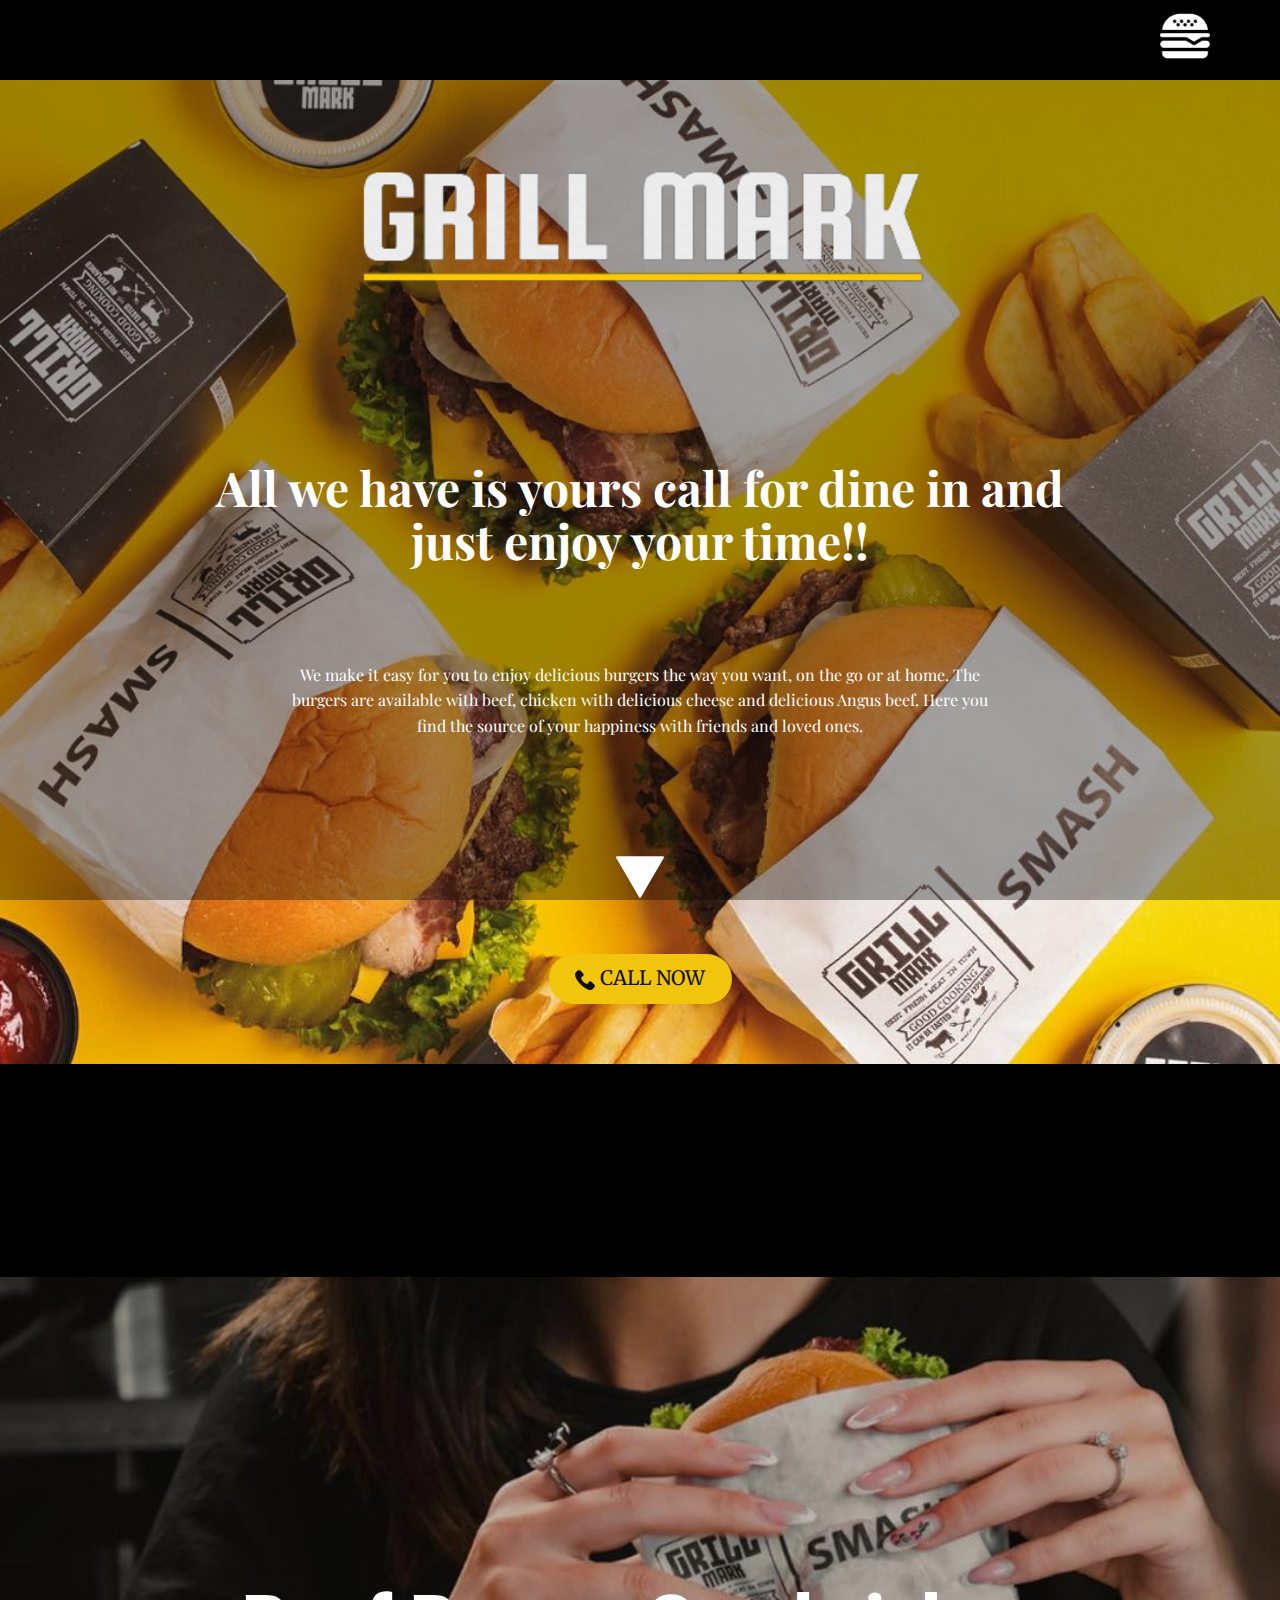
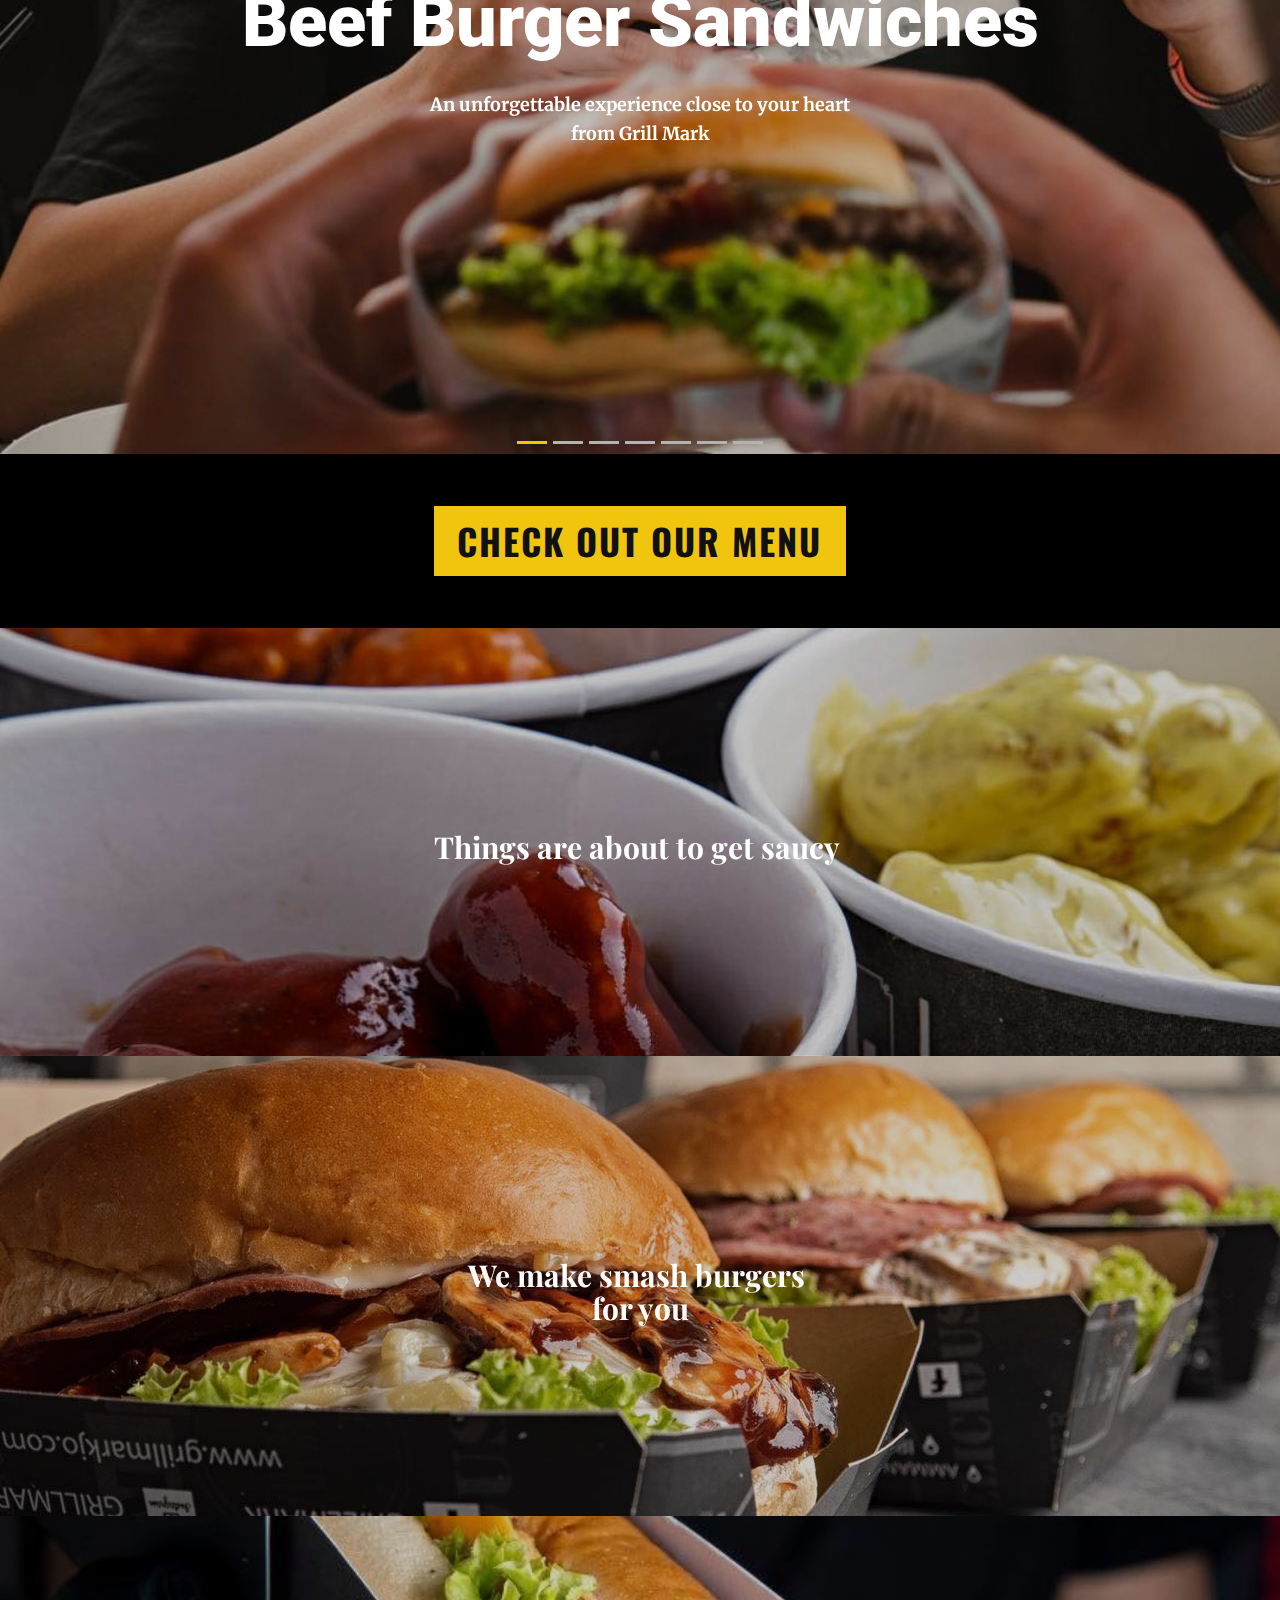
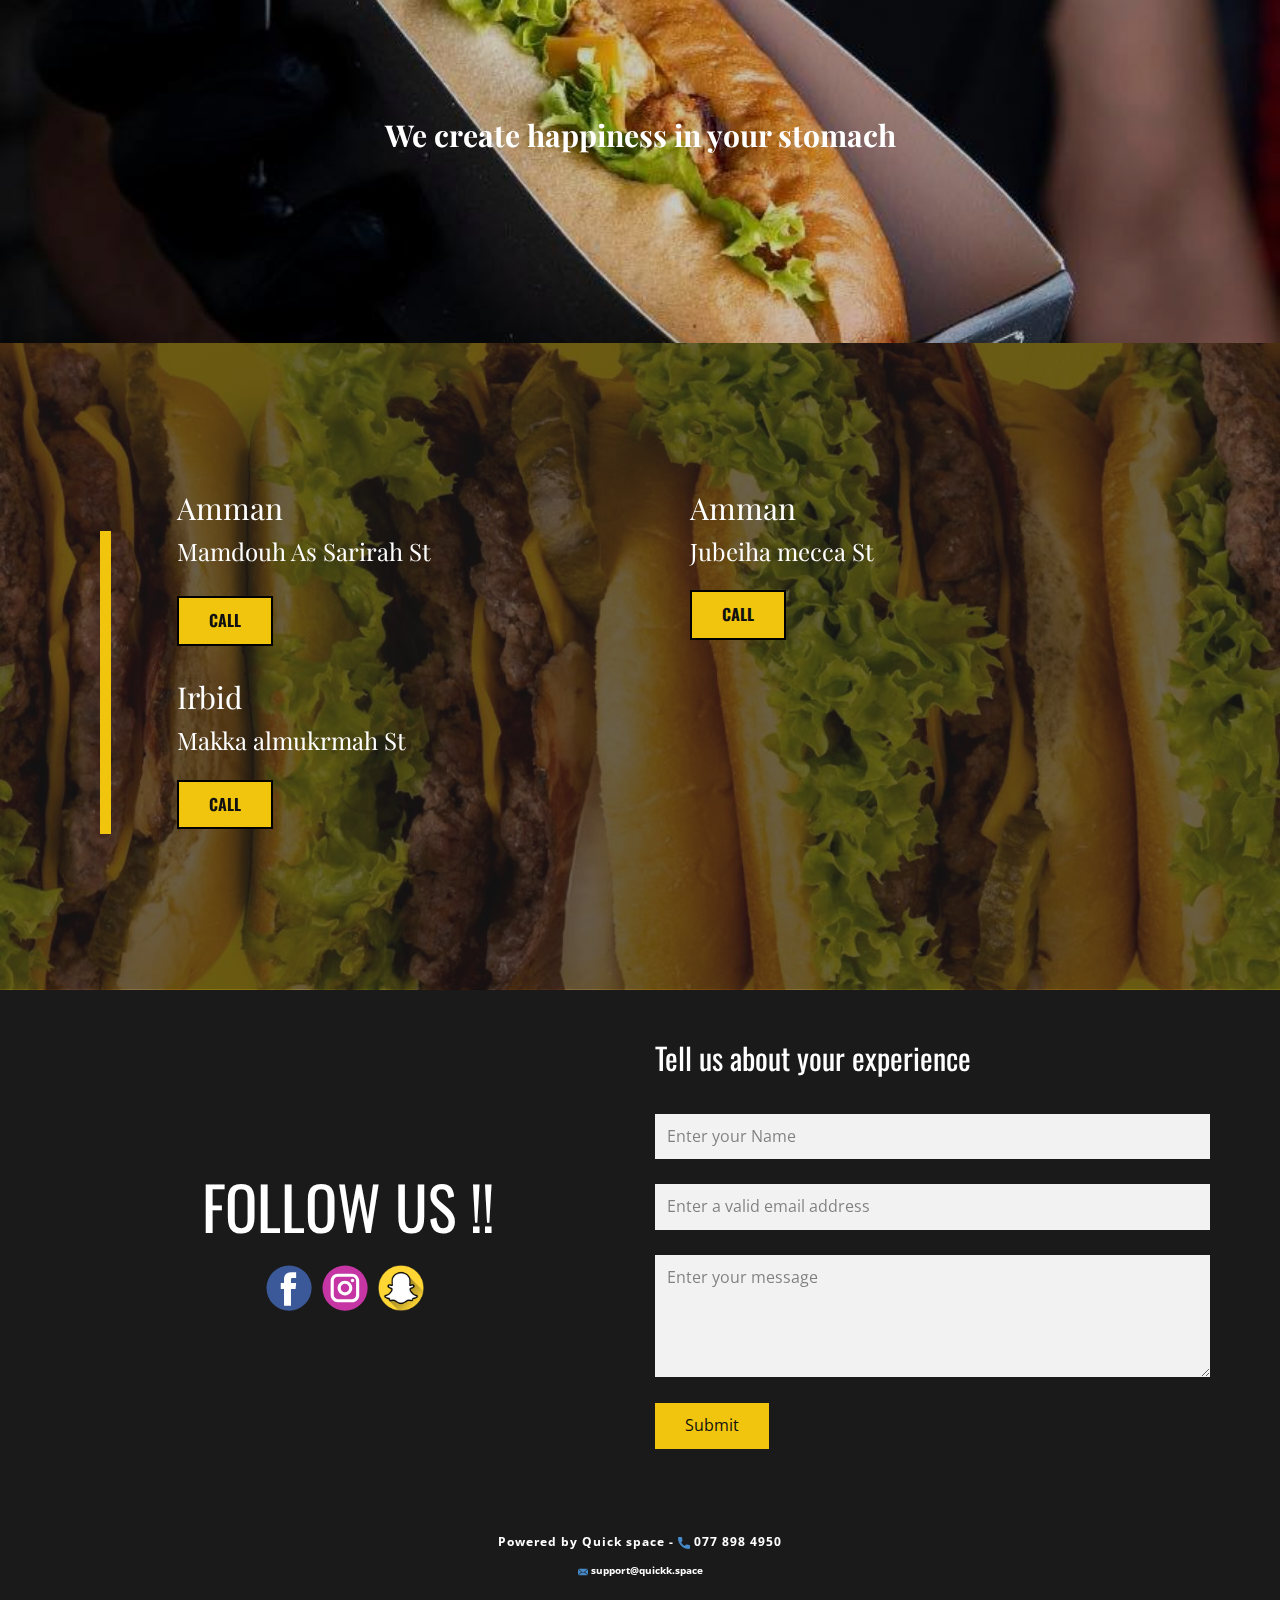
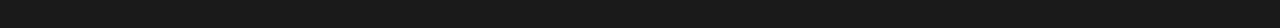
<file: index.html>
<!DOCTYPE html>
<html style="font-size: 16px;" lang="en"><head>
    <meta name="viewport" content="width=device-width, initial-scale=1.0">
    <meta charset="utf-8">
    <meta name="keywords" content="One Step to Making a Good Start, Italian Food, Mexican Food, Asian Food, Neapolitan Pizza, Neapolitan Pizza, Neapolitan Pizza, Neapolitan Pizza">
    <meta name="description" content="">
    <title>Home</title>
    <link rel="stylesheet" href="nicepage.css" media="screen">
<link rel="stylesheet" href="Home.css" media="screen">
    <script class="u-script" type="text/javascript" src="jquery.js" "="" defer=""></script>
    <script class="u-script" type="text/javascript" src="nicepage.js" "="" defer=""></script>
    <meta name="generator" content="Nicepage 4.17.10, nicepage.com">
    <link id="u-theme-google-font" rel="stylesheet" href="https://fonts.googleapis.com/css?family=Roboto:100,100i,300,300i,400,400i,500,500i,700,700i,900,900i|Open+Sans:300,300i,400,400i,500,500i,600,600i,700,700i,800,800i">
    <link id="u-page-google-font" rel="stylesheet" href="https://fonts.googleapis.com/css?family=Playfair+Display:400,400i,500,500i,600,600i,700,700i,800,800i,900,900i|Merriweather:300,300i,400,400i,700,700i,900,900i|Oswald:200,300,400,500,600,700">
    
    
    
    
    
    
    
    
    <script type="application/ld+json">{
		"@context": "http://schema.org",
		"@type": "Organization",
		"name": ""
}</script>
    <meta name="theme-color" content="#478ac9">
    <meta property="og:title" content="Home">
    <meta property="og:type" content="website">
  </head>
  <body data-home-page="Home.html" data-home-page-title="Home" class="u-body u-xl-mode" data-lang="en"><header class="u-black u-clearfix u-header u-header" id="sec-7838"><div class="u-clearfix u-sheet u-sheet-1">
        <nav class="u-menu u-menu-hamburger u-offcanvas u-menu-1" data-responsive-from="XL">
          <div class="menu-collapse" style="font-size: 1rem; letter-spacing: 0px;">
            <a class="u-button-style u-custom-active-color u-custom-left-right-menu-spacing u-custom-padding-bottom u-custom-text-active-color u-custom-text-color u-custom-text-hover-color u-custom-top-bottom-menu-spacing u-file-icon u-nav-link u-text-active-palette-1-base u-text-hover-palette-2-base u-text-white u-file-icon-1" href="#">
              <img src="images/1653174-add24bb8.png" alt="">
            </a>
          </div>
          <div class="u-custom-menu u-nav-container">
            <ul class="u-nav u-unstyled u-nav-1"><li class="u-nav-item"><a class="u-button-style u-nav-link u-text-hover-grey-50 u-text-white" href="Home.html" style="padding: 10px 20px;">Home</a>
</li><li class="u-nav-item"><a class="u-button-style u-nav-link u-text-hover-grey-50 u-text-white" href="Menu.html" style="padding: 10px 20px;">Menu</a>
</li><li class="u-nav-item"><a class="u-button-style u-nav-link u-text-hover-grey-50 u-text-white" href="Location.html" style="padding: 10px 20px;">Location</a>
</li></ul>
          </div>
          <div class="u-custom-menu u-nav-container-collapse">
            <div class="u-container-style u-grey-90 u-inner-container-layout u-opacity u-opacity-85 u-sidenav">
              <div class="u-inner-container-layout u-sidenav-overflow">
                <div class="u-menu-close"></div>
                <ul class="u-active-palette-3-base u-align-center u-custom-font u-font-oswald u-nav u-popupmenu-items u-spacing-13 u-text-active-palette-3-base u-text-hover-grey-50 u-unstyled u-nav-2"><li class="u-nav-item"><a class="u-button-style u-nav-link" href="Home.html">Home</a>
</li><li class="u-nav-item"><a class="u-button-style u-nav-link" href="Menu.html">Menu</a>
</li><li class="u-nav-item"><a class="u-button-style u-nav-link" href="Location.html">Location</a>
</li></ul>
              </div>
            </div>
            <div class="u-black u-menu-overlay u-opacity u-opacity-40"></div>
          </div>
        </nav>
      </div></header>
    <section class="skrollable u-align-center u-clearfix u-image u-parallax u-shading u-section-1" id="carousel_b626" data-image-width="1080" data-image-height="1080">
      <div class="u-clearfix u-sheet u-sheet-1">
        <img src="images/Screenshot2022-08-3100.png" alt="" class="u-image u-image-contain u-image-default u-image-1" data-image-width="402" data-image-height="117" data-animation-name="flipIn" data-animation-duration="1000" data-animation-direction="X">
        <h1 class="u-align-center-lg u-align-center-md u-align-center-sm u-align-center-xs u-custom-font u-font-playfair-display u-text u-text-1"> All we have is yours call for dine in and just enjoy your time!!</h1>
        <p class="u-custom-font u-font-playfair-display u-text u-text-2"> We make it easy for you to enjoy delicious burgers the way you want, on the go or at home. The burgers are available with beef, chicken with delicious cheese and delicious Angus beef. Here you find the source of your happiness with friends and loved ones.</p><span class="u-icon u-icon-circle u-text-white u-icon-1"><svg class="u-svg-link" preserveAspectRatio="xMidYMin slice" viewBox="0 0 490.677 490.677" style=""><use xmlns:xlink="http://www.w3.org/1999/xlink" xlink:href="#svg-20dd"></use></svg><svg class="u-svg-content" viewBox="0 0 490.677 490.677" x="0px" y="0px" id="svg-20dd" style="enable-background:new 0 0 490.677 490.677;"><g><g><path d="M489.272,37.339c-1.92-3.307-5.44-5.333-9.259-5.333H10.68c-3.819,0-7.339,2.027-9.259,5.333    c-1.899,3.307-1.899,7.36,0.021,10.667l234.667,405.333c1.899,3.307,5.419,5.333,9.237,5.333s7.339-2.027,9.237-5.333    L489.251,48.005C491.149,44.72,491.149,40.645,489.272,37.339z"></path>
</g>
</g></svg></span>
        <a href="tel:0795258181" class="u-btn u-btn-round u-button-style u-custom-font u-font-merriweather u-hover-palette-4-base u-palette-3-base u-radius-50 u-btn-1"><span class="u-icon"><svg class="u-svg-content" viewBox="0 0 513.64 513.64" x="0px" y="0px" style="width: 1em; height: 1em;"><path d="M499.66,376.96l-71.68-71.68c-25.6-25.6-69.12-15.359-79.36,17.92c-7.68,23.041-33.28,35.841-56.32,30.72 c-51.2-12.8-120.32-79.36-133.12-133.12c-7.68-23.041,7.68-48.641,30.72-56.32c33.28-10.24,43.52-53.76,17.92-79.36l-71.68-71.68 c-20.48-17.92-51.2-17.92-69.12,0l-48.64,48.64c-48.64,51.2,5.12,186.88,125.44,307.2c120.32,120.32,256,176.641,307.2,125.44 l48.64-48.64C517.581,425.6,517.581,394.88,499.66,376.96z"></path></svg><img></span>&nbsp;Call now
        </a>
      </div>
    </section>
    <section class="u-align-center u-clearfix u-image u-shading u-section-2" id="sec-df4b" data-image-width="1280" data-image-height="1920">
      <div class="u-align-left u-clearfix u-sheet u-valign-middle u-sheet-1">
        <blockquote class="u-border-7 u-border-palette-3-base u-custom-font u-font-oswald u-indent-15 u-text u-text-default u-text-1" data-animation-name="flipIn" data-animation-duration="1000" data-animation-direction="X">Here we go</blockquote>
      </div>
    </section>
    <section id="carousel_7d08" class="u-carousel u-carousel-duration-500 u-slide u-block-4184-1" data-u-ride="carousel" data-interval="5000" data-pause="false">
      <ol class="u-absolute-hcenter u-carousel-indicators u-block-4184-2">
        <li data-u-target="#carousel_7d08" class="u-active u-active-palette-3-base u-grey-30" data-u-slide-to="0"></li>
        <li data-u-target="#carousel_7d08" class="u-active-palette-3-base u-grey-30" data-u-slide-to="1"></li>
        <li data-u-target="#carousel_7d08" class="u-active-palette-3-base u-grey-30" data-u-slide-to="2"></li>
        <li data-u-target="#carousel_7d08" class="u-active-palette-3-base u-grey-30" data-u-slide-to="3"></li>
        <li data-u-target="#carousel_7d08" class="u-active-palette-3-base u-grey-30" data-u-slide-to="4"></li>
        <li data-u-target="#carousel_7d08" class="u-active-palette-3-base u-grey-30" data-u-slide-to="5"></li>
        <li data-u-target="#carousel_7d08" class="u-active-palette-3-base u-grey-30" data-u-slide-to="6"></li>
      </ol>
      <div class="u-carousel-inner" role="listbox">
        <div class="u-active u-align-center u-carousel-item u-clearfix u-image u-shading u-section-3-1" src="" data-image-width="1169" data-image-height="1138">
          <div class="u-clearfix u-sheet u-valign-middle-md u-valign-middle-sm u-valign-middle-xl u-valign-middle-xs u-sheet-1">
            <h1 class="u-align-center-xs u-text u-text-body-alt-color u-text-default-lg u-text-default-md u-text-default-xl u-title u-text-1"> Beef Burger Sandwiches</h1>
            <p class="u-align-center-lg u-align-center-md u-custom-font u-font-merriweather u-large-text u-text u-text-body-alt-color u-text-variant u-text-2"> An unforgettable experience close to your heart from Grill Mark</p>
          </div>
        </div>
        <div class="u-align-center u-carousel-item u-clearfix u-image u-shading u-section-3-2" src="" data-image-width="1080" data-image-height="1080">
          <div class="u-clearfix u-sheet u-valign-middle-md u-valign-middle-sm u-valign-middle-xl u-valign-middle-xs u-sheet-1">
            <h1 class="u-align-center-xs u-text u-text-body-alt-color u-text-default u-title u-text-1">Boneless And Wings</h1>
            <p class="u-align-center-lg u-align-center-md u-align-center-sm u-align-center-xs u-custom-font u-font-merriweather u-large-text u-text u-text-body-alt-color u-text-variant u-text-2"> An unforgettable experience close to your heart from Grill Mark</p>
          </div>
        </div>
        <div class="u-align-center u-carousel-item u-clearfix u-image u-shading u-section-3-3" src="" data-image-width="854" data-image-height="1280">
          <div class="u-clearfix u-sheet u-valign-middle-md u-valign-middle-sm u-valign-middle-xl u-valign-middle-xs u-sheet-1">
            <h1 class="u-align-center-xs u-text u-text-body-alt-color u-text-default u-title u-text-1"> Chicken Burger Sandwiches</h1>
            <p class="u-align-center-lg u-align-center-md u-align-center-sm u-align-center-xs u-custom-font u-font-merriweather u-large-text u-text u-text-body-alt-color u-text-variant u-text-2"> An unforgettable experience close to your heart from Grill Mark</p>
          </div>
        </div>
        <div class="u-align-center u-carousel-item u-clearfix u-image u-shading u-section-3-4" src="" data-image-width="854" data-image-height="961">
          <div class="u-clearfix u-sheet u-valign-middle-md u-valign-middle-sm u-valign-middle-xl u-valign-middle-xs u-sheet-1">
            <h1 class="u-align-center-xs u-text u-text-body-alt-color u-text-default u-title u-text-1"> Snack Sandwiches</h1>
            <p class="u-align-center-lg u-align-center-md u-align-center-sm u-align-center-xs u-custom-font u-font-merriweather u-large-text u-text u-text-body-alt-color u-text-variant u-text-2"> An unforgettable experience close to your heart from Grill Mark</p>
          </div>
        </div>
        <div class="u-align-center u-carousel-item u-clearfix u-image u-shading u-section-3-5" src="" data-image-width="1080" data-image-height="1080">
          <div class="u-clearfix u-sheet u-valign-middle-md u-valign-middle-xl u-sheet-1">
            <h1 class="u-align-center-xs u-text u-text-body-alt-color u-text-default-lg u-text-default-md u-text-default-xl u-title u-text-1"> Chicken Burger Meals</h1>
            <p class="u-align-center-lg u-align-center-md u-custom-font u-font-merriweather u-large-text u-text u-text-body-alt-color u-text-variant u-text-2"> An unforgettable experience close to your heart from Grill Mark</p>
          </div>
        </div>
        <div class="u-align-center u-carousel-item u-clearfix u-image u-shading u-section-3-6" src="" data-image-width="1083" data-image-height="1083">
          <div class="u-clearfix u-sheet u-valign-middle-md u-valign-middle-sm u-valign-middle-xl u-valign-middle-xs u-sheet-1">
            <h1 class="u-align-center-xs u-text u-text-body-alt-color u-text-default u-title u-text-1"> Beef Burger Meals</h1>
            <p class="u-align-center-lg u-align-center-md u-align-center-sm u-align-center-xs u-custom-font u-font-merriweather u-large-text u-text u-text-body-alt-color u-text-variant u-text-2"> An unforgettable experience close to your heart from Grill Mark</p>
          </div>
        </div>
        <div class="u-align-center u-carousel-item u-clearfix u-image u-shading u-section-3-7" src="" data-image-width="778" data-image-height="778">
          <div class="u-clearfix u-sheet u-valign-middle-md u-valign-middle-sm u-valign-middle-xl u-valign-middle-xs u-sheet-1">
            <h1 class="u-align-center-xs u-text u-text-body-alt-color u-text-default-lg u-text-default-md u-text-default-xl u-title u-text-1"> Snack Sandwiches Meals</h1>
            <p class="u-align-center-lg u-align-center-md u-custom-font u-font-merriweather u-large-text u-text u-text-body-alt-color u-text-variant u-text-2"> An unforgettable experience close to your heart from Grill Mark</p>
          </div>
        </div>
      </div>
      <a class="u-absolute-vcenter-sm u-carousel-control u-carousel-control-prev u-hidden u-text-body-alt-color u-block-4184-3" href="#carousel_7d08" role="button" data-u-slide="prev">
        <span aria-hidden="true">
          <svg viewBox="0 0 477.175 477.175"><path d="M145.188,238.575l215.5-215.5c5.3-5.3,5.3-13.8,0-19.1s-13.8-5.3-19.1,0l-225.1,225.1c-5.3,5.3-5.3,13.8,0,19.1l225.1,225
                    c2.6,2.6,6.1,4,9.5,4s6.9-1.3,9.5-4c5.3-5.3,5.3-13.8,0-19.1L145.188,238.575z"></path></svg>
        </span>
        <span class="sr-only">Previous</span>
      </a>
      <a class="u-carousel-control u-carousel-control-next u-hidden u-text-body-alt-color u-block-4184-4" href="#carousel_7d08" role="button" data-u-slide="next">
        <span aria-hidden="true">
          <svg viewBox="0 0 477.175 477.175"><path d="M360.731,229.075l-225.1-225.1c-5.3-5.3-13.8-5.3-19.1,0s-5.3,13.8,0,19.1l215.5,215.5l-215.5,215.5
                    c-5.3,5.3-5.3,13.8,0,19.1c2.6,2.6,6.1,4,9.5,4c3.4,0,6.9-1.3,9.5-4l225.1-225.1C365.931,242.875,365.931,234.275,360.731,229.075z"></path></svg>
        </span>
        <span class="sr-only">Next</span>
      </a>
    </section>
    <section class="u-align-center u-clearfix u-image u-shading u-section-4" id="carousel_c542" data-image-width="1280" data-image-height="1920">
      <div class="u-clearfix u-sheet u-valign-middle-lg u-valign-middle-md u-valign-middle-sm u-valign-middle-xs u-sheet-1">
        <a href="Menu.html#carousel_ba84" data-page-id="284408719" class="u-btn u-button-style u-color-scheme-summer-time u-color-style-multicolor-1 u-custom-font u-font-oswald u-palette-3-base u-text-body-color u-btn-1">Check out our menu</a>
      </div>
    </section>
    <section class="u-align-center u-clearfix u-valign-middle-xs u-section-5" id="carousel_90ba">
      <div class="u-expanded-width u-list u-list-1">
        <div class="u-repeater u-repeater-1">
          <div class="u-align-center u-image u-list-item u-repeater-item u-shading u-image-1" data-image-width="1056" data-image-height="1280" data-animation-name="" data-animation-duration="0" data-animation-direction="">
            <div class="u-container-layout u-similar-container u-container-layout-1">
              <h2 class="u-align-center u-custom-font u-font-playfair-display u-text u-text-default u-text-1"> Things are about to get saucy&nbsp;<br>
              </h2>
            </div>
          </div>
          <div class="u-align-center u-image u-list-item u-repeater-item u-shading u-image-2" data-image-width="1280" data-image-height="1024" data-animation-name="" data-animation-duration="0" data-animation-direction="">
            <div class="u-container-layout u-similar-container u-container-layout-2">
              <h2 class="u-align-center u-custom-font u-font-playfair-display u-text u-text-default u-text-2"> We make smash burgers&nbsp;<br>for you<br>
              </h2>
            </div>
          </div>
          <div class="u-align-center-xs u-image u-list-item u-repeater-item u-shading u-image-3" data-image-width="854" data-image-height="961" data-animation-name="" data-animation-duration="0" data-animation-direction="">
            <div class="u-container-layout u-similar-container u-container-layout-3">
              <h2 class="u-align-center u-custom-font u-font-playfair-display u-text u-text-default u-text-3"> We create happiness in your stomach</h2>
            </div>
          </div>
        </div>
      </div>
    </section>
    <section class="u-align-center u-clearfix u-image u-shading u-section-6" id="sec-ce77" data-image-width="1080" data-image-height="1080">
      <div class="u-clearfix u-sheet u-valign-middle-sm u-sheet-1">
        <h2 class="u-custom-font u-font-merriweather u-text u-text-default-lg u-text-default-md u-text-default-sm u-text-default-xs u-text-1" data-animation-name="customAnimationIn" data-animation-duration="1000">Our Branches</h2>
        <div class="u-clearfix u-expanded-width u-layout-wrap u-layout-wrap-1">
          <div class="u-gutter-0 u-layout">
            <div class="u-layout-row">
              <div class="u-align-center-xs u-align-left-sm u-container-style u-layout-cell u-left-cell u-size-3 u-layout-cell-1">
                <div class="u-container-layout u-container-layout-1">
                  <div class="u-align-left u-border-11 u-border-palette-3-base u-line u-line-vertical u-line-1"></div>
                </div>
              </div>
              <div class="u-container-style u-layout-cell u-size-27 u-layout-cell-2">
                <div class="u-container-layout u-container-layout-2">
                  <p class="u-custom-font u-font-playfair-display u-text u-text-2">
                    <span style="font-size: 1.875rem;">Amman</span>
                    <br>
                    <span style="font-size: 1.5rem;"> Mamdouh As Sarirah St<br>
                    </span>
                    <br>
                    <br>
                    <br>
                    <br>
                    <span style="font-size: 1.875rem;">Irbid</span>
                    <br>
                    <span style="font-size: 1.5rem;">Makka almukrmah St</span>
                    <br>
                    <br>
                    <br>
                    <br>
                    <br>
                    <br>
                  </p>
                  <a href="tel:0795258181" class="u-border-2 u-border-black u-btn u-button-style u-custom-font u-font-oswald u-hover-black u-palette-3-base u-text-hover-white u-btn-1">CALL</a>
                  <a href="tel:0799717292" class="u-border-2 u-border-black u-btn u-button-style u-custom-font u-font-oswald u-hover-black u-palette-3-base u-text-hover-white u-btn-2">CALL</a>
                </div>
              </div>
              <div class="u-container-style u-layout-cell u-right-cell u-size-30 u-layout-cell-3">
                <div class="u-container-layout u-container-layout-3">
                  <p class="u-custom-font u-font-playfair-display u-text u-text-3">
                    <span style="font-size: 1.875rem;">Amman</span>
                    <span style="font-size: 1.5rem;">
                      <br>Jubeiha&nbsp;mecca&nbsp;St
                    </span>
                    <br>
                  </p>
                  <a href="tel:0775908000" class="u-border-2 u-border-black u-btn u-button-style u-custom-font u-font-oswald u-hover-black u-palette-3-base u-text-hover-white u-btn-3">CALL</a>
                  <a href="Location.html" data-page-id="1628553" class="u-align-center-sm u-align-center-xs u-border-none u-btn u-btn-round u-button-style u-hover-black u-radius-4 u-text-body-color u-text-hover-white u-white u-btn-4" data-animation-name="bounceIn" data-animation-duration="1000" data-animation-direction=""><span class="u-file-icon u-icon u-text-custom-color-2 u-icon-1"><img src="images/3179068-eeed2b59.png" alt=""></span>&nbsp;Check out our Locations
                  </a>
                </div>
              </div>
            </div>
          </div>
        </div>
      </div>
    </section>
    <section class="u-clearfix u-grey-90 u-section-7" id="sec-ab2f">
      <div class="u-clearfix u-sheet u-valign-middle-lg u-valign-middle-md u-valign-middle-xl u-sheet-1">
        <div class="u-clearfix u-expanded-width u-gutter-30 u-layout-wrap u-layout-wrap-1">
          <div class="u-gutter-0 u-layout">
            <div class="u-layout-row">
              <div class="u-size-30">
                <div class="u-layout-col">
                  <div class="u-align-center-md u-align-center-sm u-align-center-xs u-align-left-lg u-align-left-xl u-container-style u-layout-cell u-left-cell u-size-60 u-layout-cell-1">
                    <div class="u-container-layout u-valign-middle u-container-layout-1">
                      <h2 class="u-align-center-lg u-align-center-xl u-custom-font u-font-oswald u-text u-text-white u-text-1">follow us !!</h2>
                      <div class="u-align-center u-hover-feature u-social-icons u-spacing-10 u-social-icons-1" data-animation-name="pulse" data-animation-duration="1500" data-animation-direction="" data-animation-delay="4750">
                        <a class="u-social-url" title="facebook" target="_blank" href="https://www.facebook.com/grillmark/?ref=page_internal"><span class="u-icon u-social-facebook u-social-icon u-icon-1"><svg class="u-svg-link" preserveAspectRatio="xMidYMin slice" viewBox="0 0 112 112" style=""><use xmlns:xlink="http://www.w3.org/1999/xlink" xlink:href="#svg-deee"></use></svg><svg class="u-svg-content" viewBox="0 0 112 112" x="0" y="0" id="svg-deee"><circle fill="currentColor" cx="56.1" cy="56.1" r="55"></circle><path fill="#FFFFFF" d="M73.5,31.6h-9.1c-1.4,0-3.6,0.8-3.6,3.9v8.5h12.6L72,58.3H60.8v40.8H43.9V58.3h-8V43.9h8v-9.2
c0-6.7,3.1-17,17-17h12.5v13.9H73.5z"></path></svg></span>
                        </a>
                        <a class="u-social-url" title="instagram" target="_blank" href="https://www.instagram.com/grillmarkjo/"><span class="u-icon u-social-icon u-social-instagram u-icon-2"><svg class="u-svg-link" preserveAspectRatio="xMidYMin slice" viewBox="0 0 112 112" style=""><use xmlns:xlink="http://www.w3.org/1999/xlink" xlink:href="#svg-7cc6"></use></svg><svg class="u-svg-content" viewBox="0 0 112 112" x="0" y="0" id="svg-7cc6"><circle fill="currentColor" cx="56.1" cy="56.1" r="55"></circle><path fill="#FFFFFF" d="M55.9,38.2c-9.9,0-17.9,8-17.9,17.9C38,66,46,74,55.9,74c9.9,0,17.9-8,17.9-17.9C73.8,46.2,65.8,38.2,55.9,38.2
z M55.9,66.4c-5.7,0-10.3-4.6-10.3-10.3c-0.1-5.7,4.6-10.3,10.3-10.3c5.7,0,10.3,4.6,10.3,10.3C66.2,61.8,61.6,66.4,55.9,66.4z"></path><path fill="#FFFFFF" d="M74.3,33.5c-2.3,0-4.2,1.9-4.2,4.2s1.9,4.2,4.2,4.2s4.2-1.9,4.2-4.2S76.6,33.5,74.3,33.5z"></path><path fill="#FFFFFF" d="M73.1,21.3H38.6c-9.7,0-17.5,7.9-17.5,17.5v34.5c0,9.7,7.9,17.6,17.5,17.6h34.5c9.7,0,17.5-7.9,17.5-17.5V38.8
C90.6,29.1,82.7,21.3,73.1,21.3z M83,73.3c0,5.5-4.5,9.9-9.9,9.9H38.6c-5.5,0-9.9-4.5-9.9-9.9V38.8c0-5.5,4.5-9.9,9.9-9.9h34.5
c5.5,0,9.9,4.5,9.9,9.9V73.3z"></path></svg></span>
                        </a>
                        <a class="u-social-url" target="_blank" data-type="Phone" title="Snap" href="https://www.snapchat.com/add/grillmark"><span class="u-file-icon u-icon u-social-icon u-social-phone u-icon-3"><img src="images/3670166.png" alt=""></span>
                        </a>
                      </div>
                    </div>
                  </div>
                </div>
              </div>
              <div class="u-size-30">
                <div class="u-layout-row">
                  <div class="u-align-left-lg u-align-left-md u-container-style u-grey-90 u-layout-cell u-right-cell u-size-60 u-layout-cell-2">
                    <div class="u-container-layout u-valign-top-lg u-container-layout-2">
                      <h2 class="u-align-center-xs u-custom-font u-font-oswald u-text u-text-white u-text-2"> Tell us about your experience</h2>
                      <div class="u-expanded-width-md u-expanded-width-sm u-expanded-width-xs u-form u-grey-90 u-form-1">
                        <form action="//publish.nicepage.com/Form/Process" method="POST" class="u-block-e6cd-21 u-clearfix u-form-spacing-25 u-form-vertical u-inner-form" source="email"><!-- hidden inputs for siteId and pageId -->
                          <div class="u-form-group u-form-name">
                            <label for="name-e4cc" class="u-form-control-hidden u-label">Name</label>
                            <input type="text" placeholder="Enter your Name" id="name-e4cc" name="name" class="u-border-no-bottom u-border-no-left u-border-no-right u-border-no-top u-grey-5 u-input u-input-rectangle" required="">
                          </div><!-- always visible -->
                          <div class="u-form-email u-form-group">
                            <label for="email-e4cc" class="u-form-control-hidden u-label">Email</label>
                            <input type="email" placeholder="Enter a valid email address" id="email-e4cc" name="email" class="u-border-no-bottom u-border-no-left u-border-no-right u-border-no-top u-grey-5 u-input u-input-rectangle" required="">
                          </div>
                          <div class="u-form-group u-form-message">
                            <label for="message-e4cc" class="u-form-control-hidden u-label">Message</label>
                            <textarea placeholder="Enter your message" rows="4" cols="50" id="message-e4cc" name="message" class="u-border-no-bottom u-border-no-left u-border-no-right u-border-no-top u-grey-5 u-input u-input-rectangle" required=""></textarea>
                          </div>
                          <div class="u-form-group u-form-submit">
                            <a href="#" class="u-border-none u-btn u-btn-submit u-button-style u-hover-black u-palette-3-base u-btn-1">Submit</a>
                            <input type="submit" value="submit" class="u-form-control-hidden u-grey-5">
                          </div>
                          <div class="u-form-send-message u-form-send-success"> Thank you! Your message has been sent. </div>
                          <div class="u-form-send-error u-form-send-message"> Unable to send your message. Please fix errors then try again. </div>
                          <input type="hidden" name="formServices" value="aab0a73449e045274afd8bacdd2c6188">
                        </form>
                      </div>
                    </div>
                  </div>
                </div>
              </div>
            </div>
          </div>
        </div>
      </div>
      
    </section>
    
    
    <footer class="u-clearfix u-footer u-grey-90" id="sec-9d0e"><div class="u-clearfix u-sheet u-sheet-1">
        <a href="mailto:info@site.com" class="u-active-none u-bottom-left-radius-0 u-bottom-right-radius-0 u-btn u-btn-rectangle u-button-style u-hover-none u-none u-radius-0 u-text-body-color u-top-left-radius-0 u-top-right-radius-0 u-btn-1"> &nbsp;</a>
        <a href="https://wtspee.com/962778984950" class="u-active-none u-btn u-button-style u-hover-none u-none u-text-hover-palette-1-base u-btn-2">Powered by Quick space -&nbsp;<span class="u-icon u-text-palette-1-base u-icon-1"><svg class="u-svg-content" viewBox="0 0 405.333 405.333" x="0px" y="0px" style="width: 1em; height: 1em;"><path d="M373.333,266.88c-25.003,0-49.493-3.904-72.704-11.563c-11.328-3.904-24.192-0.896-31.637,6.699l-46.016,34.752    c-52.8-28.181-86.592-61.952-114.389-114.368l33.813-44.928c8.512-8.512,11.563-20.971,7.915-32.64    C142.592,81.472,138.667,56.96,138.667,32c0-17.643-14.357-32-32-32H32C14.357,0,0,14.357,0,32    c0,205.845,167.488,373.333,373.333,373.333c17.643,0,32-14.357,32-32V298.88C405.333,281.237,390.976,266.88,373.333,266.88z"></path></svg><img></span>&nbsp;077 898 4950
        </a>
        <a href="mailto:support@quickk.space" class="u-btn u-button-style u-none u-text-body-alt-color u-btn-3"><span class="u-icon u-icon-2"><svg class="u-svg-content" viewBox="0 0 24 16" x="0px" y="0px" style="width: 1em; height: 1em;"><path fill="currentColor" d="M23.8,1.1l-7.3,6.8l7.3,6.8c0.1-0.2,0.2-0.6,0.2-0.9V2C24,1.7,23.9,1.4,23.8,1.1z M21.8,0H2.2
	c-0.4,0-0.7,0.1-1,0.2L10.6,9c0.8,0.8,2.2,0.8,3,0l9.2-8.7C22.6,0.1,22.2,0,21.8,0z M0.2,1.1C0.1,1.4,0,1.7,0,2V14
	c0,0.3,0.1,0.6,0.2,0.9l7.3-6.8L0.2,1.1z M15.5,9l-1.1,1c-1.3,1.2-3.6,1.2-4.9,0l-1-1l-7.3,6.8c0.2,0.1,0.6,0.2,1,0.2H22
	c0.4,0,0.6-0.1,1-0.2L15.5,9z"></path></svg><img></span>&nbsp;support@quickk.space
        </a>
      </div></footer>
 <span style="height: 27px; width: 27px; margin-left: 0px; margin-right: auto; margin-top: 0px; right: 25px; bottom: 40px;" class="u-back-to-top u-file-icon u-icon u-opacity u-opacity-90 u-text-white" data-href="#"><img src="images/2989972-27414ea4.png" alt="" data-original-src="images/2989972.png" data-color="#000000"></span>
  
</body></html>
</file>
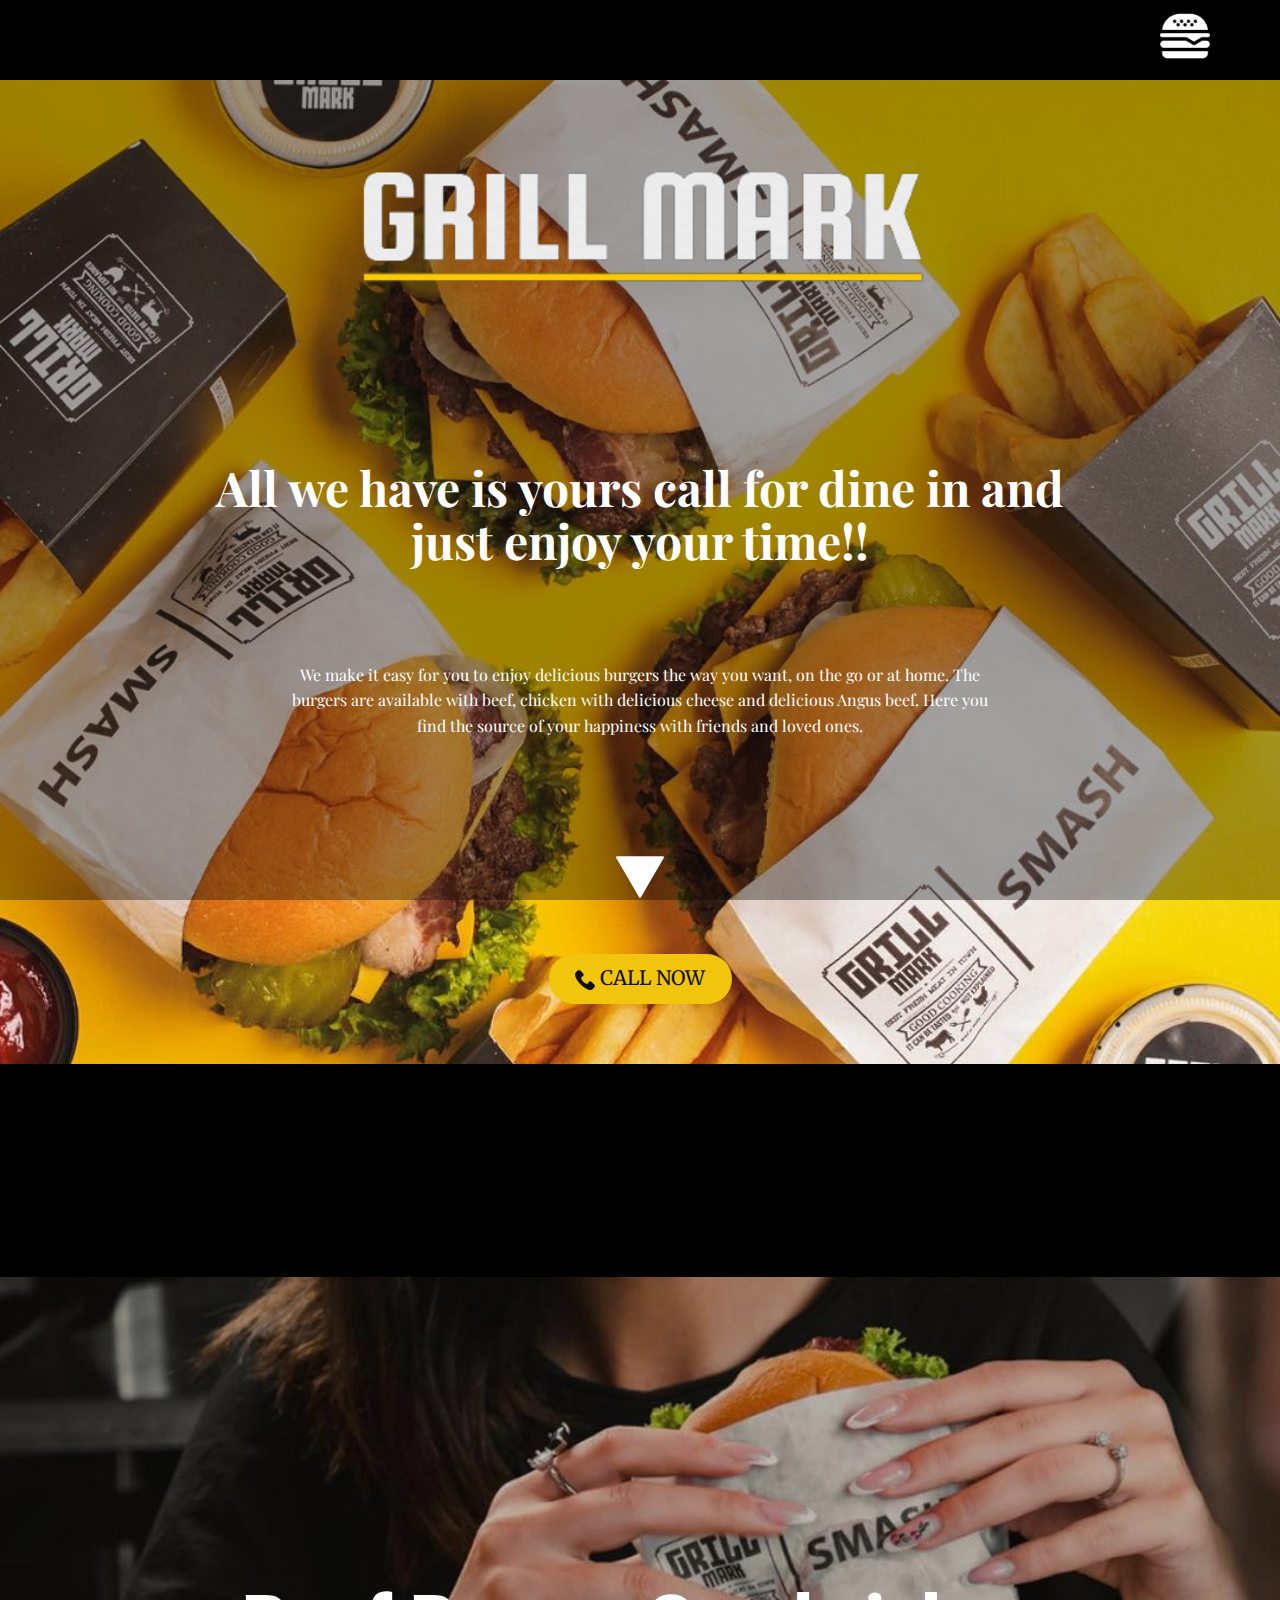
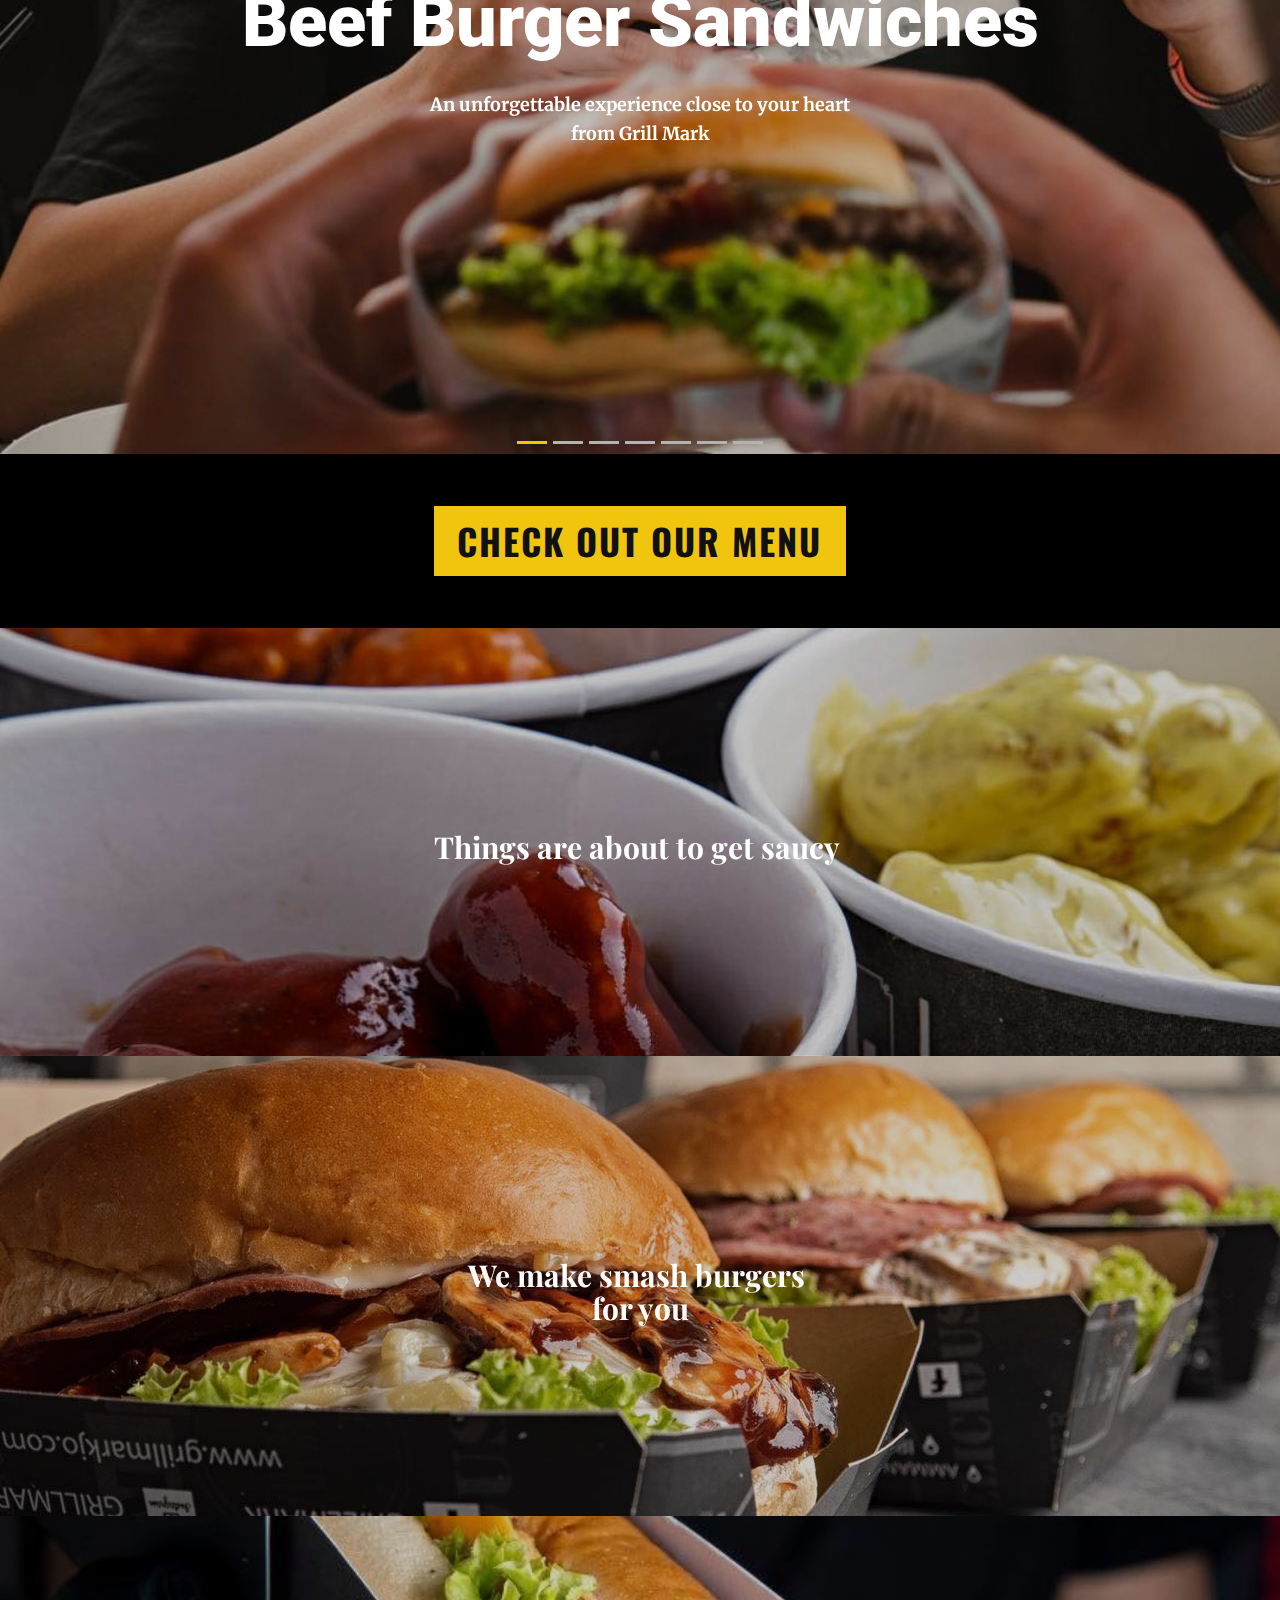
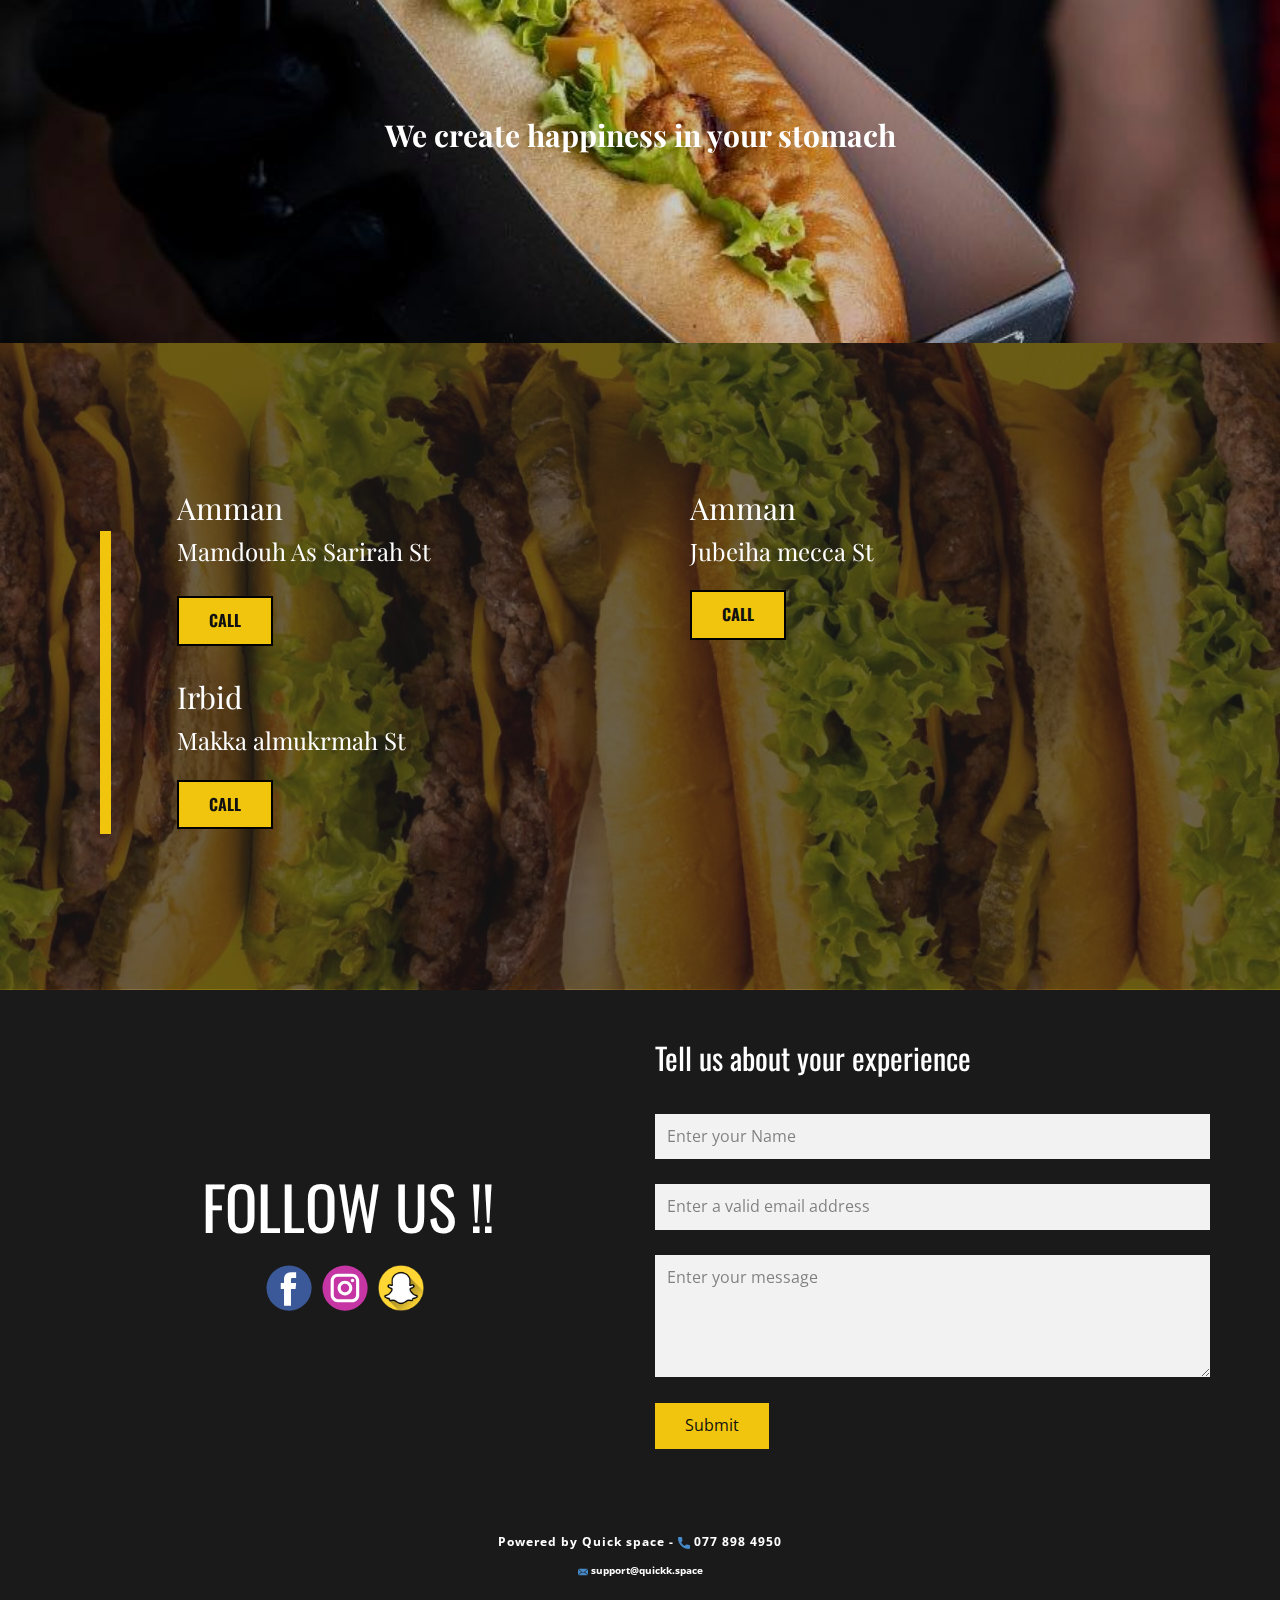
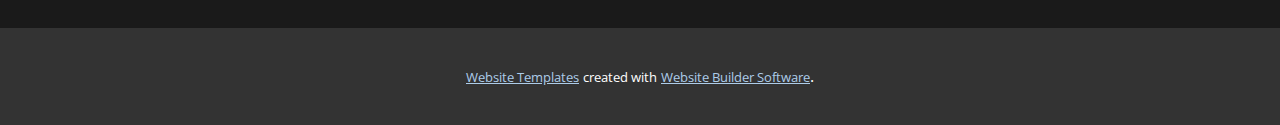
<file: Home.html>
<!DOCTYPE html>
<html style="font-size: 16px;" lang="en"><head>
    <meta name="viewport" content="width=device-width, initial-scale=1.0">
    <meta charset="utf-8">
    <meta name="keywords" content="One Step to Making a Good Start, Italian Food, Mexican Food, Asian Food, Neapolitan Pizza, Neapolitan Pizza, Neapolitan Pizza, Neapolitan Pizza">
    <meta name="description" content="">
    <title>Home</title>
    <link rel="stylesheet" href="nicepage.css" media="screen">
<link rel="stylesheet" href="Home.css" media="screen">
    <script class="u-script" type="text/javascript" src="jquery.js" "="" defer=""></script>
    <script class="u-script" type="text/javascript" src="nicepage.js" "="" defer=""></script>
    <meta name="generator" content="Nicepage 4.17.10, nicepage.com">
    <link id="u-theme-google-font" rel="stylesheet" href="https://fonts.googleapis.com/css?family=Roboto:100,100i,300,300i,400,400i,500,500i,700,700i,900,900i|Open+Sans:300,300i,400,400i,500,500i,600,600i,700,700i,800,800i">
    <link id="u-page-google-font" rel="stylesheet" href="https://fonts.googleapis.com/css?family=Playfair+Display:400,400i,500,500i,600,600i,700,700i,800,800i,900,900i|Merriweather:300,300i,400,400i,700,700i,900,900i|Oswald:200,300,400,500,600,700">
    
    
    
    
    
    
    
    
    <script type="application/ld+json">{
		"@context": "http://schema.org",
		"@type": "Organization",
		"name": ""
}</script>
    <meta name="theme-color" content="#478ac9">
    <meta property="og:title" content="Home">
    <meta property="og:type" content="website">
  </head>
  <body class="u-body u-xl-mode" data-lang="en"><header class="u-black u-clearfix u-header u-header" id="sec-7838"><div class="u-clearfix u-sheet u-sheet-1">
        <nav class="u-menu u-menu-hamburger u-offcanvas u-menu-1" data-responsive-from="XL">
          <div class="menu-collapse" style="font-size: 1rem; letter-spacing: 0px;">
            <a class="u-button-style u-custom-active-color u-custom-left-right-menu-spacing u-custom-padding-bottom u-custom-text-active-color u-custom-text-color u-custom-text-hover-color u-custom-top-bottom-menu-spacing u-file-icon u-nav-link u-text-active-palette-1-base u-text-hover-palette-2-base u-text-white u-file-icon-1" href="#">
              <img src="images/1653174-add24bb8.png" alt="">
            </a>
          </div>
          <div class="u-custom-menu u-nav-container">
            <ul class="u-nav u-unstyled u-nav-1"><li class="u-nav-item"><a class="u-button-style u-nav-link u-text-hover-grey-50 u-text-white" href="Home.html" style="padding: 10px 20px;">Home</a>
</li><li class="u-nav-item"><a class="u-button-style u-nav-link u-text-hover-grey-50 u-text-white" href="Menu.html" style="padding: 10px 20px;">Menu</a>
</li><li class="u-nav-item"><a class="u-button-style u-nav-link u-text-hover-grey-50 u-text-white" href="Location.html" style="padding: 10px 20px;">Location</a>
</li></ul>
          </div>
          <div class="u-custom-menu u-nav-container-collapse">
            <div class="u-container-style u-grey-90 u-inner-container-layout u-opacity u-opacity-85 u-sidenav">
              <div class="u-inner-container-layout u-sidenav-overflow">
                <div class="u-menu-close"></div>
                <ul class="u-active-palette-3-base u-align-center u-custom-font u-font-oswald u-nav u-popupmenu-items u-spacing-13 u-text-active-palette-3-base u-text-hover-grey-50 u-unstyled u-nav-2"><li class="u-nav-item"><a class="u-button-style u-nav-link" href="Home.html">Home</a>
</li><li class="u-nav-item"><a class="u-button-style u-nav-link" href="Menu.html">Menu</a>
</li><li class="u-nav-item"><a class="u-button-style u-nav-link" href="Location.html">Location</a>
</li></ul>
              </div>
            </div>
            <div class="u-black u-menu-overlay u-opacity u-opacity-40"></div>
          </div>
        </nav>
      </div></header>
    <section class="skrollable u-align-center u-clearfix u-image u-parallax u-shading u-section-1" id="carousel_b626" data-image-width="1080" data-image-height="1080">
      <div class="u-clearfix u-sheet u-sheet-1">
        <img src="images/Screenshot2022-08-3100.png" alt="" class="u-image u-image-contain u-image-default u-image-1" data-image-width="402" data-image-height="117" data-animation-name="flipIn" data-animation-duration="1000" data-animation-direction="X">
        <h1 class="u-align-center-lg u-align-center-md u-align-center-sm u-align-center-xs u-custom-font u-font-playfair-display u-text u-text-1"> All we have is yours call for dine in and just enjoy your time!!</h1>
        <p class="u-custom-font u-font-playfair-display u-text u-text-2"> We make it easy for you to enjoy delicious burgers the way you want, on the go or at home. The burgers are available with beef, chicken with delicious cheese and delicious Angus beef. Here you find the source of your happiness with friends and loved ones.</p><span class="u-icon u-icon-circle u-text-white u-icon-1"><svg class="u-svg-link" preserveAspectRatio="xMidYMin slice" viewBox="0 0 490.677 490.677" style=""><use xmlns:xlink="http://www.w3.org/1999/xlink" xlink:href="#svg-20dd"></use></svg><svg class="u-svg-content" viewBox="0 0 490.677 490.677" x="0px" y="0px" id="svg-20dd" style="enable-background:new 0 0 490.677 490.677;"><g><g><path d="M489.272,37.339c-1.92-3.307-5.44-5.333-9.259-5.333H10.68c-3.819,0-7.339,2.027-9.259,5.333    c-1.899,3.307-1.899,7.36,0.021,10.667l234.667,405.333c1.899,3.307,5.419,5.333,9.237,5.333s7.339-2.027,9.237-5.333    L489.251,48.005C491.149,44.72,491.149,40.645,489.272,37.339z"></path>
</g>
</g></svg></span>
        <a href="tel:0795258181" class="u-btn u-btn-round u-button-style u-custom-font u-font-merriweather u-hover-palette-4-base u-palette-3-base u-radius-50 u-btn-1"><span class="u-icon"><svg class="u-svg-content" viewBox="0 0 513.64 513.64" x="0px" y="0px" style="width: 1em; height: 1em;"><path d="M499.66,376.96l-71.68-71.68c-25.6-25.6-69.12-15.359-79.36,17.92c-7.68,23.041-33.28,35.841-56.32,30.72 c-51.2-12.8-120.32-79.36-133.12-133.12c-7.68-23.041,7.68-48.641,30.72-56.32c33.28-10.24,43.52-53.76,17.92-79.36l-71.68-71.68 c-20.48-17.92-51.2-17.92-69.12,0l-48.64,48.64c-48.64,51.2,5.12,186.88,125.44,307.2c120.32,120.32,256,176.641,307.2,125.44 l48.64-48.64C517.581,425.6,517.581,394.88,499.66,376.96z"></path></svg><img></span>&nbsp;Call now
        </a>
      </div>
    </section>
    <section class="u-align-center u-clearfix u-image u-shading u-section-2" id="sec-df4b" data-image-width="1280" data-image-height="1920">
      <div class="u-align-left u-clearfix u-sheet u-valign-middle u-sheet-1">
        <blockquote class="u-border-7 u-border-palette-3-base u-custom-font u-font-oswald u-indent-15 u-text u-text-default u-text-1" data-animation-name="flipIn" data-animation-duration="1000" data-animation-direction="X">Here we go</blockquote>
      </div>
    </section>
    <section id="carousel_7d08" class="u-carousel u-carousel-duration-500 u-slide u-block-4184-1" data-u-ride="carousel" data-interval="5000" data-pause="false">
      <ol class="u-absolute-hcenter u-carousel-indicators u-block-4184-2">
        <li data-u-target="#carousel_7d08" class="u-active u-active-palette-3-base u-grey-30" data-u-slide-to="0"></li>
        <li data-u-target="#carousel_7d08" class="u-active-palette-3-base u-grey-30" data-u-slide-to="1"></li>
        <li data-u-target="#carousel_7d08" class="u-active-palette-3-base u-grey-30" data-u-slide-to="2"></li>
        <li data-u-target="#carousel_7d08" class="u-active-palette-3-base u-grey-30" data-u-slide-to="3"></li>
        <li data-u-target="#carousel_7d08" class="u-active-palette-3-base u-grey-30" data-u-slide-to="4"></li>
        <li data-u-target="#carousel_7d08" class="u-active-palette-3-base u-grey-30" data-u-slide-to="5"></li>
        <li data-u-target="#carousel_7d08" class="u-active-palette-3-base u-grey-30" data-u-slide-to="6"></li>
      </ol>
      <div class="u-carousel-inner" role="listbox">
        <div class="u-active u-align-center u-carousel-item u-clearfix u-image u-shading u-section-3-1" src="" data-image-width="1169" data-image-height="1138">
          <div class="u-clearfix u-sheet u-valign-middle-md u-valign-middle-sm u-valign-middle-xl u-valign-middle-xs u-sheet-1">
            <h1 class="u-align-center-xs u-text u-text-body-alt-color u-text-default-lg u-text-default-md u-text-default-xl u-title u-text-1"> Beef Burger Sandwiches</h1>
            <p class="u-align-center-lg u-align-center-md u-custom-font u-font-merriweather u-large-text u-text u-text-body-alt-color u-text-variant u-text-2"> An unforgettable experience close to your heart from Grill Mark</p>
          </div>
        </div>
        <div class="u-align-center u-carousel-item u-clearfix u-image u-shading u-section-3-2" src="" data-image-width="1080" data-image-height="1080">
          <div class="u-clearfix u-sheet u-valign-middle-md u-valign-middle-sm u-valign-middle-xl u-valign-middle-xs u-sheet-1">
            <h1 class="u-align-center-xs u-text u-text-body-alt-color u-text-default u-title u-text-1">Boneless And Wings</h1>
            <p class="u-align-center-lg u-align-center-md u-align-center-sm u-align-center-xs u-custom-font u-font-merriweather u-large-text u-text u-text-body-alt-color u-text-variant u-text-2"> An unforgettable experience close to your heart from Grill Mark</p>
          </div>
        </div>
        <div class="u-align-center u-carousel-item u-clearfix u-image u-shading u-section-3-3" src="" data-image-width="854" data-image-height="1280">
          <div class="u-clearfix u-sheet u-valign-middle-md u-valign-middle-sm u-valign-middle-xl u-valign-middle-xs u-sheet-1">
            <h1 class="u-align-center-xs u-text u-text-body-alt-color u-text-default u-title u-text-1"> Chicken Burger Sandwiches</h1>
            <p class="u-align-center-lg u-align-center-md u-align-center-sm u-align-center-xs u-custom-font u-font-merriweather u-large-text u-text u-text-body-alt-color u-text-variant u-text-2"> An unforgettable experience close to your heart from Grill Mark</p>
          </div>
        </div>
        <div class="u-align-center u-carousel-item u-clearfix u-image u-shading u-section-3-4" src="" data-image-width="854" data-image-height="961">
          <div class="u-clearfix u-sheet u-valign-middle-md u-valign-middle-sm u-valign-middle-xl u-valign-middle-xs u-sheet-1">
            <h1 class="u-align-center-xs u-text u-text-body-alt-color u-text-default u-title u-text-1"> Snack Sandwiches</h1>
            <p class="u-align-center-lg u-align-center-md u-align-center-sm u-align-center-xs u-custom-font u-font-merriweather u-large-text u-text u-text-body-alt-color u-text-variant u-text-2"> An unforgettable experience close to your heart from Grill Mark</p>
          </div>
        </div>
        <div class="u-align-center u-carousel-item u-clearfix u-image u-shading u-section-3-5" src="" data-image-width="1080" data-image-height="1080">
          <div class="u-clearfix u-sheet u-valign-middle-md u-valign-middle-xl u-sheet-1">
            <h1 class="u-align-center-xs u-text u-text-body-alt-color u-text-default-lg u-text-default-md u-text-default-xl u-title u-text-1"> Chicken Burger Meals</h1>
            <p class="u-align-center-lg u-align-center-md u-custom-font u-font-merriweather u-large-text u-text u-text-body-alt-color u-text-variant u-text-2"> An unforgettable experience close to your heart from Grill Mark</p>
          </div>
        </div>
        <div class="u-align-center u-carousel-item u-clearfix u-image u-shading u-section-3-6" src="" data-image-width="1083" data-image-height="1083">
          <div class="u-clearfix u-sheet u-valign-middle-md u-valign-middle-sm u-valign-middle-xl u-valign-middle-xs u-sheet-1">
            <h1 class="u-align-center-xs u-text u-text-body-alt-color u-text-default u-title u-text-1"> Beef Burger Meals</h1>
            <p class="u-align-center-lg u-align-center-md u-align-center-sm u-align-center-xs u-custom-font u-font-merriweather u-large-text u-text u-text-body-alt-color u-text-variant u-text-2"> An unforgettable experience close to your heart from Grill Mark</p>
          </div>
        </div>
        <div class="u-align-center u-carousel-item u-clearfix u-image u-shading u-section-3-7" src="" data-image-width="778" data-image-height="778">
          <div class="u-clearfix u-sheet u-valign-middle-md u-valign-middle-sm u-valign-middle-xl u-valign-middle-xs u-sheet-1">
            <h1 class="u-align-center-xs u-text u-text-body-alt-color u-text-default-lg u-text-default-md u-text-default-xl u-title u-text-1"> Snack Sandwiches Meals</h1>
            <p class="u-align-center-lg u-align-center-md u-custom-font u-font-merriweather u-large-text u-text u-text-body-alt-color u-text-variant u-text-2"> An unforgettable experience close to your heart from Grill Mark</p>
          </div>
        </div>
      </div>
      <a class="u-absolute-vcenter-sm u-carousel-control u-carousel-control-prev u-hidden u-text-body-alt-color u-block-4184-3" href="#carousel_7d08" role="button" data-u-slide="prev">
        <span aria-hidden="true">
          <svg viewBox="0 0 477.175 477.175"><path d="M145.188,238.575l215.5-215.5c5.3-5.3,5.3-13.8,0-19.1s-13.8-5.3-19.1,0l-225.1,225.1c-5.3,5.3-5.3,13.8,0,19.1l225.1,225
                    c2.6,2.6,6.1,4,9.5,4s6.9-1.3,9.5-4c5.3-5.3,5.3-13.8,0-19.1L145.188,238.575z"></path></svg>
        </span>
        <span class="sr-only">Previous</span>
      </a>
      <a class="u-carousel-control u-carousel-control-next u-hidden u-text-body-alt-color u-block-4184-4" href="#carousel_7d08" role="button" data-u-slide="next">
        <span aria-hidden="true">
          <svg viewBox="0 0 477.175 477.175"><path d="M360.731,229.075l-225.1-225.1c-5.3-5.3-13.8-5.3-19.1,0s-5.3,13.8,0,19.1l215.5,215.5l-215.5,215.5
                    c-5.3,5.3-5.3,13.8,0,19.1c2.6,2.6,6.1,4,9.5,4c3.4,0,6.9-1.3,9.5-4l225.1-225.1C365.931,242.875,365.931,234.275,360.731,229.075z"></path></svg>
        </span>
        <span class="sr-only">Next</span>
      </a>
    </section>
    <section class="u-align-center u-clearfix u-image u-shading u-section-4" id="carousel_c542" data-image-width="1280" data-image-height="1920">
      <div class="u-clearfix u-sheet u-valign-middle-lg u-valign-middle-md u-valign-middle-sm u-valign-middle-xs u-sheet-1">
        <a href="Menu.html#carousel_ba84" data-page-id="284408719" class="u-btn u-button-style u-color-scheme-summer-time u-color-style-multicolor-1 u-custom-font u-font-oswald u-palette-3-base u-text-body-color u-btn-1">Check out our menu</a>
      </div>
    </section>
    <section class="u-align-center u-clearfix u-valign-middle-xs u-section-5" id="carousel_90ba">
      <div class="u-expanded-width u-list u-list-1">
        <div class="u-repeater u-repeater-1">
          <div class="u-align-center u-image u-list-item u-repeater-item u-shading u-image-1" data-image-width="1056" data-image-height="1280" data-animation-name="" data-animation-duration="0" data-animation-direction="">
            <div class="u-container-layout u-similar-container u-container-layout-1">
              <h2 class="u-align-center u-custom-font u-font-playfair-display u-text u-text-default u-text-1"> Things are about to get saucy&nbsp;<br>
              </h2>
            </div>
          </div>
          <div class="u-align-center u-image u-list-item u-repeater-item u-shading u-image-2" data-image-width="1280" data-image-height="1024" data-animation-name="" data-animation-duration="0" data-animation-direction="">
            <div class="u-container-layout u-similar-container u-container-layout-2">
              <h2 class="u-align-center u-custom-font u-font-playfair-display u-text u-text-default u-text-2"> We make smash burgers&nbsp;<br>for you<br>
              </h2>
            </div>
          </div>
          <div class="u-align-center-xs u-image u-list-item u-repeater-item u-shading u-image-3" data-image-width="854" data-image-height="961" data-animation-name="" data-animation-duration="0" data-animation-direction="">
            <div class="u-container-layout u-similar-container u-container-layout-3">
              <h2 class="u-align-center u-custom-font u-font-playfair-display u-text u-text-default u-text-3"> We create happiness in your stomach</h2>
            </div>
          </div>
        </div>
      </div>
    </section>
    <section class="u-align-center u-clearfix u-image u-shading u-section-6" id="sec-ce77" data-image-width="1080" data-image-height="1080">
      <div class="u-clearfix u-sheet u-valign-middle-sm u-sheet-1">
        <h2 class="u-custom-font u-font-merriweather u-text u-text-default-lg u-text-default-md u-text-default-sm u-text-default-xs u-text-1" data-animation-name="customAnimationIn" data-animation-duration="1000">Our Branches</h2>
        <div class="u-clearfix u-expanded-width u-layout-wrap u-layout-wrap-1">
          <div class="u-gutter-0 u-layout">
            <div class="u-layout-row">
              <div class="u-align-center-xs u-align-left-sm u-container-style u-layout-cell u-left-cell u-size-3 u-layout-cell-1">
                <div class="u-container-layout u-container-layout-1">
                  <div class="u-align-left u-border-11 u-border-palette-3-base u-line u-line-vertical u-line-1"></div>
                </div>
              </div>
              <div class="u-container-style u-layout-cell u-size-27 u-layout-cell-2">
                <div class="u-container-layout u-container-layout-2">
                  <p class="u-custom-font u-font-playfair-display u-text u-text-2">
                    <span style="font-size: 1.875rem;">Amman</span>
                    <br>
                    <span style="font-size: 1.5rem;"> Mamdouh As Sarirah St<br>
                    </span>
                    <br>
                    <br>
                    <br>
                    <br>
                    <span style="font-size: 1.875rem;">Irbid</span>
                    <br>
                    <span style="font-size: 1.5rem;">Makka almukrmah St</span>
                    <br>
                    <br>
                    <br>
                    <br>
                    <br>
                    <br>
                  </p>
                  <a href="tel:0795258181" class="u-border-2 u-border-black u-btn u-button-style u-custom-font u-font-oswald u-hover-black u-palette-3-base u-text-hover-white u-btn-1">CALL</a>
                  <a href="tel:0799717292" class="u-border-2 u-border-black u-btn u-button-style u-custom-font u-font-oswald u-hover-black u-palette-3-base u-text-hover-white u-btn-2">CALL</a>
                </div>
              </div>
              <div class="u-container-style u-layout-cell u-right-cell u-size-30 u-layout-cell-3">
                <div class="u-container-layout u-container-layout-3">
                  <p class="u-custom-font u-font-playfair-display u-text u-text-3">
                    <span style="font-size: 1.875rem;">Amman</span>
                    <span style="font-size: 1.5rem;">
                      <br>Jubeiha&nbsp;mecca&nbsp;St
                    </span>
                    <br>
                  </p>
                  <a href="tel:0775908000" class="u-border-2 u-border-black u-btn u-button-style u-custom-font u-font-oswald u-hover-black u-palette-3-base u-text-hover-white u-btn-3">CALL</a>
                  <a href="Location.html" data-page-id="1628553" class="u-align-center-sm u-align-center-xs u-border-none u-btn u-btn-round u-button-style u-hover-black u-radius-4 u-text-body-color u-text-hover-white u-white u-btn-4" data-animation-name="bounceIn" data-animation-duration="1000" data-animation-direction=""><span class="u-file-icon u-icon u-text-custom-color-2 u-icon-1"><img src="images/3179068-eeed2b59.png" alt=""></span>&nbsp;Check out our Locations
                  </a>
                </div>
              </div>
            </div>
          </div>
        </div>
      </div>
    </section>
    <section class="u-clearfix u-grey-90 u-section-7" id="sec-ab2f">
      <div class="u-clearfix u-sheet u-valign-middle-lg u-valign-middle-md u-valign-middle-xl u-sheet-1">
        <div class="u-clearfix u-expanded-width u-gutter-30 u-layout-wrap u-layout-wrap-1">
          <div class="u-gutter-0 u-layout">
            <div class="u-layout-row">
              <div class="u-size-30">
                <div class="u-layout-col">
                  <div class="u-align-center-md u-align-center-sm u-align-center-xs u-align-left-lg u-align-left-xl u-container-style u-layout-cell u-left-cell u-size-60 u-layout-cell-1">
                    <div class="u-container-layout u-valign-middle u-container-layout-1">
                      <h2 class="u-align-center-lg u-align-center-xl u-custom-font u-font-oswald u-text u-text-white u-text-1">follow us !!</h2>
                      <div class="u-align-center u-hover-feature u-social-icons u-spacing-10 u-social-icons-1" data-animation-name="pulse" data-animation-duration="1500" data-animation-direction="" data-animation-delay="4750">
                        <a class="u-social-url" title="facebook" target="_blank" href="https://www.facebook.com/grillmark/?ref=page_internal"><span class="u-icon u-social-facebook u-social-icon u-icon-1"><svg class="u-svg-link" preserveAspectRatio="xMidYMin slice" viewBox="0 0 112 112" style=""><use xmlns:xlink="http://www.w3.org/1999/xlink" xlink:href="#svg-deee"></use></svg><svg class="u-svg-content" viewBox="0 0 112 112" x="0" y="0" id="svg-deee"><circle fill="currentColor" cx="56.1" cy="56.1" r="55"></circle><path fill="#FFFFFF" d="M73.5,31.6h-9.1c-1.4,0-3.6,0.8-3.6,3.9v8.5h12.6L72,58.3H60.8v40.8H43.9V58.3h-8V43.9h8v-9.2
c0-6.7,3.1-17,17-17h12.5v13.9H73.5z"></path></svg></span>
                        </a>
                        <a class="u-social-url" title="instagram" target="_blank" href="https://www.instagram.com/grillmarkjo/"><span class="u-icon u-social-icon u-social-instagram u-icon-2"><svg class="u-svg-link" preserveAspectRatio="xMidYMin slice" viewBox="0 0 112 112" style=""><use xmlns:xlink="http://www.w3.org/1999/xlink" xlink:href="#svg-7cc6"></use></svg><svg class="u-svg-content" viewBox="0 0 112 112" x="0" y="0" id="svg-7cc6"><circle fill="currentColor" cx="56.1" cy="56.1" r="55"></circle><path fill="#FFFFFF" d="M55.9,38.2c-9.9,0-17.9,8-17.9,17.9C38,66,46,74,55.9,74c9.9,0,17.9-8,17.9-17.9C73.8,46.2,65.8,38.2,55.9,38.2
z M55.9,66.4c-5.7,0-10.3-4.6-10.3-10.3c-0.1-5.7,4.6-10.3,10.3-10.3c5.7,0,10.3,4.6,10.3,10.3C66.2,61.8,61.6,66.4,55.9,66.4z"></path><path fill="#FFFFFF" d="M74.3,33.5c-2.3,0-4.2,1.9-4.2,4.2s1.9,4.2,4.2,4.2s4.2-1.9,4.2-4.2S76.6,33.5,74.3,33.5z"></path><path fill="#FFFFFF" d="M73.1,21.3H38.6c-9.7,0-17.5,7.9-17.5,17.5v34.5c0,9.7,7.9,17.6,17.5,17.6h34.5c9.7,0,17.5-7.9,17.5-17.5V38.8
C90.6,29.1,82.7,21.3,73.1,21.3z M83,73.3c0,5.5-4.5,9.9-9.9,9.9H38.6c-5.5,0-9.9-4.5-9.9-9.9V38.8c0-5.5,4.5-9.9,9.9-9.9h34.5
c5.5,0,9.9,4.5,9.9,9.9V73.3z"></path></svg></span>
                        </a>
                        <a class="u-social-url" target="_blank" data-type="Phone" title="Snap" href="https://www.snapchat.com/add/grillmark"><span class="u-file-icon u-icon u-social-icon u-social-phone u-icon-3"><img src="images/3670166.png" alt=""></span>
                        </a>
                      </div>
                    </div>
                  </div>
                </div>
              </div>
              <div class="u-size-30">
                <div class="u-layout-row">
                  <div class="u-align-left-lg u-align-left-md u-container-style u-grey-90 u-layout-cell u-right-cell u-size-60 u-layout-cell-2">
                    <div class="u-container-layout u-valign-top-lg u-container-layout-2">
                      <h2 class="u-align-center-xs u-custom-font u-font-oswald u-text u-text-white u-text-2"> Tell us about your experience</h2>
                      <div class="u-expanded-width-md u-expanded-width-sm u-expanded-width-xs u-form u-grey-90 u-form-1">
                        <form action="//publish.nicepage.com/Form/Process" method="POST" class="u-block-e6cd-21 u-clearfix u-form-spacing-25 u-form-vertical u-inner-form" source="email"><!-- hidden inputs for siteId and pageId -->
                          <div class="u-form-group u-form-name">
                            <label for="name-e4cc" class="u-form-control-hidden u-label">Name</label>
                            <input type="text" placeholder="Enter your Name" id="name-e4cc" name="name" class="u-border-no-bottom u-border-no-left u-border-no-right u-border-no-top u-grey-5 u-input u-input-rectangle" required="">
                          </div><!-- always visible -->
                          <div class="u-form-email u-form-group">
                            <label for="email-e4cc" class="u-form-control-hidden u-label">Email</label>
                            <input type="email" placeholder="Enter a valid email address" id="email-e4cc" name="email" class="u-border-no-bottom u-border-no-left u-border-no-right u-border-no-top u-grey-5 u-input u-input-rectangle" required="">
                          </div>
                          <div class="u-form-group u-form-message">
                            <label for="message-e4cc" class="u-form-control-hidden u-label">Message</label>
                            <textarea placeholder="Enter your message" rows="4" cols="50" id="message-e4cc" name="message" class="u-border-no-bottom u-border-no-left u-border-no-right u-border-no-top u-grey-5 u-input u-input-rectangle" required=""></textarea>
                          </div>
                          <div class="u-form-group u-form-submit">
                            <a href="#" class="u-border-none u-btn u-btn-submit u-button-style u-hover-black u-palette-3-base u-btn-1">Submit</a>
                            <input type="submit" value="submit" class="u-form-control-hidden u-grey-5">
                          </div>
                          <div class="u-form-send-message u-form-send-success"> Thank you! Your message has been sent. </div>
                          <div class="u-form-send-error u-form-send-message"> Unable to send your message. Please fix errors then try again. </div>
                          <input type="hidden" name="formServices" value="aab0a73449e045274afd8bacdd2c6188">
                        </form>
                      </div>
                    </div>
                  </div>
                </div>
              </div>
            </div>
          </div>
        </div>
      </div>
      
    </section>
    
    
    <footer class="u-clearfix u-footer u-grey-90" id="sec-9d0e"><div class="u-clearfix u-sheet u-sheet-1">
        <a href="mailto:info@site.com" class="u-active-none u-bottom-left-radius-0 u-bottom-right-radius-0 u-btn u-btn-rectangle u-button-style u-hover-none u-none u-radius-0 u-text-body-color u-top-left-radius-0 u-top-right-radius-0 u-btn-1"> &nbsp;</a>
        <a href="https://wtspee.com/962778984950" class="u-active-none u-btn u-button-style u-hover-none u-none u-text-hover-palette-1-base u-btn-2">Powered by Quick space -&nbsp;<span class="u-icon u-text-palette-1-base u-icon-1"><svg class="u-svg-content" viewBox="0 0 405.333 405.333" x="0px" y="0px" style="width: 1em; height: 1em;"><path d="M373.333,266.88c-25.003,0-49.493-3.904-72.704-11.563c-11.328-3.904-24.192-0.896-31.637,6.699l-46.016,34.752    c-52.8-28.181-86.592-61.952-114.389-114.368l33.813-44.928c8.512-8.512,11.563-20.971,7.915-32.64    C142.592,81.472,138.667,56.96,138.667,32c0-17.643-14.357-32-32-32H32C14.357,0,0,14.357,0,32    c0,205.845,167.488,373.333,373.333,373.333c17.643,0,32-14.357,32-32V298.88C405.333,281.237,390.976,266.88,373.333,266.88z"></path></svg><img></span>&nbsp;077 898 4950
        </a>
        <a href="mailto:support@quickk.space" class="u-btn u-button-style u-none u-text-body-alt-color u-btn-3"><span class="u-icon u-icon-2"><svg class="u-svg-content" viewBox="0 0 24 16" x="0px" y="0px" style="width: 1em; height: 1em;"><path fill="currentColor" d="M23.8,1.1l-7.3,6.8l7.3,6.8c0.1-0.2,0.2-0.6,0.2-0.9V2C24,1.7,23.9,1.4,23.8,1.1z M21.8,0H2.2
	c-0.4,0-0.7,0.1-1,0.2L10.6,9c0.8,0.8,2.2,0.8,3,0l9.2-8.7C22.6,0.1,22.2,0,21.8,0z M0.2,1.1C0.1,1.4,0,1.7,0,2V14
	c0,0.3,0.1,0.6,0.2,0.9l7.3-6.8L0.2,1.1z M15.5,9l-1.1,1c-1.3,1.2-3.6,1.2-4.9,0l-1-1l-7.3,6.8c0.2,0.1,0.6,0.2,1,0.2H22
	c0.4,0,0.6-0.1,1-0.2L15.5,9z"></path></svg><img></span>&nbsp;support@quickk.space
        </a>
      </div></footer>
    <section class="u-backlink u-clearfix u-grey-80">
      <a class="u-link" href="https://nicepage.com/website-templates" target="_blank">
        <span>Website Templates</span>
      </a>
      <p class="u-text">
        <span>created with</span>
      </p>
      <a class="u-link" href="" target="_blank">
        <span>Website Builder Software</span>
      </a>. 
    </section><span style="height: 27px; width: 27px; margin-left: 0px; margin-right: auto; margin-top: 0px; right: 25px; bottom: 40px;" class="u-back-to-top u-file-icon u-icon u-opacity u-opacity-90 u-text-white" data-href="#"><img src="images/2989972-27414ea4.png" alt="" data-original-src="images/2989972.png" data-color="#000000"></span>
  
</body></html>
</file>
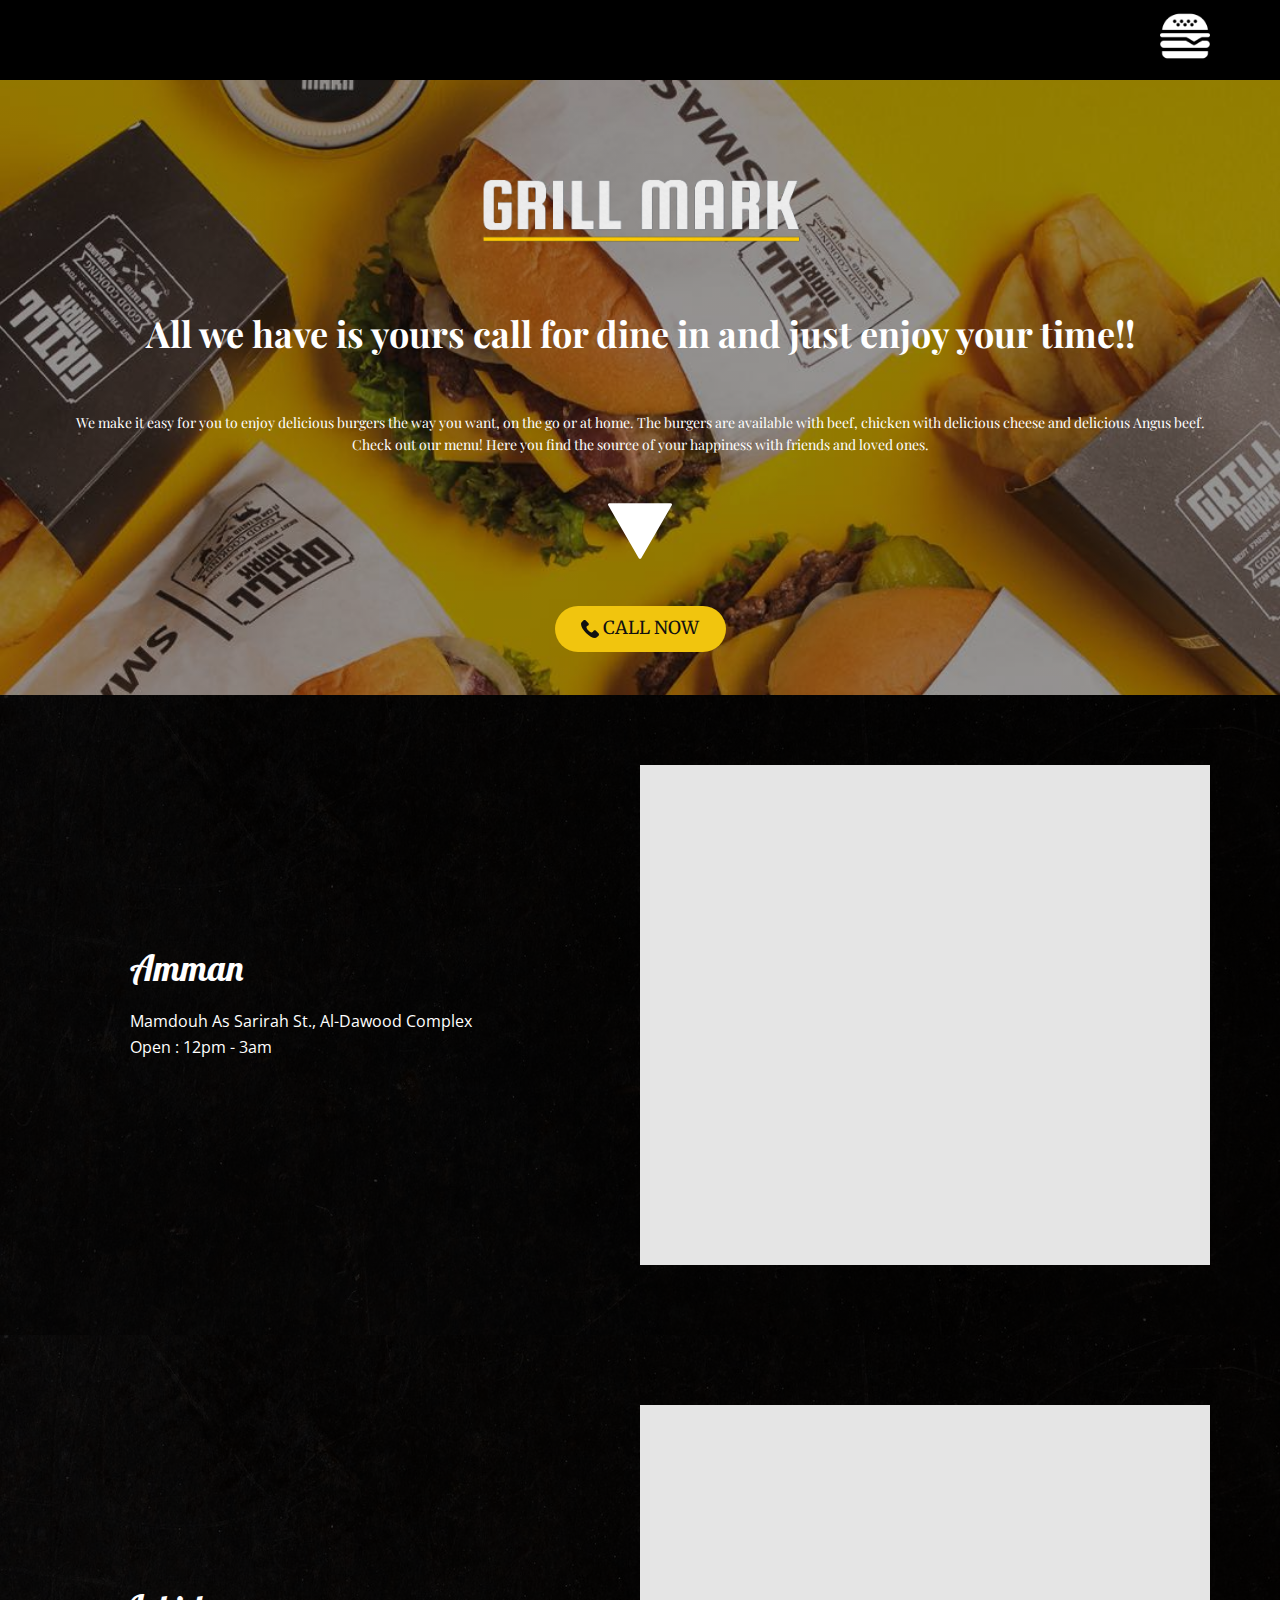
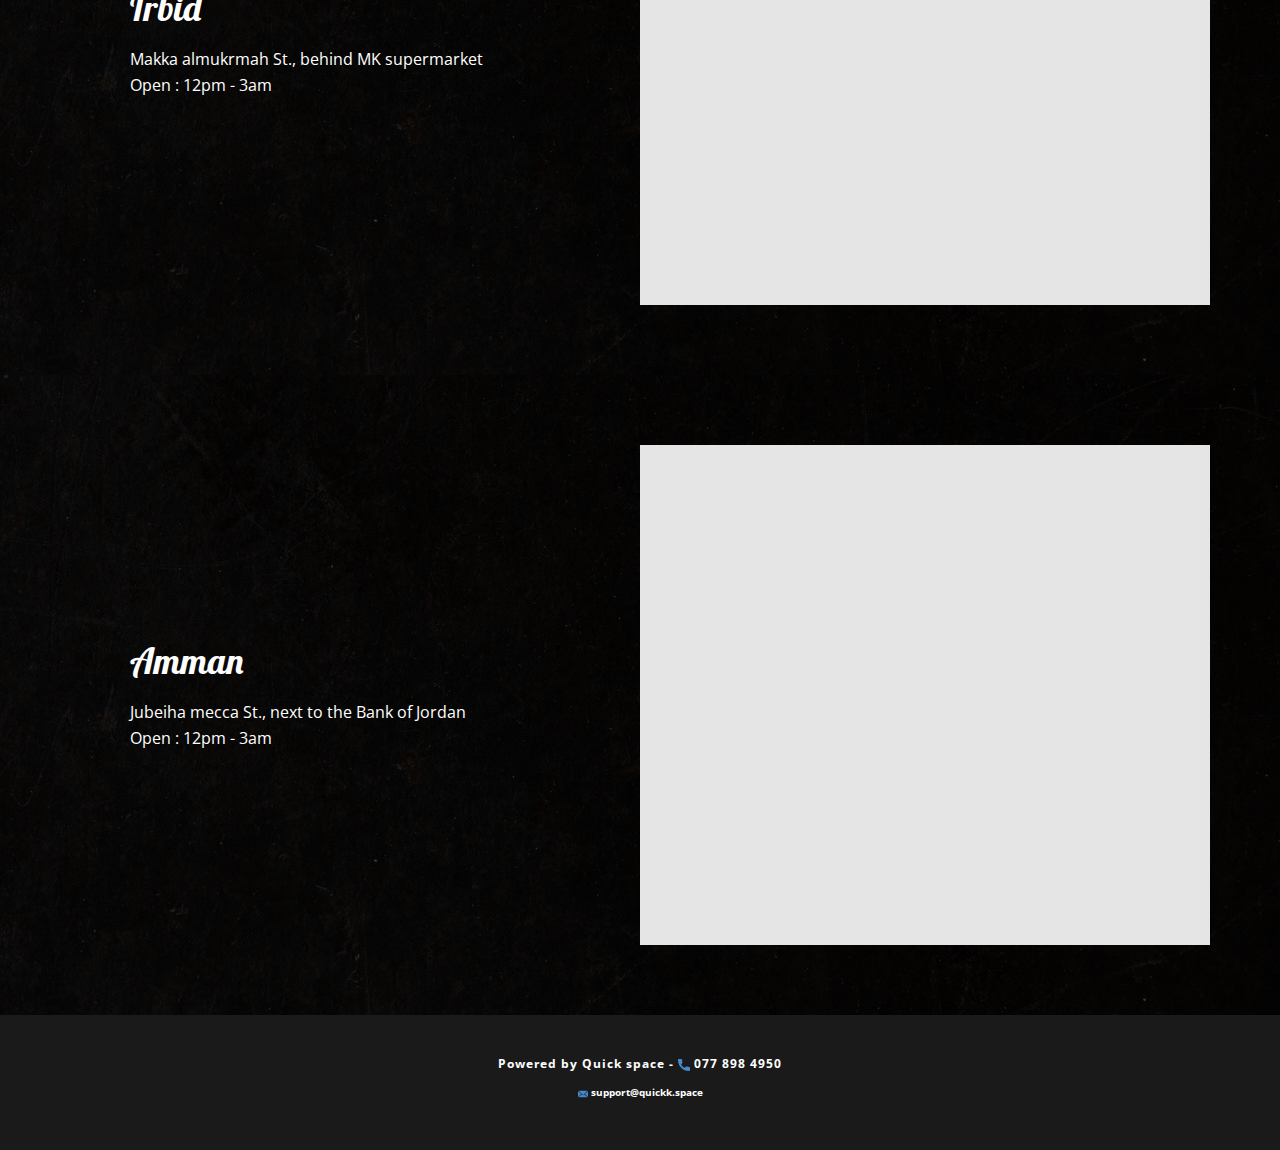
<file: Location.html>
<!DOCTYPE html>
<html style="font-size: 16px;" lang="en"><head>
    <meta name="viewport" content="width=device-width, initial-scale=1.0">
    <meta charset="utf-8">
    <meta name="keywords" content="One Step to Making a Good Start, Empire State Building, Empire State Building, Empire State Building">
    <meta name="description" content="">
    <title>Location</title>
    <link rel="stylesheet" href="nicepage.css" media="screen">
<link rel="stylesheet" href="Location.css" media="screen">
    <script class="u-script" type="text/javascript" src="jquery.js" "="" defer=""></script>
    <script class="u-script" type="text/javascript" src="nicepage.js" "="" defer=""></script>
    <meta name="generator" content="Nicepage 4.17.10, nicepage.com">
    <link id="u-theme-google-font" rel="stylesheet" href="https://fonts.googleapis.com/css?family=Roboto:100,100i,300,300i,400,400i,500,500i,700,700i,900,900i|Open+Sans:300,300i,400,400i,500,500i,600,600i,700,700i,800,800i">
    <link id="u-page-google-font" rel="stylesheet" href="https://fonts.googleapis.com/css?family=Playfair+Display:400,400i,500,500i,600,600i,700,700i,800,800i,900,900i|Merriweather:300,300i,400,400i,700,700i,900,900i|Lobster:400|Oswald:200,300,400,500,600,700">
    
    
    
    
    
    <script type="application/ld+json">{
		"@context": "http://schema.org",
		"@type": "Organization",
		"name": ""
}</script>
    <meta name="theme-color" content="#478ac9">
    <meta property="og:title" content="Location">
    <meta property="og:type" content="website">
  </head>
  <body class="u-body u-xl-mode" data-lang="en"><header class="u-black u-clearfix u-header u-header" id="sec-7838"><div class="u-clearfix u-sheet u-sheet-1">
        <nav class="u-menu u-menu-hamburger u-offcanvas u-menu-1" data-responsive-from="XL">
          <div class="menu-collapse" style="font-size: 1rem; letter-spacing: 0px;">
            <a class="u-button-style u-custom-active-color u-custom-left-right-menu-spacing u-custom-padding-bottom u-custom-text-active-color u-custom-text-color u-custom-text-hover-color u-custom-top-bottom-menu-spacing u-file-icon u-nav-link u-text-active-palette-1-base u-text-hover-palette-2-base u-text-white u-file-icon-1" href="#">
              <img src="images/1653174-add24bb8.png" alt="">
            </a>
          </div>
          <div class="u-custom-menu u-nav-container">
            <ul class="u-nav u-unstyled u-nav-1"><li class="u-nav-item"><a class="u-button-style u-nav-link u-text-hover-grey-50 u-text-white" href="Home.html" style="padding: 10px 20px;">Home</a>
</li><li class="u-nav-item"><a class="u-button-style u-nav-link u-text-hover-grey-50 u-text-white" href="Menu.html" style="padding: 10px 20px;">Menu</a>
</li><li class="u-nav-item"><a class="u-button-style u-nav-link u-text-hover-grey-50 u-text-white" href="Location.html" style="padding: 10px 20px;">Location</a>
</li></ul>
          </div>
          <div class="u-custom-menu u-nav-container-collapse">
            <div class="u-container-style u-grey-90 u-inner-container-layout u-opacity u-opacity-85 u-sidenav">
              <div class="u-inner-container-layout u-sidenav-overflow">
                <div class="u-menu-close"></div>
                <ul class="u-active-palette-3-base u-align-center u-custom-font u-font-oswald u-nav u-popupmenu-items u-spacing-13 u-text-active-palette-3-base u-text-hover-grey-50 u-unstyled u-nav-2"><li class="u-nav-item"><a class="u-button-style u-nav-link" href="Home.html">Home</a>
</li><li class="u-nav-item"><a class="u-button-style u-nav-link" href="Menu.html">Menu</a>
</li><li class="u-nav-item"><a class="u-button-style u-nav-link" href="Location.html">Location</a>
</li></ul>
              </div>
            </div>
            <div class="u-black u-menu-overlay u-opacity u-opacity-40"></div>
          </div>
        </nav>
      </div></header> 
    <section class="skrollable u-align-center u-clearfix u-image u-parallax u-shading u-section-1" id="sec-d9d3" data-image-width="1080" data-image-height="1080">
      <div class="u-clearfix u-sheet u-sheet-1">
        <img src="images/Screenshot2022-08-3100.png" alt="" class="u-image u-image-contain u-image-default u-image-1" data-image-width="402" data-image-height="117" data-animation-name="flipIn" data-animation-duration="1000" data-animation-direction="X">
        <h1 class="u-align-center u-custom-font u-font-playfair-display u-text u-text-1"> All we have is yours call for dine in and just enjoy your time!!</h1>
        <p class="u-custom-font u-font-playfair-display u-text u-text-2"> We make it easy for you to enjoy delicious burgers the way you want, on the go or at home. The burgers are available with beef, chicken with delicious cheese and delicious Angus beef. Check out our menu! Here you find the source of your happiness with friends and loved ones.</p><span class="u-icon u-icon-circle u-text-white u-icon-1"><svg class="u-svg-link" preserveAspectRatio="xMidYMin slice" viewBox="0 0 490.677 490.677" style=""><use xmlns:xlink="http://www.w3.org/1999/xlink" xlink:href="#svg-20dd"></use></svg><svg class="u-svg-content" viewBox="0 0 490.677 490.677" x="0px" y="0px" id="svg-20dd" style="enable-background:new 0 0 490.677 490.677;"><g><g><path d="M489.272,37.339c-1.92-3.307-5.44-5.333-9.259-5.333H10.68c-3.819,0-7.339,2.027-9.259,5.333    c-1.899,3.307-1.899,7.36,0.021,10.667l234.667,405.333c1.899,3.307,5.419,5.333,9.237,5.333s7.339-2.027,9.237-5.333    L489.251,48.005C491.149,44.72,491.149,40.645,489.272,37.339z"></path>
</g>
</g></svg></span>
        <a href="tel:07 9525 8181" class="u-btn u-btn-round u-button-style u-custom-font u-font-merriweather u-hover-palette-4-base u-palette-3-base u-radius-50 u-btn-1"><span class="u-icon"><svg class="u-svg-content" viewBox="0 0 513.64 513.64" x="0px" y="0px" style="width: 1em; height: 1em;"><path d="M499.66,376.96l-71.68-71.68c-25.6-25.6-69.12-15.359-79.36,17.92c-7.68,23.041-33.28,35.841-56.32,30.72 c-51.2-12.8-120.32-79.36-133.12-133.12c-7.68-23.041,7.68-48.641,30.72-56.32c33.28-10.24,43.52-53.76,17.92-79.36l-71.68-71.68 c-20.48-17.92-51.2-17.92-69.12,0l-48.64,48.64c-48.64,51.2,5.12,186.88,125.44,307.2c120.32,120.32,256,176.641,307.2,125.44 l48.64-48.64C517.581,425.6,517.581,394.88,499.66,376.96z"></path></svg><img></span>&nbsp;Call now
        </a>
      </div>
    </section>
    <section class="u-clearfix u-image u-shading u-section-2" id="sec-e77e" data-image-width="1280" data-image-height="1920">
      <div class="u-clearfix u-sheet u-sheet-1">
        <div class="u-clearfix u-expanded-width u-layout-wrap u-layout-wrap-1">
          <div class="u-layout">
            <div class="u-layout-row">
              <div class="u-align-left u-container-style u-layout-cell u-left-cell u-size-30 u-layout-cell-1">
                <div class="u-container-layout u-container-layout-1">
                  <h2 class="u-custom-font u-font-lobster u-text u-text-1">Amman</h2>
                  <p class="u-text u-text-2"> Mamdouh As Sarirah St., Al-Dawood Complex<br>Open : 12pm - 3am
                  </p>
                </div>
              </div>
              <div class="u-container-style u-layout-cell u-right-cell u-size-30 u-layout-cell-2">
                <div class="u-container-layout u-container-layout-2">
                  <div class="u-expanded u-grey-10 u-map">
                    <div class="embed-responsive">
                      <iframe class="embed-responsive-item" src="//maps.google.com/maps?output=embed&amp;q=%E2%80%8BMamdouh%20As%20Sarirah%20St.%2C%20Amman%2C%20Jordan%2011821&amp;t=m" data-map="[base64]"></iframe>
                    </div>
                  </div>
                </div>
              </div>
            </div>
          </div>
        </div>
      </div>
    </section>
    <section class="u-clearfix u-image u-shading u-section-3" id="carousel_cc79" data-image-width="1280" data-image-height="1920">
      <div class="u-clearfix u-sheet u-sheet-1">
        <div class="u-clearfix u-expanded-width u-layout-wrap u-layout-wrap-1">
          <div class="u-layout">
            <div class="u-layout-row">
              <div class="u-align-left u-container-style u-layout-cell u-left-cell u-size-30 u-layout-cell-1">
                <div class="u-container-layout u-container-layout-1">
                  <h2 class="u-custom-font u-font-lobster u-text u-text-1">Irbid</h2>
                  <p class="u-text u-text-2"> Makka almukrmah St., ​behind MK supermarket<br>Open : 12pm - 3am<br>
                  </p>
                </div>
              </div>
              <div class="u-container-style u-layout-cell u-right-cell u-size-30 u-layout-cell-2">
                <div class="u-container-layout u-container-layout-2">
                  <div class="u-expanded u-grey-10 u-map">
                    <div class="embed-responsive">
                      <iframe class="embed-responsive-item" src="//maps.google.com/maps?output=embed&amp;q=makka%20almukrmah%20street%D8%8C%20Irbid&amp;t=m" data-map="[base64]"></iframe>
                    </div>
                  </div>
                </div>
              </div>
            </div>
          </div>
        </div>
      </div>
    </section>
    <section class="u-clearfix u-image u-shading u-section-4" id="carousel_d1e4" data-image-width="1280" data-image-height="1920">
      <div class="u-clearfix u-sheet u-sheet-1">
        <div class="u-clearfix u-expanded-width u-layout-wrap u-layout-wrap-1">
          <div class="u-layout">
            <div class="u-layout-row">
              <div class="u-align-left u-container-style u-layout-cell u-left-cell u-size-30 u-layout-cell-1">
                <div class="u-container-layout u-container-layout-1">
                  <h2 class="u-custom-font u-font-lobster u-text u-text-1">Amman</h2>
                  <p class="u-text u-text-2"> Jubeiha&nbsp;mecca ​St., next to the Bank of Jordan<br>Open : 12pm - 3am<br>
                  </p>
                </div>
              </div>
              <div class="u-container-style u-layout-cell u-right-cell u-size-30 u-layout-cell-2">
                <div class="u-container-layout u-container-layout-2">
                  <div class="u-expanded u-grey-10 u-map">
                    <div class="embed-responsive">
                      <iframe class="embed-responsive-item" src="//maps.google.com/maps?output=embed&amp;q=30%2069-53%2C%20Amman&amp;t=m" data-map="[base64]"></iframe>
                    </div>
                  </div>
                </div>
              </div>
            </div>
          </div>
        </div>
      </div>
    </section>
    
    
    <footer class="u-clearfix u-footer u-grey-90" id="sec-9d0e"><div class="u-clearfix u-sheet u-sheet-1">
        <a href="mailto:info@site.com" class="u-active-none u-bottom-left-radius-0 u-bottom-right-radius-0 u-btn u-btn-rectangle u-button-style u-hover-none u-none u-radius-0 u-text-body-color u-top-left-radius-0 u-top-right-radius-0 u-btn-1"> &nbsp;</a>
        <a href="https://wtspee.com/962778984950" class="u-active-none u-btn u-button-style u-hover-none u-none u-text-hover-palette-1-base u-btn-2">Powered by Quick space -&nbsp;<span class="u-icon u-text-palette-1-base u-icon-1"><svg class="u-svg-content" viewBox="0 0 405.333 405.333" x="0px" y="0px" style="width: 1em; height: 1em;"><path d="M373.333,266.88c-25.003,0-49.493-3.904-72.704-11.563c-11.328-3.904-24.192-0.896-31.637,6.699l-46.016,34.752    c-52.8-28.181-86.592-61.952-114.389-114.368l33.813-44.928c8.512-8.512,11.563-20.971,7.915-32.64    C142.592,81.472,138.667,56.96,138.667,32c0-17.643-14.357-32-32-32H32C14.357,0,0,14.357,0,32    c0,205.845,167.488,373.333,373.333,373.333c17.643,0,32-14.357,32-32V298.88C405.333,281.237,390.976,266.88,373.333,266.88z"></path></svg><img></span>&nbsp;077 898 4950
        </a>
        <a href="mailto:support@quickk.space" class="u-btn u-button-style u-none u-text-body-alt-color u-btn-3"><span class="u-icon u-icon-2"><svg class="u-svg-content" viewBox="0 0 24 16" x="0px" y="0px" style="width: 1em; height: 1em;"><path fill="currentColor" d="M23.8,1.1l-7.3,6.8l7.3,6.8c0.1-0.2,0.2-0.6,0.2-0.9V2C24,1.7,23.9,1.4,23.8,1.1z M21.8,0H2.2
	c-0.4,0-0.7,0.1-1,0.2L10.6,9c0.8,0.8,2.2,0.8,3,0l9.2-8.7C22.6,0.1,22.2,0,21.8,0z M0.2,1.1C0.1,1.4,0,1.7,0,2V14
	c0,0.3,0.1,0.6,0.2,0.9l7.3-6.8L0.2,1.1z M15.5,9l-1.1,1c-1.3,1.2-3.6,1.2-4.9,0l-1-1l-7.3,6.8c0.2,0.1,0.6,0.2,1,0.2H22
	c0.4,0,0.6-0.1,1-0.2L15.5,9z"></path></svg><img></span>&nbsp;support@quickk.space
        </a>
      </div></footer>
 
  
</body></html>
</file>
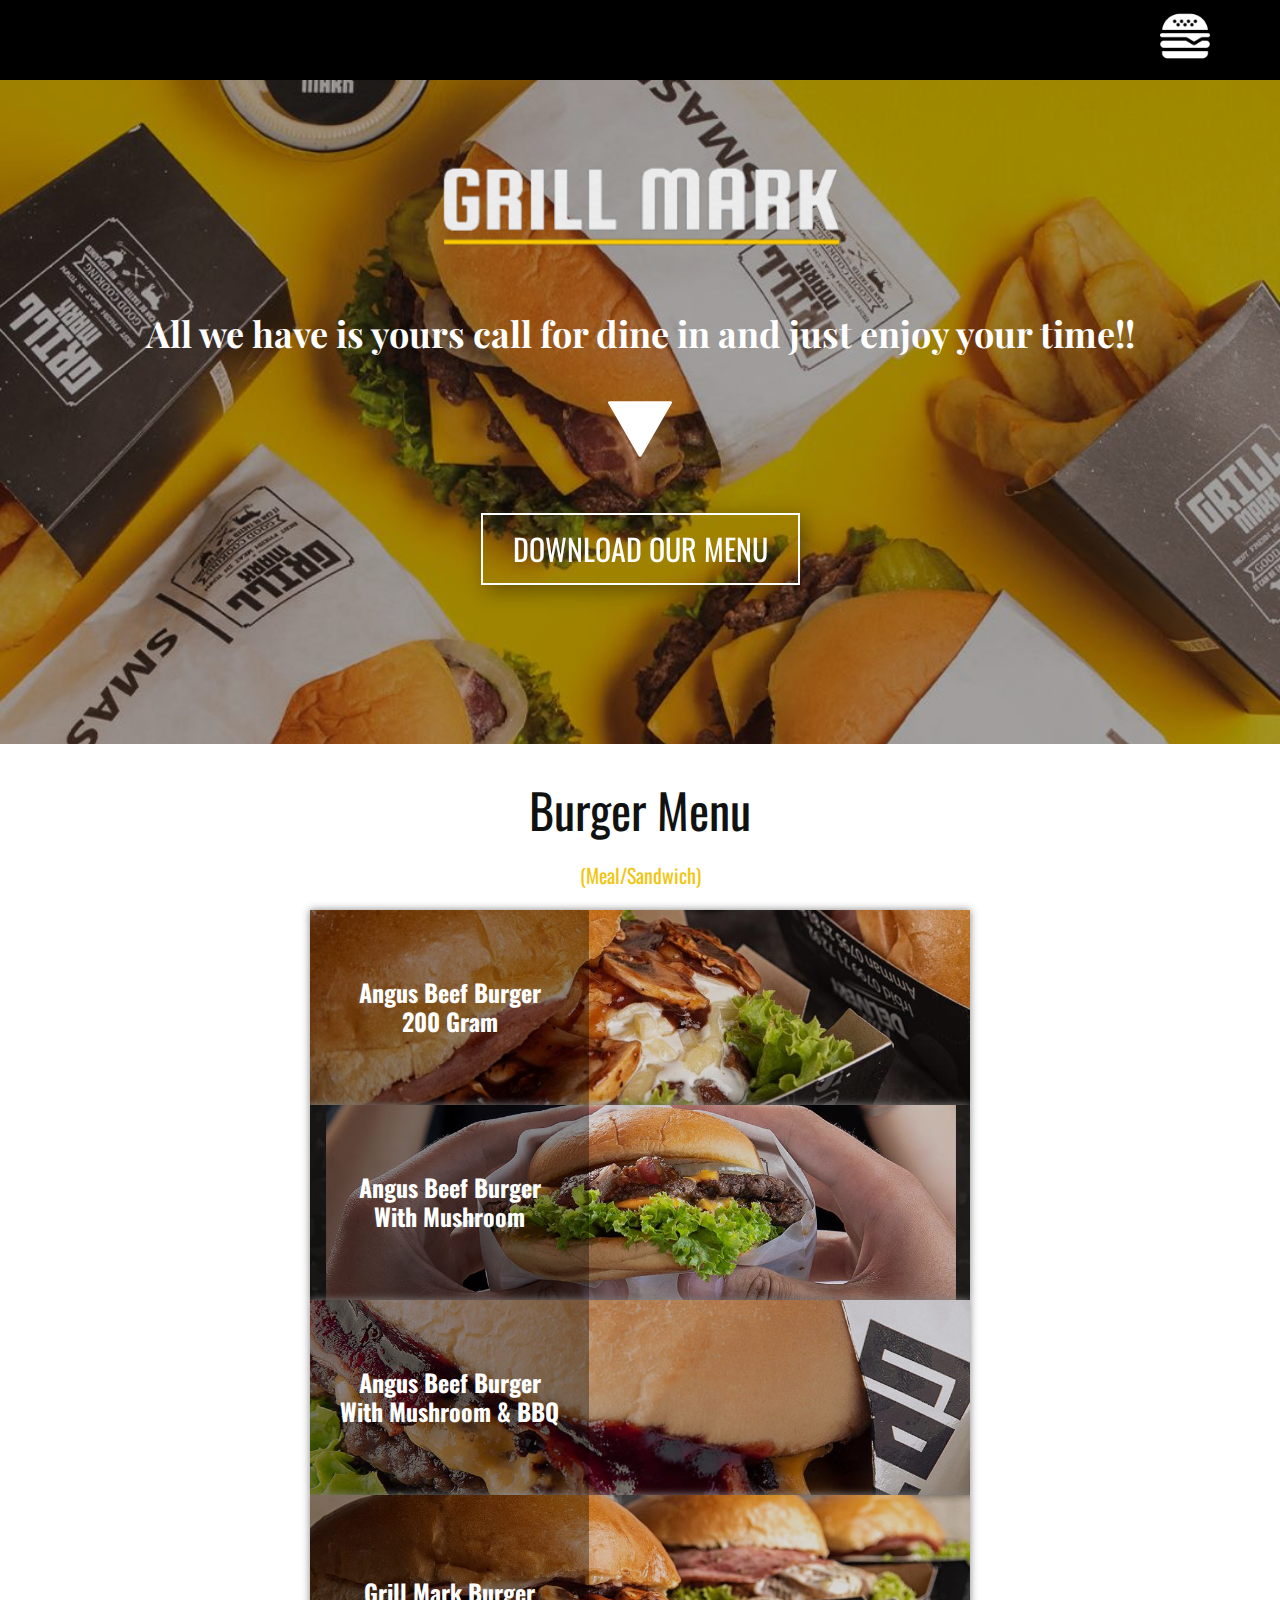
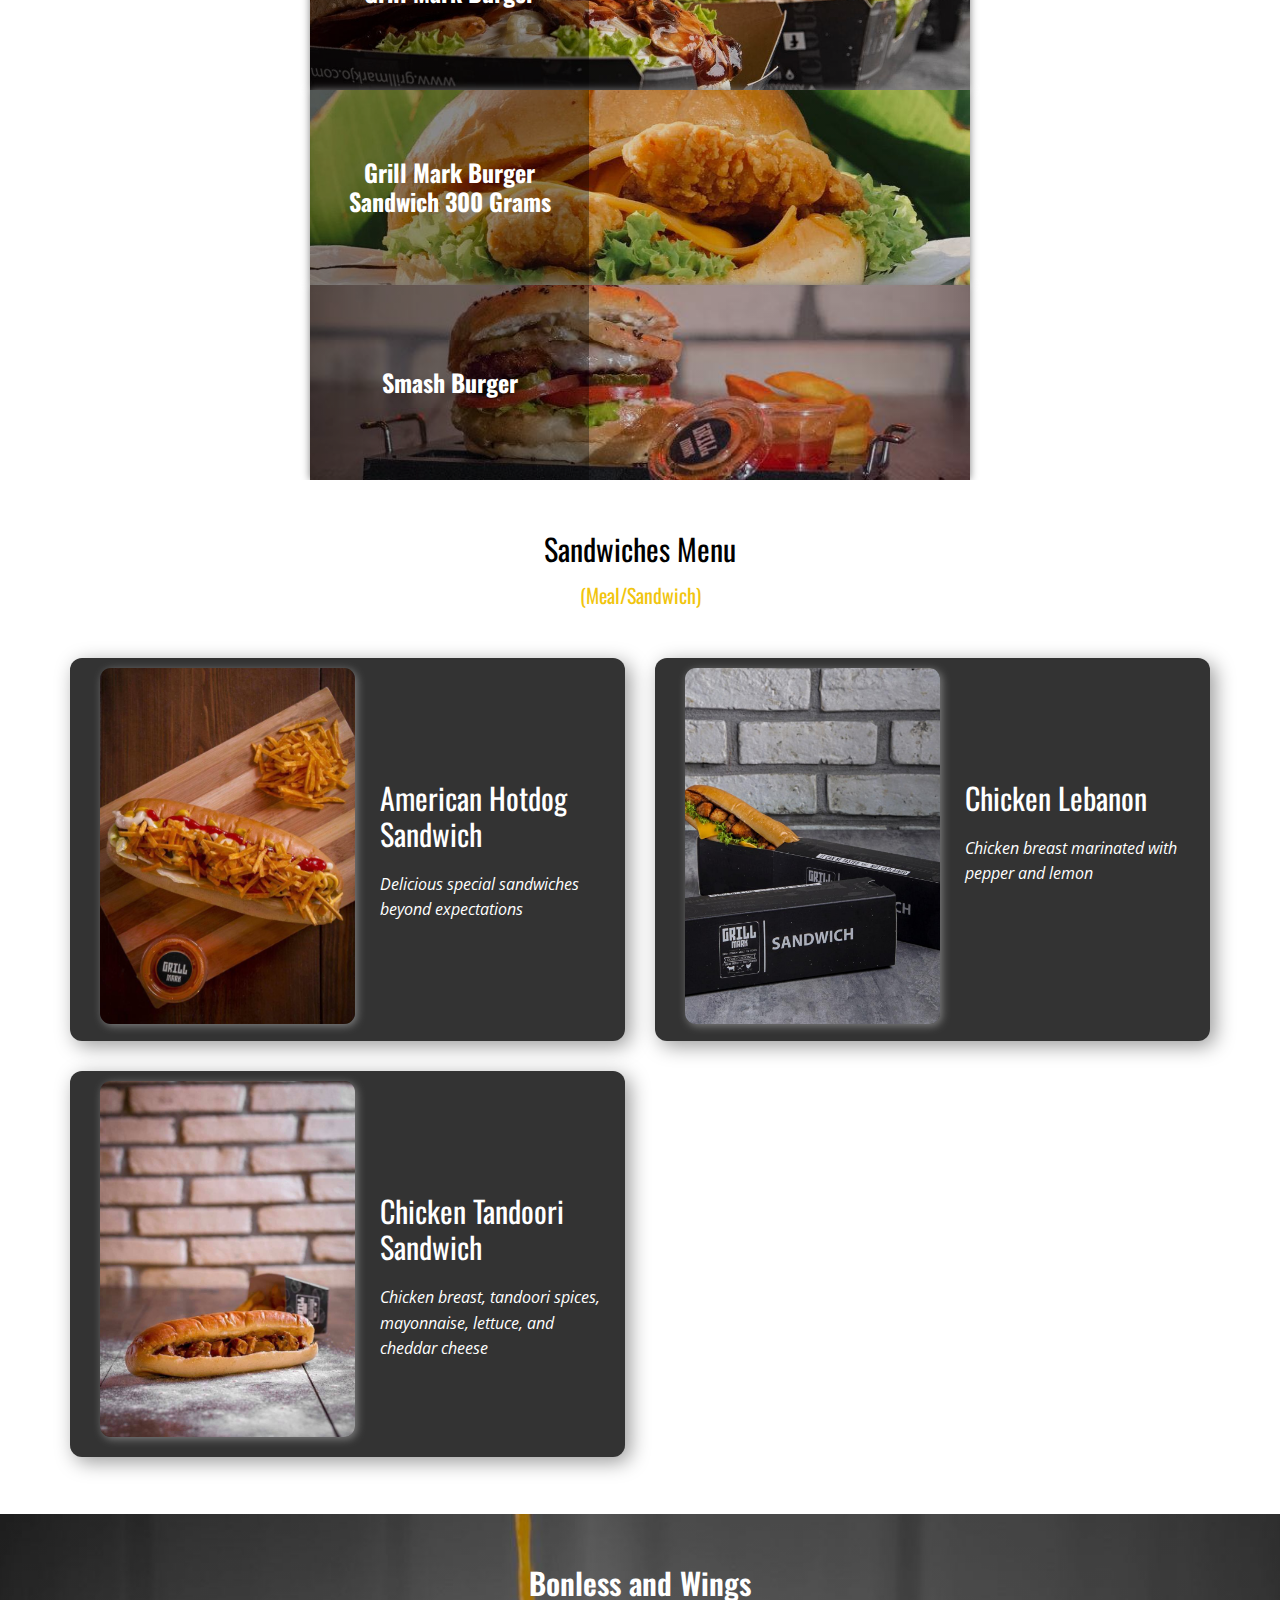
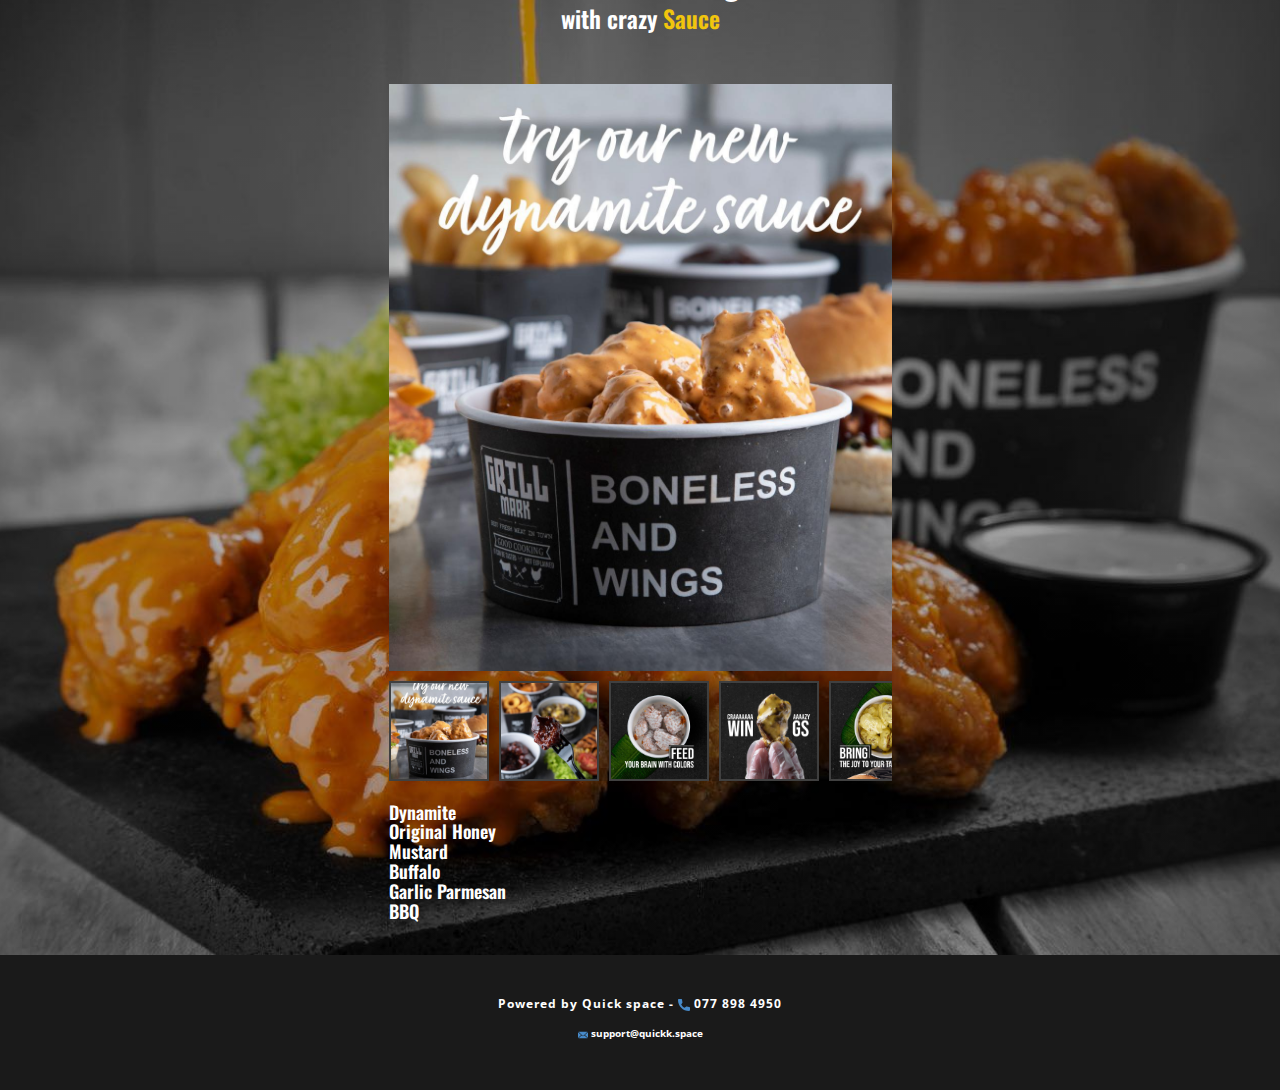
<file: Menu.html>
<!DOCTYPE html>
<html style="font-size: 16px;" lang="en"><head>
    <meta name="viewport" content="width=device-width, initial-scale=1.0">
    <meta charset="utf-8">
    <meta name="keywords" content="​Popular Dishes, Keto Ice Cream Recipes, Menu">
    <meta name="description" content="">
    <title>Menu</title>
    <link rel="stylesheet" href="nicepage.css" media="screen">
<link rel="stylesheet" href="Menu.css" media="screen">
    <script class="u-script" type="text/javascript" src="jquery.js" "="" defer=""></script>
    <script class="u-script" type="text/javascript" src="nicepage.js" "="" defer=""></script>
    <meta name="generator" content="Nicepage 4.17.10, nicepage.com">
    <link id="u-theme-google-font" rel="stylesheet" href="https://fonts.googleapis.com/css?family=Roboto:100,100i,300,300i,400,400i,500,500i,700,700i,900,900i|Open+Sans:300,300i,400,400i,500,500i,600,600i,700,700i,800,800i">
    <link id="u-page-google-font" rel="stylesheet" href="https://fonts.googleapis.com/css?family=Playfair+Display:400,400i,500,500i,600,600i,700,700i,800,800i,900,900i|Oswald:200,300,400,500,600,700">
    
    
    
    
    
    <script type="application/ld+json">{
		"@context": "http://schema.org",
		"@type": "Organization",
		"name": ""
}</script>
    <meta name="theme-color" content="#478ac9">
    <meta property="og:title" content="Menu">
    <meta property="og:type" content="website">
  </head>
  <body class="u-body u-white u-xl-mode" data-lang="en"><header class="u-black u-clearfix u-header u-header" id="sec-7838"><div class="u-clearfix u-sheet u-sheet-1">
        <nav class="u-menu u-menu-hamburger u-offcanvas u-menu-1" data-responsive-from="XL">
          <div class="menu-collapse" style="font-size: 1rem; letter-spacing: 0px;">
            <a class="u-button-style u-custom-active-color u-custom-left-right-menu-spacing u-custom-padding-bottom u-custom-text-active-color u-custom-text-color u-custom-text-hover-color u-custom-top-bottom-menu-spacing u-file-icon u-nav-link u-text-active-palette-1-base u-text-hover-palette-2-base u-text-white u-file-icon-1" href="#">
              <img src="images/1653174-add24bb8.png" alt="">
            </a>
          </div>
          <div class="u-custom-menu u-nav-container">
            <ul class="u-nav u-unstyled u-nav-1"><li class="u-nav-item"><a class="u-button-style u-nav-link u-text-hover-grey-50 u-text-white" href="Home.html" style="padding: 10px 20px;">Home</a>
</li><li class="u-nav-item"><a class="u-button-style u-nav-link u-text-hover-grey-50 u-text-white" href="Menu.html" style="padding: 10px 20px;">Menu</a>
</li><li class="u-nav-item"><a class="u-button-style u-nav-link u-text-hover-grey-50 u-text-white" href="Location.html" style="padding: 10px 20px;">Location</a>
</li></ul>
          </div>
          <div class="u-custom-menu u-nav-container-collapse">
            <div class="u-container-style u-grey-90 u-inner-container-layout u-opacity u-opacity-85 u-sidenav">
              <div class="u-inner-container-layout u-sidenav-overflow">
                <div class="u-menu-close"></div>
                <ul class="u-active-palette-3-base u-align-center u-custom-font u-font-oswald u-nav u-popupmenu-items u-spacing-13 u-text-active-palette-3-base u-text-hover-grey-50 u-unstyled u-nav-2"><li class="u-nav-item"><a class="u-button-style u-nav-link" href="Home.html">Home</a>
</li><li class="u-nav-item"><a class="u-button-style u-nav-link" href="Menu.html">Menu</a>
</li><li class="u-nav-item"><a class="u-button-style u-nav-link" href="Location.html">Location</a>
</li></ul>
              </div>
            </div>
            <div class="u-black u-menu-overlay u-opacity u-opacity-40"></div>
          </div>
        </nav>
      </div></header>
    <section class="skrollable u-align-center u-clearfix u-image u-parallax u-shading u-section-1" id="sec-da1f" data-image-width="1080" data-image-height="1080">
      <div class="u-clearfix u-sheet u-valign-middle-sm u-sheet-1">
        <img src="images/Screenshot2022-08-3100.png" alt="" class="u-align-center u-expanded-width-xs u-image u-image-contain u-image-default u-image-1" data-image-width="402" data-image-height="117" data-animation-name="flipIn" data-animation-duration="1000" data-animation-direction="X">
        <h1 class="u-align-center-lg u-align-center-md u-align-center-sm u-align-center-xs u-custom-font u-font-playfair-display u-text u-text-1"> All we have is yours call for dine in and just enjoy your time!!</h1><span class="u-align-center-xs u-icon u-icon-circle u-text-white u-icon-1"><svg class="u-svg-link" preserveAspectRatio="xMidYMin slice" viewBox="0 0 490.677 490.677" style=""><use xmlns:xlink="http://www.w3.org/1999/xlink" xlink:href="#svg-20dd"></use></svg><svg class="u-svg-content" viewBox="0 0 490.677 490.677" x="0px" y="0px" id="svg-20dd" style="enable-background:new 0 0 490.677 490.677;"><g><g><path d="M489.272,37.339c-1.92-3.307-5.44-5.333-9.259-5.333H10.68c-3.819,0-7.339,2.027-9.259,5.333    c-1.899,3.307-1.899,7.36,0.021,10.667l234.667,405.333c1.899,3.307,5.419,5.333,9.237,5.333s7.339-2.027,9.237-5.333    L489.251,48.005C491.149,44.72,491.149,40.645,489.272,37.339z"></path>
</g>
</g></svg></span>
        <a href="files/Ammanmeu1.pdf" class="u-border-2 u-border-white u-btn u-button-style u-custom-font u-file-link u-font-oswald u-hover-black u-none u-text-hover-white u-text-white u-btn-1" data-animation-name="bounceIn" data-animation-duration="1000" data-animation-direction="">Download our Menu</a>
      </div>
    </section>
    <section class="u-align-center u-clearfix u-section-2" id="carousel_0217">
      <div class="u-clearfix u-sheet u-valign-bottom-xl u-sheet-1">
        <h1 class="u-custom-font u-font-oswald u-text u-text-default-lg u-text-default-xl u-text-1">Burger Menu<br>
          <span style="font-size: 1.25rem; font-weight: 400;" class="u-text-palette-3-base">(Meal/Sandwich)</span>
        </h1>
        <div class="u-list u-list-1">
          <div class="u-repeater u-repeater-1">
            <div class="u-align-right u-container-style u-image u-list-item u-repeater-item u-shading u-video-cover u-image-1" data-image-width="1024" data-image-height="1280">
              <div class="u-container-layout u-similar-container u-valign-middle u-container-layout-1">
                <div class="u-align-center u-black u-container-style u-group u-opacity u-opacity-35 u-video-cover u-group-1">
                  <div class="u-container-layout u-valign-middle-lg u-valign-middle-md u-valign-middle-xl u-container-layout-2">
                    <h4 class="u-align-center u-custom-font u-font-oswald u-text u-text-default u-text-2"> Angus Beef Burger<br>200 Gram
                    </h4>
                  </div>
                </div>
              </div>
            </div>
            <div class="u-align-right u-container-style u-image u-list-item u-repeater-item u-shading u-image-2" data-image-width="1083" data-image-height="1083">
              <div class="u-container-layout u-similar-container u-valign-middle u-container-layout-3">
                <div class="u-align-center u-black u-container-style u-group u-opacity u-opacity-35 u-video-cover u-group-2">
                  <div class="u-container-layout u-valign-middle-lg u-valign-middle-md u-valign-middle-xl u-container-layout-4">
                    <h4 class="u-align-center u-custom-font u-font-oswald u-text u-text-default u-text-3"> Angus Beef Burger With Mushroom</h4>
                  </div>
                </div>
              </div>
            </div>
            <div class="u-align-right u-container-style u-image u-list-item u-repeater-item u-shading u-video-cover u-image-3" data-image-width="1080" data-image-height="1080">
              <div class="u-container-layout u-similar-container u-valign-middle u-container-layout-5">
                <div class="u-align-center u-black u-container-style u-group u-opacity u-opacity-35 u-video-cover u-group-3">
                  <div class="u-container-layout u-valign-middle-lg u-valign-middle-md u-valign-middle-xl u-container-layout-6">
                    <h4 class="u-align-center u-custom-font u-font-oswald u-text u-text-default u-text-4"> Angus Beef Burger With Mushroom &amp; BBQ</h4>
                  </div>
                </div>
              </div>
            </div>
            <div class="u-align-right u-container-style u-image u-list-item u-repeater-item u-shading u-video-cover u-image-4" data-image-width="1280" data-image-height="1024">
              <div class="u-container-layout u-similar-container u-valign-middle u-container-layout-7">
                <div class="u-align-center u-black u-container-style u-group u-opacity u-opacity-35 u-video-cover u-group-4">
                  <div class="u-container-layout u-valign-middle-lg u-valign-middle-md u-valign-middle-xl u-container-layout-8">
                    <h4 class="u-align-center u-custom-font u-font-oswald u-text u-text-default u-text-5"> Grill Mark Burger</h4>
                  </div>
                </div>
              </div>
            </div>
            <div class="u-align-right u-container-style u-image u-list-item u-repeater-item u-shading u-image-5" data-image-width="1024" data-image-height="1280">
              <div class="u-container-layout u-similar-container u-valign-middle u-container-layout-9">
                <div class="u-align-center u-black u-container-style u-group u-opacity u-opacity-35 u-video-cover u-group-5">
                  <div class="u-container-layout u-valign-middle-lg u-valign-middle-md u-valign-middle-xl u-container-layout-10">
                    <h4 class="u-align-center u-custom-font u-font-oswald u-text u-text-default u-text-6"> Grill Mark Burger Sandwich 300 Grams</h4>
                  </div>
                </div>
              </div>
            </div>
            <div class="u-align-right u-container-style u-image u-list-item u-repeater-item u-shading u-video-cover u-image-6" data-image-width="698" data-image-height="586">
              <div class="u-container-layout u-similar-container u-valign-middle u-container-layout-11">
                <div class="u-align-center u-black u-container-style u-group u-opacity u-opacity-35 u-video-cover u-group-6">
                  <div class="u-container-layout u-valign-middle-lg u-valign-middle-md u-valign-middle-xl u-container-layout-12">
                    <h4 class="u-align-center u-custom-font u-font-oswald u-text u-text-default u-text-7"> Smash Burger</h4>
                  </div>
                </div>
              </div>
            </div>
          </div>
        </div>
      </div>
    </section>
    <section class="u-align-center u-clearfix u-white u-section-3" id="carousel_7a87">
      <div class="u-clearfix u-sheet u-sheet-1">
        <h1 class="u-custom-font u-font-oswald u-text u-text-default u-text-palette-3-base u-text-1">
          <span style="font-size: 1.875rem;">
            <span class="u-text-black">Sandwiches Menu</span>
          </span>
          <span style="font-size: 1.25rem;">
            <br>(Meal/Sandwich)
          </span>
        </h1>
        <div class="u-expanded-width u-list u-list-1">
          <div class="u-repeater u-repeater-1">
            <div class="u-container-style u-grey-80 u-list-item u-radius-12 u-repeater-item u-shape-round u-list-item-1">
              <div class="u-container-layout u-similar-container u-container-layout-1">
                <img alt="" class="u-expanded-width-xs u-image u-image-round u-radius-11 u-image-1" src="images/27072534_1886709578306125_4041897390346479787_n.jpg" data-image-width="750" data-image-height="954">
                <div class="u-align-center-xs u-container-style u-expanded-width-xs u-group u-video-cover u-group-1">
                  <div class="u-container-layout u-valign-middle-sm u-valign-middle-xs u-container-layout-2">
                    <h3 class="u-custom-font u-font-oswald u-text u-text-2"> American Hotdog Sandwich</h3>
                    <p class="u-text u-text-default u-text-3"> Delicious special sandwiches beyond expectations</p>
                  </div>
                </div>
              </div>
            </div>
            <div class="u-container-style u-grey-80 u-list-item u-radius-12 u-repeater-item u-shape-round u-list-item-2">
              <div class="u-container-layout u-similar-container u-container-layout-3">
                <img alt="" class="u-expanded-width-xs u-image u-image-round u-radius-11 u-image-2" src="images/118053634_2552055351771541_883246539679483853_n.jpg" data-image-width="1280" data-image-height="1280">
                <div class="u-align-center-xs u-container-style u-expanded-width-xs u-group u-video-cover u-group-2">
                  <div class="u-container-layout u-valign-middle-sm u-valign-middle-xs u-container-layout-4">
                    <h3 class="u-custom-font u-font-oswald u-text u-text-default u-text-4"> Chicken Lebanon</h3>
                    <p class="u-text u-text-default u-text-5"> Chicken breast marinated with pepper and lemon</p>
                  </div>
                </div>
              </div>
            </div>
            <div class="u-container-style u-grey-80 u-list-item u-radius-12 u-repeater-item u-shape-round u-list-item-3">
              <div class="u-container-layout u-similar-container u-container-layout-5">
                <img alt="" class="u-expanded-width-xs u-image u-image-round u-radius-11 u-image-3" src="images/36396813_1971191189857963_6574956985798623232_n.jpg" data-image-width="688" data-image-height="960">
                <div class="u-align-center-xs u-container-style u-expanded-width-xs u-group u-video-cover u-group-3">
                  <div class="u-container-layout u-valign-middle-sm u-valign-middle-xs u-container-layout-6">
                    <h3 class="u-custom-font u-font-oswald u-text u-text-default u-text-6"> Chicken Tandoori Sandwich</h3>
                    <p class="u-text u-text-default u-text-7"> Chicken breast, tandoori spices, mayonnaise, lettuce, and cheddar cheese</p>
                  </div>
                </div>
              </div>
            </div>
          </div>
        </div>
      </div>
    </section>
    <section class="u-align-center u-clearfix u-image u-shading u-section-4" id="carousel_10a4" data-image-width="1280" data-image-height="1024">
      <div class="u-clearfix u-sheet u-sheet-1">
        <h2 class="u-align-center-md u-align-center-sm u-align-center-xs u-custom-font u-font-oswald u-text u-text-default-xs u-text-1">Bonless and Wings<br>
          <span style="font-size: 1.5rem;">with crazy <span class="u-text-palette-3-base">Sauce</span>
          </span>
        </h2>
        <div class="u-carousel u-carousel-duration-500 u-expanded-width-xs u-gallery u-layout-thumbnails u-lightbox u-no-transition u-show-text-always u-thumbnails-position-bottom u-gallery-1" data-interval="5000" data-u-ride="carousel" id="carousel-4c37">
          <div class="u-carousel-inner u-gallery-inner" role="listbox">
            <div class="u-active u-carousel-item u-gallery-item u-carousel-item-1">
              <div class="u-back-slide" data-image-width="1024" data-image-height="1280">
                <img class="u-back-image u-expanded" src="images/131984703_2657038371273238_7639465065091287554_n.jpg">
              </div>
              <div class="u-over-slide u-valign-middle-xs u-over-slide-1">
                <h3 class="u-gallery-heading">Sample Title</h3>
                <p class="u-gallery-text">Sample Text</p>
              </div>
            </div>
            <div class="u-carousel-item u-gallery-item u-carousel-item-2">
              <div class="u-back-slide" data-image-width="1024" data-image-height="1280">
                <img class="u-back-image u-expanded" src="images/140497340_2678773229099752_3614005108673867878_n.jpg">
              </div>
              <div class="u-over-slide u-valign-middle-xs u-over-slide-2">
                <h3 class="u-gallery-heading">Sample Title</h3>
                <p class="u-gallery-text">Sample Text</p>
              </div>
            </div>
            <div class="u-carousel-item u-gallery-item u-carousel-item-3" data-image-width="844" data-image-height="1500">
              <div class="u-back-slide" data-image-width="1080" data-image-height="1080">
                <img class="u-back-image u-expanded" src="images/215812515_2796028414040899_8955962986511547010_n.jpg">
              </div>
              <div class="u-over-slide u-valign-middle-xs u-over-slide-3">
                <h3 class="u-gallery-heading"></h3>
                <p class="u-gallery-text"></p>
              </div>
            </div>
            <div class="u-carousel-item u-gallery-item u-carousel-item-4" data-image-width="810" data-image-height="1080">
              <div class="u-back-slide" data-image-width="960" data-image-height="960">
                <img class="u-back-image u-expanded" src="images/201997924_2781313268845747_9060005578141436527_n.jpg">
              </div>
              <div class="u-over-slide u-valign-middle-xs u-over-slide-4">
                <h3 class="u-gallery-heading"></h3>
                <p class="u-gallery-text"></p>
              </div>
            </div>
            <div class="u-carousel-item u-gallery-item u-carousel-item-5" data-image-width="563" data-image-height="750">
              <div class="u-back-slide" data-image-width="1080" data-image-height="1080">
                <img class="u-back-image u-expanded" src="images/205798157_2785933128383761_3443984113662711302_n.jpg">
              </div>
              <div class="u-over-slide u-valign-middle-xs u-over-slide-5">
                <h3 class="u-gallery-heading"></h3>
                <p class="u-gallery-text"></p>
              </div>
            </div>
            <div class="u-carousel-item u-gallery-item u-carousel-item-6" data-image-width="810" data-image-height="1080">
              <div class="u-back-slide" data-image-width="1023" data-image-height="1280">
                <img class="u-back-image u-expanded" src="images/image.png">
              </div>
              <div class="u-over-slide u-valign-middle-xs u-over-slide-6">
                <h3 class="u-gallery-heading"></h3>
                <p class="u-gallery-text"></p>
              </div>
            </div>
          </div>
          <a class="u-absolute-vcenter u-carousel-control u-carousel-control-prev u-grey-70 u-hidden u-icon-circle u-opacity u-opacity-70 u-spacing-10 u-text-white u-carousel-control-1" href="#carousel-4c37" role="button" data-u-slide="prev">
            <span aria-hidden="true">
              <svg viewBox="0 0 451.847 451.847"><path d="M97.141,225.92c0-8.095,3.091-16.192,9.259-22.366L300.689,9.27c12.359-12.359,32.397-12.359,44.751,0
c12.354,12.354,12.354,32.388,0,44.748L173.525,225.92l171.903,171.909c12.354,12.354,12.354,32.391,0,44.744
c-12.354,12.365-32.386,12.365-44.745,0l-194.29-194.281C100.226,242.115,97.141,234.018,97.141,225.92z"></path></svg>
            </span>
            <span class="sr-only">
              <svg viewBox="0 0 451.847 451.847"><path d="M97.141,225.92c0-8.095,3.091-16.192,9.259-22.366L300.689,9.27c12.359-12.359,32.397-12.359,44.751,0
c12.354,12.354,12.354,32.388,0,44.748L173.525,225.92l171.903,171.909c12.354,12.354,12.354,32.391,0,44.744
c-12.354,12.365-32.386,12.365-44.745,0l-194.29-194.281C100.226,242.115,97.141,234.018,97.141,225.92z"></path></svg>
            </span>
          </a>
          <a class="u-absolute-vcenter u-carousel-control u-carousel-control-next u-grey-70 u-hidden u-icon-circle u-opacity u-opacity-70 u-spacing-10 u-text-white u-carousel-control-2" href="#carousel-4c37" role="button" data-u-slide="next">
            <span aria-hidden="true">
              <svg viewBox="0 0 451.846 451.847"><path d="M345.441,248.292L151.154,442.573c-12.359,12.365-32.397,12.365-44.75,0c-12.354-12.354-12.354-32.391,0-44.744
L278.318,225.92L106.409,54.017c-12.354-12.359-12.354-32.394,0-44.748c12.354-12.359,32.391-12.359,44.75,0l194.287,194.284
c6.177,6.18,9.262,14.271,9.262,22.366C354.708,234.018,351.617,242.115,345.441,248.292z"></path></svg>
            </span>
            <span class="sr-only">
              <svg viewBox="0 0 451.846 451.847"><path d="M345.441,248.292L151.154,442.573c-12.359,12.365-32.397,12.365-44.75,0c-12.354-12.354-12.354-32.391,0-44.744
L278.318,225.92L106.409,54.017c-12.354-12.359-12.354-32.394,0-44.748c12.354-12.359,32.391-12.359,44.75,0l194.287,194.284
c6.177,6.18,9.262,14.271,9.262,22.366C354.708,234.018,351.617,242.115,345.441,248.292z"></path></svg>
            </span>
          </a>
          <ol class="u-carousel-thumbnails u-spacing-10 u-carousel-thumbnails-1">
            <li class="u-active u-border-2 u-border-grey-75 u-carousel-thumbnail u-carousel-thumbnail-1" data-u-target="#carousel-4c37" data-u-slide-to="0">
              <img class="u-carousel-thumbnail-image u-image" src="images/131984703_2657038371273238_7639465065091287554_n.jpg">
            </li>
            <li class="u-border-2 u-border-grey-75 u-carousel-thumbnail u-carousel-thumbnail-2" data-u-target="#carousel-4c37" data-u-slide-to="1">
              <img class="u-carousel-thumbnail-image u-image" src="images/140497340_2678773229099752_3614005108673867878_n.jpg">
            </li>
            <li class="u-border-2 u-border-grey-75 u-carousel-thumbnail u-carousel-thumbnail-1" data-u-target="#carousel-4c37" data-u-slide-to="2">
              <img class="u-carousel-thumbnail-image u-image" src="images/215812515_2796028414040899_8955962986511547010_n.jpg">
            </li>
            <li class="u-border-2 u-border-grey-75 u-carousel-thumbnail u-carousel-thumbnail-1" data-u-target="#carousel-4c37" data-u-slide-to="3">
              <img class="u-carousel-thumbnail-image u-image" src="images/201997924_2781313268845747_9060005578141436527_n.jpg">
            </li>
            <li class="u-border-2 u-border-grey-75 u-carousel-thumbnail u-carousel-thumbnail-1" data-u-target="#carousel-4c37" data-u-slide-to="4">
              <img class="u-carousel-thumbnail-image u-image" src="images/205798157_2785933128383761_3443984113662711302_n.jpg">
            </li>
            <li class="u-border-2 u-border-grey-75 u-carousel-thumbnail u-carousel-thumbnail-1" data-u-target="#carousel-4c37" data-u-slide-to="5">
              <img class="u-carousel-thumbnail-image u-image" src="images/image.png">
            </li>
          </ol>
        </div>
        <h2 class="u-align-left u-custom-font u-font-oswald u-text u-text-2"> Dynamite <br>Original Honey <br>Mustard <br>Buffalo <br>Garlic Parmesan <br>BBQ&nbsp;
        </h2>
      </div>
    </section>
    <style class="u-overlap-style">.u-overlap:not(.u-sticky-scroll) .u-header {
background-color: #1a1a1a !important
}</style>
    
    
    <footer class="u-clearfix u-footer u-grey-90" id="sec-9d0e"><div class="u-clearfix u-sheet u-sheet-1">
        <a href="mailto:info@site.com" class="u-active-none u-bottom-left-radius-0 u-bottom-right-radius-0 u-btn u-btn-rectangle u-button-style u-hover-none u-none u-radius-0 u-text-body-color u-top-left-radius-0 u-top-right-radius-0 u-btn-1"> &nbsp;</a>
        <a href="https://wtspee.com/962778984950" class="u-active-none u-btn u-button-style u-hover-none u-none u-text-hover-palette-1-base u-btn-2">Powered by Quick space -&nbsp;<span class="u-icon u-text-palette-1-base u-icon-1"><svg class="u-svg-content" viewBox="0 0 405.333 405.333" x="0px" y="0px" style="width: 1em; height: 1em;"><path d="M373.333,266.88c-25.003,0-49.493-3.904-72.704-11.563c-11.328-3.904-24.192-0.896-31.637,6.699l-46.016,34.752    c-52.8-28.181-86.592-61.952-114.389-114.368l33.813-44.928c8.512-8.512,11.563-20.971,7.915-32.64    C142.592,81.472,138.667,56.96,138.667,32c0-17.643-14.357-32-32-32H32C14.357,0,0,14.357,0,32    c0,205.845,167.488,373.333,373.333,373.333c17.643,0,32-14.357,32-32V298.88C405.333,281.237,390.976,266.88,373.333,266.88z"></path></svg><img></span>&nbsp;077 898 4950
        </a>
        <a href="mailto:support@quickk.space" class="u-btn u-button-style u-none u-text-body-alt-color u-btn-3"><span class="u-icon u-icon-2"><svg class="u-svg-content" viewBox="0 0 24 16" x="0px" y="0px" style="width: 1em; height: 1em;"><path fill="currentColor" d="M23.8,1.1l-7.3,6.8l7.3,6.8c0.1-0.2,0.2-0.6,0.2-0.9V2C24,1.7,23.9,1.4,23.8,1.1z M21.8,0H2.2
	c-0.4,0-0.7,0.1-1,0.2L10.6,9c0.8,0.8,2.2,0.8,3,0l9.2-8.7C22.6,0.1,22.2,0,21.8,0z M0.2,1.1C0.1,1.4,0,1.7,0,2V14
	c0,0.3,0.1,0.6,0.2,0.9l7.3-6.8L0.2,1.1z M15.5,9l-1.1,1c-1.3,1.2-3.6,1.2-4.9,0l-1-1l-7.3,6.8c0.2,0.1,0.6,0.2,1,0.2H22
	c0.4,0,0.6-0.1,1-0.2L15.5,9z"></path></svg><img></span>&nbsp;support@quickk.space
        </a>
      </div></footer>
 
  
</body></html>
</file>
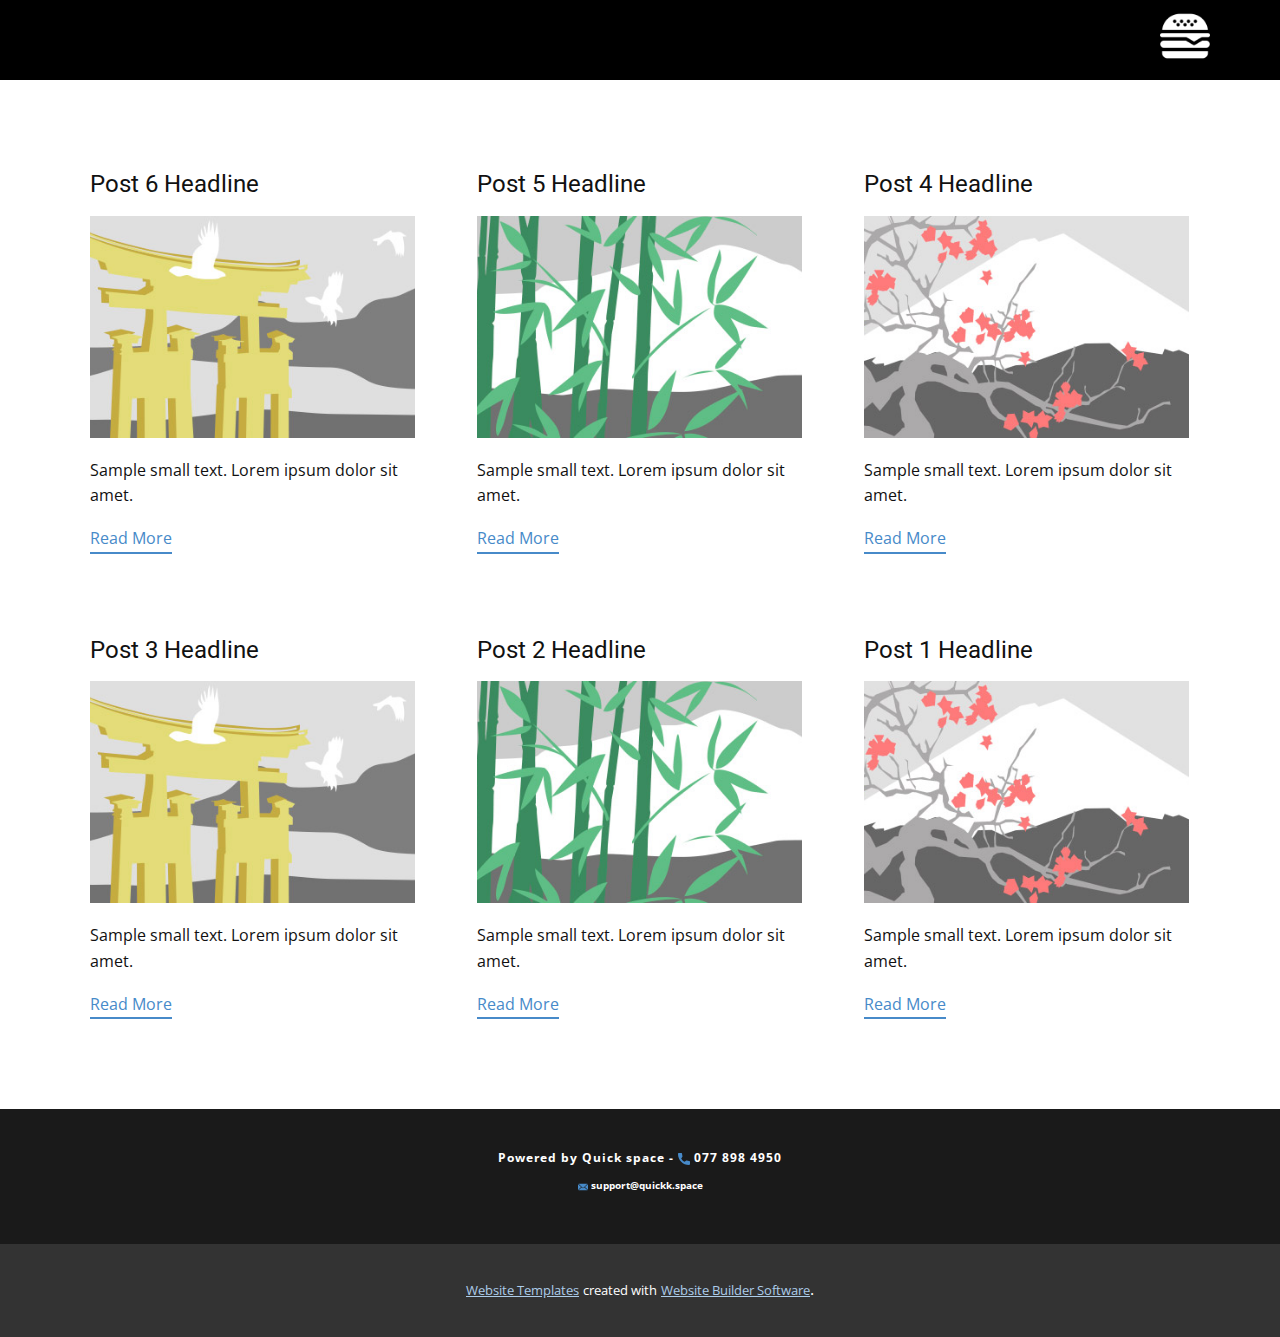
<file: blog/blog.html>
<html style="font-size: 16px;" lang="en"><head>
    <meta name="viewport" content="width=device-width, initial-scale=1.0">
    <meta charset="utf-8">
    <meta name="keywords" content="">
    <meta name="description" content="">
    <title>Blog Template</title>
    <link rel="stylesheet" href="../nicepage.css" media="screen">
<link rel="stylesheet" href="../Blog-Template.css" media="screen">
    <script class="u-script" type="text/javascript" src="../jquery.js" "="" defer=""></script>
    <script class="u-script" type="text/javascript" src="../nicepage.js" "="" defer=""></script>
    <meta name="generator" content="Nicepage 4.17.10, nicepage.com">
    <link id="u-theme-google-font" rel="stylesheet" href="https://fonts.googleapis.com/css?family=Roboto:100,100i,300,300i,400,400i,500,500i,700,700i,900,900i|Open+Sans:300,300i,400,400i,500,500i,600,600i,700,700i,800,800i">
    <link id="u-page-google-font" rel="stylesheet" href="https://fonts.googleapis.com/css?family=Oswald:200,300,400,500,600,700">
    
    
    <script type="application/ld+json">{
		"@context": "http://schema.org",
		"@type": "Organization",
		"name": ""
}</script>
    <meta name="theme-color" content="#478ac9">
  </head>
  <body class="u-body u-xl-mode" data-lang="en"><header class="u-black u-clearfix u-header u-header" id="sec-7838"><div class="u-clearfix u-sheet u-sheet-1">
        <nav class="u-menu u-menu-hamburger u-offcanvas u-menu-1" data-responsive-from="XL">
          <div class="menu-collapse" style="font-size: 1rem; letter-spacing: 0px;">
            <a class="u-button-style u-custom-active-color u-custom-left-right-menu-spacing u-custom-padding-bottom u-custom-text-active-color u-custom-text-color u-custom-text-hover-color u-custom-top-bottom-menu-spacing u-file-icon u-nav-link u-text-active-palette-1-base u-text-hover-palette-2-base u-text-white u-file-icon-1" href="#">
              <img src="../images/1653174-add24bb8.png" alt="">
            </a>
          </div>
          <div class="u-custom-menu u-nav-container">
            <ul class="u-nav u-unstyled u-nav-1"><li class="u-nav-item"><a class="u-button-style u-nav-link u-text-hover-grey-50 u-text-white" href="../Home.html" style="padding: 10px 20px;">Home</a>
</li><li class="u-nav-item"><a class="u-button-style u-nav-link u-text-hover-grey-50 u-text-white" href="../Menu.html" style="padding: 10px 20px;">Menu</a>
</li><li class="u-nav-item"><a class="u-button-style u-nav-link u-text-hover-grey-50 u-text-white" href="../Location.html" style="padding: 10px 20px;">Location</a>
</li></ul>
          </div>
          <div class="u-custom-menu u-nav-container-collapse">
            <div class="u-container-style u-grey-90 u-inner-container-layout u-opacity u-opacity-85 u-sidenav">
              <div class="u-inner-container-layout u-sidenav-overflow">
                <div class="u-menu-close"></div>
                <ul class="u-active-palette-3-base u-align-center u-custom-font u-font-oswald u-nav u-popupmenu-items u-spacing-13 u-text-active-palette-3-base u-text-hover-grey-50 u-unstyled u-nav-2"><li class="u-nav-item"><a class="u-button-style u-nav-link" href="../Home.html">Home</a>
</li><li class="u-nav-item"><a class="u-button-style u-nav-link" href="../Menu.html">Menu</a>
</li><li class="u-nav-item"><a class="u-button-style u-nav-link" href="../Location.html">Location</a>
</li></ul>
              </div>
            </div>
            <div class="u-black u-menu-overlay u-opacity u-opacity-40"></div>
          </div>
        </nav>
      </div></header>
    <section class="u-clearfix u-section-1" id="sec-be1f">
      <div class="u-clearfix u-sheet u-valign-middle u-sheet-1"><!--blog--><!--blog_options_json--><!--{"type":"Recent","source":"","tags":"","count":""}--><!--/blog_options_json-->
        <div class="u-blog u-expanded-width u-repeater u-repeater-1"><!--blog_post-->
          <div class="u-blog-post u-container-style u-repeater-item u-white u-repeater-item-1">
            <div class="u-container-layout u-similar-container u-valign-top u-container-layout-1"><!--blog_post_header-->
              <h4 class="u-blog-control u-text u-text-1">
                <a class="u-post-header-link" href="../blog/post-5.html">Post 6 Headline</a>
              </h4><!--/blog_post_header--><!--blog_post_image-->
              <a class="u-post-header-link" href="../blog/post-5.html"><img alt="" class="u-blog-control u-expanded-width u-image u-image-default u-image-1" src="../images/8ad73f3c.jpeg"></a><!--/blog_post_image--><!--blog_post_content-->
              <div class="u-blog-control u-post-content u-text u-text-2 fr-view">Sample small text. Lorem ipsum dolor sit amet.</div><!--/blog_post_content--><!--blog_post_readmore-->
              <a href="../blog/post-5.html" class="u-blog-control u-border-2 u-border-palette-1-base u-btn u-btn-rectangle u-button-style u-none u-btn-1"><!--blog_post_readmore_content--><!--options_json--><!--{"content":"","defaultValue":"Read More"}--><!--/options_json-->Read More<!--/blog_post_readmore_content--></a><!--/blog_post_readmore-->
            </div>
          </div><div class="u-blog-post u-container-style u-repeater-item u-video-cover u-white">
            <div class="u-container-layout u-similar-container u-valign-top u-container-layout-2"><!--blog_post_header-->
              <h4 class="u-blog-control u-text u-text-3">
                <a class="u-post-header-link" href="../blog/post-4.html">Post 5 Headline</a>
              </h4><!--/blog_post_header--><!--blog_post_image-->
              <a class="u-post-header-link" href="../blog/post-4.html"><img alt="" class="u-blog-control u-expanded-width u-image u-image-default u-image-2" src="../images/68f64b9d.jpeg"></a><!--/blog_post_image--><!--blog_post_content-->
              <div class="u-blog-control u-post-content u-text u-text-4 fr-view">Sample small text. Lorem ipsum dolor sit amet.</div><!--/blog_post_content--><!--blog_post_readmore-->
              <a href="../blog/post-4.html" class="u-blog-control u-border-2 u-border-palette-1-base u-btn u-btn-rectangle u-button-style u-none u-btn-2"><!--blog_post_readmore_content--><!--options_json--><!--{"content":"","defaultValue":"Read More"}--><!--/options_json-->Read More<!--/blog_post_readmore_content--></a><!--/blog_post_readmore-->
            </div>
          </div><div class="u-blog-post u-container-style u-repeater-item u-video-cover u-white">
            <div class="u-container-layout u-similar-container u-valign-top u-container-layout-3"><!--blog_post_header-->
              <h4 class="u-blog-control u-text u-text-5">
                <a class="u-post-header-link" href="../blog/post-3.html">Post 4 Headline</a>
              </h4><!--/blog_post_header--><!--blog_post_image-->
              <a class="u-post-header-link" href="../blog/post-3.html"><img alt="" class="u-blog-control u-expanded-width u-image u-image-default u-image-3" src="../images/0fd3416c.jpeg"></a><!--/blog_post_image--><!--blog_post_content-->
              <div class="u-blog-control u-post-content u-text u-text-6 fr-view">Sample small text. Lorem ipsum dolor sit amet.</div><!--/blog_post_content--><!--blog_post_readmore-->
              <a href="../blog/post-3.html" class="u-blog-control u-border-2 u-border-palette-1-base u-btn u-btn-rectangle u-button-style u-none u-btn-3"><!--blog_post_readmore_content--><!--options_json--><!--{"content":"","defaultValue":"Read More"}--><!--/options_json-->Read More<!--/blog_post_readmore_content--></a><!--/blog_post_readmore-->
            </div>
          </div><div class="u-blog-post u-container-style u-repeater-item u-white u-repeater-item-1">
            <div class="u-container-layout u-similar-container u-valign-top u-container-layout-1"><!--blog_post_header-->
              <h4 class="u-blog-control u-text u-text-1">
                <a class="u-post-header-link" href="../blog/post-2.html">Post 3 Headline</a>
              </h4><!--/blog_post_header--><!--blog_post_image-->
              <a class="u-post-header-link" href="../blog/post-2.html"><img alt="" class="u-blog-control u-expanded-width u-image u-image-default u-image-1" src="../images/8ad73f3c.jpeg"></a><!--/blog_post_image--><!--blog_post_content-->
              <div class="u-blog-control u-post-content u-text u-text-2 fr-view">Sample small text. Lorem ipsum dolor sit amet.</div><!--/blog_post_content--><!--blog_post_readmore-->
              <a href="../blog/post-2.html" class="u-blog-control u-border-2 u-border-palette-1-base u-btn u-btn-rectangle u-button-style u-none u-btn-1"><!--blog_post_readmore_content--><!--options_json--><!--{"content":"","defaultValue":"Read More"}--><!--/options_json-->Read More<!--/blog_post_readmore_content--></a><!--/blog_post_readmore-->
            </div>
          </div><div class="u-blog-post u-container-style u-repeater-item u-video-cover u-white">
            <div class="u-container-layout u-similar-container u-valign-top u-container-layout-2"><!--blog_post_header-->
              <h4 class="u-blog-control u-text u-text-3">
                <a class="u-post-header-link" href="../blog/post-1.html">Post 2 Headline</a>
              </h4><!--/blog_post_header--><!--blog_post_image-->
              <a class="u-post-header-link" href="../blog/post-1.html"><img alt="" class="u-blog-control u-expanded-width u-image u-image-default u-image-2" src="../images/68f64b9d.jpeg"></a><!--/blog_post_image--><!--blog_post_content-->
              <div class="u-blog-control u-post-content u-text u-text-4 fr-view">Sample small text. Lorem ipsum dolor sit amet.</div><!--/blog_post_content--><!--blog_post_readmore-->
              <a href="../blog/post-1.html" class="u-blog-control u-border-2 u-border-palette-1-base u-btn u-btn-rectangle u-button-style u-none u-btn-2"><!--blog_post_readmore_content--><!--options_json--><!--{"content":"","defaultValue":"Read More"}--><!--/options_json-->Read More<!--/blog_post_readmore_content--></a><!--/blog_post_readmore-->
            </div>
          </div><div class="u-blog-post u-container-style u-repeater-item u-video-cover u-white">
            <div class="u-container-layout u-similar-container u-valign-top u-container-layout-3"><!--blog_post_header-->
              <h4 class="u-blog-control u-text u-text-5">
                <a class="u-post-header-link" href="../blog/post.html">Post 1 Headline</a>
              </h4><!--/blog_post_header--><!--blog_post_image-->
              <a class="u-post-header-link" href="../blog/post.html"><img alt="" class="u-blog-control u-expanded-width u-image u-image-default u-image-3" src="../images/0fd3416c.jpeg"></a><!--/blog_post_image--><!--blog_post_content-->
              <div class="u-blog-control u-post-content u-text u-text-6 fr-view">Sample small text. Lorem ipsum dolor sit amet.</div><!--/blog_post_content--><!--blog_post_readmore-->
              <a href="../blog/post.html" class="u-blog-control u-border-2 u-border-palette-1-base u-btn u-btn-rectangle u-button-style u-none u-btn-3"><!--blog_post_readmore_content--><!--options_json--><!--{"content":"","defaultValue":"Read More"}--><!--/options_json-->Read More<!--/blog_post_readmore_content--></a><!--/blog_post_readmore-->
            </div>
          </div><!--/blog_post--><!--blog_post-->
          <!--/blog_post--><!--blog_post-->
          <!--/blog_post-->
        </div><!--/blog-->
      </div>
    </section>
    
    
    <footer class="u-clearfix u-footer u-grey-90" id="sec-9d0e"><div class="u-clearfix u-sheet u-sheet-1">
        <a href="../mailto:info@site.com" class="u-active-none u-bottom-left-radius-0 u-bottom-right-radius-0 u-btn u-btn-rectangle u-button-style u-hover-none u-none u-radius-0 u-text-body-color u-top-left-radius-0 u-top-right-radius-0 u-btn-1"> &nbsp;</a>
        <a href="https://wtspee.com/962778984950" class="u-active-none u-btn u-button-style u-hover-none u-none u-text-hover-palette-1-base u-btn-2">Powered by Quick space -&nbsp;<span class="u-icon u-text-palette-1-base u-icon-1"><svg class="u-svg-content" viewBox="0 0 405.333 405.333" x="0px" y="0px" style="width: 1em; height: 1em;"><path d="M373.333,266.88c-25.003,0-49.493-3.904-72.704-11.563c-11.328-3.904-24.192-0.896-31.637,6.699l-46.016,34.752    c-52.8-28.181-86.592-61.952-114.389-114.368l33.813-44.928c8.512-8.512,11.563-20.971,7.915-32.64    C142.592,81.472,138.667,56.96,138.667,32c0-17.643-14.357-32-32-32H32C14.357,0,0,14.357,0,32    c0,205.845,167.488,373.333,373.333,373.333c17.643,0,32-14.357,32-32V298.88C405.333,281.237,390.976,266.88,373.333,266.88z"></path></svg><img></span>&nbsp;077 898 4950
        </a>
        <a href="../mailto:support@quickk.space" class="u-btn u-button-style u-none u-text-body-alt-color u-btn-3"><span class="u-icon u-icon-2"><svg class="u-svg-content" viewBox="0 0 24 16" x="0px" y="0px" style="width: 1em; height: 1em;"><path fill="currentColor" d="M23.8,1.1l-7.3,6.8l7.3,6.8c0.1-0.2,0.2-0.6,0.2-0.9V2C24,1.7,23.9,1.4,23.8,1.1z M21.8,0H2.2
	c-0.4,0-0.7,0.1-1,0.2L10.6,9c0.8,0.8,2.2,0.8,3,0l9.2-8.7C22.6,0.1,22.2,0,21.8,0z M0.2,1.1C0.1,1.4,0,1.7,0,2V14
	c0,0.3,0.1,0.6,0.2,0.9l7.3-6.8L0.2,1.1z M15.5,9l-1.1,1c-1.3,1.2-3.6,1.2-4.9,0l-1-1l-7.3,6.8c0.2,0.1,0.6,0.2,1,0.2H22
	c0.4,0,0.6-0.1,1-0.2L15.5,9z"></path></svg><img></span>&nbsp;support@quickk.space
        </a>
      </div></footer>
    <section class="u-backlink u-clearfix u-grey-80">
      <a class="u-link" href="https://nicepage.com/website-templates" target="_blank">
        <span>Website Templates</span>
      </a>
      <p class="u-text">
        <span>created with</span>
      </p>
      <a class="u-link" href="" target="_blank">
        <span>Website Builder Software</span>
      </a>. 
    </section>
  
</body></html>
</file>
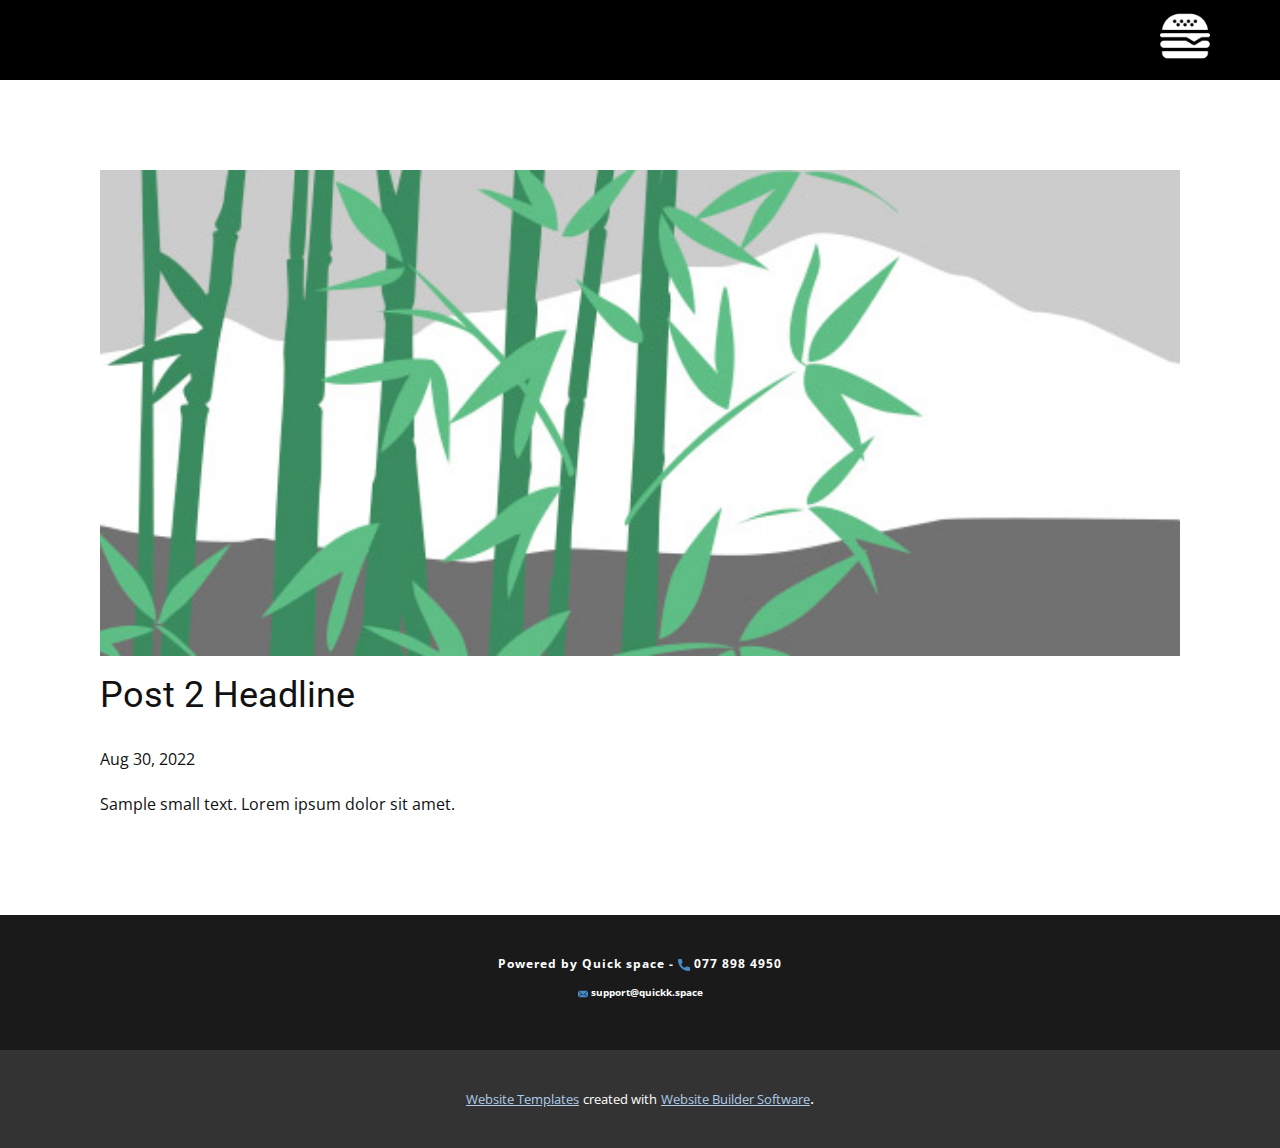
<file: blog/post-1.html>
<!doctype html>
<html style="font-size: 16px;" lang="en"><head>
    <meta name="viewport" content="width=device-width, initial-scale=1.0">
    <meta charset="utf-8">
    <meta name="keywords" content="Post 1 Headline">
    <meta name="description" content="">
    <title>Post 2 Headline</title>
    <link rel="stylesheet" href="../nicepage.css" media="screen">
<link rel="stylesheet" href="../Post-Template.css" media="screen">
    <script class="u-script" type="text/javascript" src="../jquery.js" "="" defer=""></script>
    <script class="u-script" type="text/javascript" src="../nicepage.js" "="" defer=""></script>
    <meta name="generator" content="Nicepage 4.17.10, nicepage.com">
    <link id="u-theme-google-font" rel="stylesheet" href="https://fonts.googleapis.com/css?family=Roboto:100,100i,300,300i,400,400i,500,500i,700,700i,900,900i|Open+Sans:300,300i,400,400i,500,500i,600,600i,700,700i,800,800i">
    <link id="u-page-google-font" rel="stylesheet" href="https://fonts.googleapis.com/css?family=Oswald:200,300,400,500,600,700">
    
    
    <script type="application/ld+json">{
		"@context": "http://schema.org",
		"@type": "Organization",
		"name": ""
}</script>
    <meta name="theme-color" content="#478ac9">
  </head>
  <body class="u-body u-xl-mode" data-lang="en"><header class="u-black u-clearfix u-header u-header" id="sec-7838"><div class="u-clearfix u-sheet u-sheet-1">
        <nav class="u-menu u-menu-hamburger u-offcanvas u-menu-1" data-responsive-from="XL">
          <div class="menu-collapse" style="font-size: 1rem; letter-spacing: 0px;">
            <a class="u-button-style u-custom-active-color u-custom-left-right-menu-spacing u-custom-padding-bottom u-custom-text-active-color u-custom-text-color u-custom-text-hover-color u-custom-top-bottom-menu-spacing u-file-icon u-nav-link u-text-active-palette-1-base u-text-hover-palette-2-base u-text-white u-file-icon-1" href="#">
              <img src="../images/1653174-add24bb8.png" alt="">
            </a>
          </div>
          <div class="u-custom-menu u-nav-container">
            <ul class="u-nav u-unstyled u-nav-1"><li class="u-nav-item"><a class="u-button-style u-nav-link u-text-hover-grey-50 u-text-white" href="../Home.html" style="padding: 10px 20px;">Home</a>
</li><li class="u-nav-item"><a class="u-button-style u-nav-link u-text-hover-grey-50 u-text-white" href="../Menu.html" style="padding: 10px 20px;">Menu</a>
</li><li class="u-nav-item"><a class="u-button-style u-nav-link u-text-hover-grey-50 u-text-white" href="../Location.html" style="padding: 10px 20px;">Location</a>
</li></ul>
          </div>
          <div class="u-custom-menu u-nav-container-collapse">
            <div class="u-container-style u-grey-90 u-inner-container-layout u-opacity u-opacity-85 u-sidenav">
              <div class="u-inner-container-layout u-sidenav-overflow">
                <div class="u-menu-close"></div>
                <ul class="u-active-palette-3-base u-align-center u-custom-font u-font-oswald u-nav u-popupmenu-items u-spacing-13 u-text-active-palette-3-base u-text-hover-grey-50 u-unstyled u-nav-2"><li class="u-nav-item"><a class="u-button-style u-nav-link" href="../Home.html">Home</a>
</li><li class="u-nav-item"><a class="u-button-style u-nav-link" href="../Menu.html">Menu</a>
</li><li class="u-nav-item"><a class="u-button-style u-nav-link" href="../Location.html">Location</a>
</li></ul>
              </div>
            </div>
            <div class="u-black u-menu-overlay u-opacity u-opacity-40"></div>
          </div>
        </nav>
      </div></header>
    <section class="u-align-center u-clearfix u-section-1" id="sec-3fb9">
      <div class="u-clearfix u-sheet u-valign-middle-md u-valign-middle-sm u-valign-middle-xs u-sheet-1"><!--post_details--><!--post_details_options_json--><!--{"source":""}--><!--/post_details_options_json--><!--blog_post-->
        <div class="u-container-style u-expanded-width u-post-details u-post-details-1">
          <div class="u-container-layout u-valign-middle u-container-layout-1"><!--blog_post_image-->
            <img alt="" class="u-blog-control u-expanded-width u-image u-image-default u-image-1" src="../images/68f64b9d.jpeg"><!--/blog_post_image--><!--blog_post_header-->
            <h2 class="u-blog-control u-text u-text-1">Post 2 Headline</h2><!--/blog_post_header--><!--blog_post_metadata-->
            <div class="u-blog-control u-metadata u-metadata-1"><!--blog_post_metadata_date-->
              <span class="u-meta-date u-meta-icon">Aug 30, 2022</span><!--/blog_post_metadata_date--><!--blog_post_metadata_category-->
              <!--/blog_post_metadata_category--><!--blog_post_metadata_comments-->
              <!--/blog_post_metadata_comments-->
            </div><!--/blog_post_metadata--><!--blog_post_content-->
            <div class="u-align-justify u-blog-control u-post-content u-text u-text-2 fr-view">
  Sample small text. Lorem ipsum dolor sit amet.
  </div><!--/blog_post_content-->
          </div>
        </div><!--/blog_post--><!--/post_details-->
      </div>
    </section>
    
    
    <footer class="u-clearfix u-footer u-grey-90" id="sec-9d0e"><div class="u-clearfix u-sheet u-sheet-1">
        <a href="../mailto:info@site.com" class="u-active-none u-bottom-left-radius-0 u-bottom-right-radius-0 u-btn u-btn-rectangle u-button-style u-hover-none u-none u-radius-0 u-text-body-color u-top-left-radius-0 u-top-right-radius-0 u-btn-1"> &nbsp;</a>
        <a href="https://wtspee.com/962778984950" class="u-active-none u-btn u-button-style u-hover-none u-none u-text-hover-palette-1-base u-btn-2">Powered by Quick space -&nbsp;<span class="u-icon u-text-palette-1-base u-icon-1"><svg class="u-svg-content" viewBox="0 0 405.333 405.333" x="0px" y="0px" style="width: 1em; height: 1em;"><path d="M373.333,266.88c-25.003,0-49.493-3.904-72.704-11.563c-11.328-3.904-24.192-0.896-31.637,6.699l-46.016,34.752    c-52.8-28.181-86.592-61.952-114.389-114.368l33.813-44.928c8.512-8.512,11.563-20.971,7.915-32.64    C142.592,81.472,138.667,56.96,138.667,32c0-17.643-14.357-32-32-32H32C14.357,0,0,14.357,0,32    c0,205.845,167.488,373.333,373.333,373.333c17.643,0,32-14.357,32-32V298.88C405.333,281.237,390.976,266.88,373.333,266.88z"></path></svg><img></span>&nbsp;077 898 4950
        </a>
        <a href="../mailto:support@quickk.space" class="u-btn u-button-style u-none u-text-body-alt-color u-btn-3"><span class="u-icon u-icon-2"><svg class="u-svg-content" viewBox="0 0 24 16" x="0px" y="0px" style="width: 1em; height: 1em;"><path fill="currentColor" d="M23.8,1.1l-7.3,6.8l7.3,6.8c0.1-0.2,0.2-0.6,0.2-0.9V2C24,1.7,23.9,1.4,23.8,1.1z M21.8,0H2.2
	c-0.4,0-0.7,0.1-1,0.2L10.6,9c0.8,0.8,2.2,0.8,3,0l9.2-8.7C22.6,0.1,22.2,0,21.8,0z M0.2,1.1C0.1,1.4,0,1.7,0,2V14
	c0,0.3,0.1,0.6,0.2,0.9l7.3-6.8L0.2,1.1z M15.5,9l-1.1,1c-1.3,1.2-3.6,1.2-4.9,0l-1-1l-7.3,6.8c0.2,0.1,0.6,0.2,1,0.2H22
	c0.4,0,0.6-0.1,1-0.2L15.5,9z"></path></svg><img></span>&nbsp;support@quickk.space
        </a>
      </div></footer>
    <section class="u-backlink u-clearfix u-grey-80">
      <a class="u-link" href="https://nicepage.com/website-templates" target="_blank">
        <span>Website Templates</span>
      </a>
      <p class="u-text">
        <span>created with</span>
      </p>
      <a class="u-link" href="" target="_blank">
        <span>Website Builder Software</span>
      </a>. 
    </section>
  
</body></html>
</file>
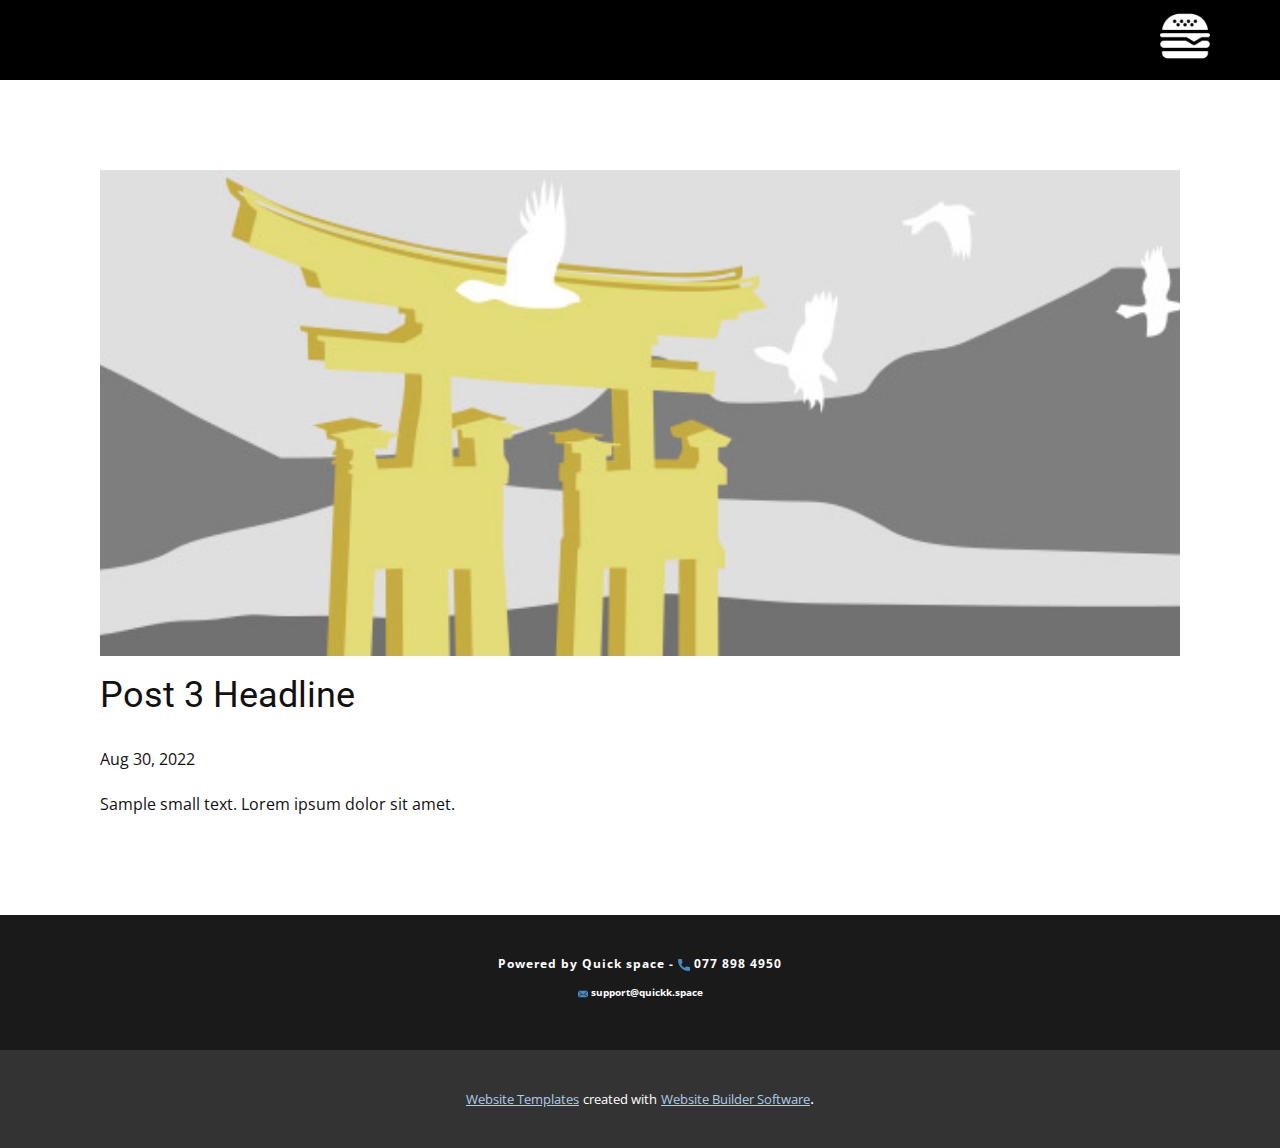
<file: blog/post-2.html>
<!doctype html>
<html style="font-size: 16px;" lang="en"><head>
    <meta name="viewport" content="width=device-width, initial-scale=1.0">
    <meta charset="utf-8">
    <meta name="keywords" content="Post 1 Headline">
    <meta name="description" content="">
    <title>Post 3 Headline</title>
    <link rel="stylesheet" href="../nicepage.css" media="screen">
<link rel="stylesheet" href="../Post-Template.css" media="screen">
    <script class="u-script" type="text/javascript" src="../jquery.js" "="" defer=""></script>
    <script class="u-script" type="text/javascript" src="../nicepage.js" "="" defer=""></script>
    <meta name="generator" content="Nicepage 4.17.10, nicepage.com">
    <link id="u-theme-google-font" rel="stylesheet" href="https://fonts.googleapis.com/css?family=Roboto:100,100i,300,300i,400,400i,500,500i,700,700i,900,900i|Open+Sans:300,300i,400,400i,500,500i,600,600i,700,700i,800,800i">
    <link id="u-page-google-font" rel="stylesheet" href="https://fonts.googleapis.com/css?family=Oswald:200,300,400,500,600,700">
    
    
    <script type="application/ld+json">{
		"@context": "http://schema.org",
		"@type": "Organization",
		"name": ""
}</script>
    <meta name="theme-color" content="#478ac9">
  </head>
  <body class="u-body u-xl-mode" data-lang="en"><header class="u-black u-clearfix u-header u-header" id="sec-7838"><div class="u-clearfix u-sheet u-sheet-1">
        <nav class="u-menu u-menu-hamburger u-offcanvas u-menu-1" data-responsive-from="XL">
          <div class="menu-collapse" style="font-size: 1rem; letter-spacing: 0px;">
            <a class="u-button-style u-custom-active-color u-custom-left-right-menu-spacing u-custom-padding-bottom u-custom-text-active-color u-custom-text-color u-custom-text-hover-color u-custom-top-bottom-menu-spacing u-file-icon u-nav-link u-text-active-palette-1-base u-text-hover-palette-2-base u-text-white u-file-icon-1" href="#">
              <img src="../images/1653174-add24bb8.png" alt="">
            </a>
          </div>
          <div class="u-custom-menu u-nav-container">
            <ul class="u-nav u-unstyled u-nav-1"><li class="u-nav-item"><a class="u-button-style u-nav-link u-text-hover-grey-50 u-text-white" href="../Home.html" style="padding: 10px 20px;">Home</a>
</li><li class="u-nav-item"><a class="u-button-style u-nav-link u-text-hover-grey-50 u-text-white" href="../Menu.html" style="padding: 10px 20px;">Menu</a>
</li><li class="u-nav-item"><a class="u-button-style u-nav-link u-text-hover-grey-50 u-text-white" href="../Location.html" style="padding: 10px 20px;">Location</a>
</li></ul>
          </div>
          <div class="u-custom-menu u-nav-container-collapse">
            <div class="u-container-style u-grey-90 u-inner-container-layout u-opacity u-opacity-85 u-sidenav">
              <div class="u-inner-container-layout u-sidenav-overflow">
                <div class="u-menu-close"></div>
                <ul class="u-active-palette-3-base u-align-center u-custom-font u-font-oswald u-nav u-popupmenu-items u-spacing-13 u-text-active-palette-3-base u-text-hover-grey-50 u-unstyled u-nav-2"><li class="u-nav-item"><a class="u-button-style u-nav-link" href="../Home.html">Home</a>
</li><li class="u-nav-item"><a class="u-button-style u-nav-link" href="../Menu.html">Menu</a>
</li><li class="u-nav-item"><a class="u-button-style u-nav-link" href="../Location.html">Location</a>
</li></ul>
              </div>
            </div>
            <div class="u-black u-menu-overlay u-opacity u-opacity-40"></div>
          </div>
        </nav>
      </div></header>
    <section class="u-align-center u-clearfix u-section-1" id="sec-3fb9">
      <div class="u-clearfix u-sheet u-valign-middle-md u-valign-middle-sm u-valign-middle-xs u-sheet-1"><!--post_details--><!--post_details_options_json--><!--{"source":""}--><!--/post_details_options_json--><!--blog_post-->
        <div class="u-container-style u-expanded-width u-post-details u-post-details-1">
          <div class="u-container-layout u-valign-middle u-container-layout-1"><!--blog_post_image-->
            <img alt="" class="u-blog-control u-expanded-width u-image u-image-default u-image-1" src="../images/8ad73f3c.jpeg"><!--/blog_post_image--><!--blog_post_header-->
            <h2 class="u-blog-control u-text u-text-1">Post 3 Headline</h2><!--/blog_post_header--><!--blog_post_metadata-->
            <div class="u-blog-control u-metadata u-metadata-1"><!--blog_post_metadata_date-->
              <span class="u-meta-date u-meta-icon">Aug 30, 2022</span><!--/blog_post_metadata_date--><!--blog_post_metadata_category-->
              <!--/blog_post_metadata_category--><!--blog_post_metadata_comments-->
              <!--/blog_post_metadata_comments-->
            </div><!--/blog_post_metadata--><!--blog_post_content-->
            <div class="u-align-justify u-blog-control u-post-content u-text u-text-2 fr-view">
  Sample small text. Lorem ipsum dolor sit amet.
  </div><!--/blog_post_content-->
          </div>
        </div><!--/blog_post--><!--/post_details-->
      </div>
    </section>
    
    
    <footer class="u-clearfix u-footer u-grey-90" id="sec-9d0e"><div class="u-clearfix u-sheet u-sheet-1">
        <a href="../mailto:info@site.com" class="u-active-none u-bottom-left-radius-0 u-bottom-right-radius-0 u-btn u-btn-rectangle u-button-style u-hover-none u-none u-radius-0 u-text-body-color u-top-left-radius-0 u-top-right-radius-0 u-btn-1"> &nbsp;</a>
        <a href="https://wtspee.com/962778984950" class="u-active-none u-btn u-button-style u-hover-none u-none u-text-hover-palette-1-base u-btn-2">Powered by Quick space -&nbsp;<span class="u-icon u-text-palette-1-base u-icon-1"><svg class="u-svg-content" viewBox="0 0 405.333 405.333" x="0px" y="0px" style="width: 1em; height: 1em;"><path d="M373.333,266.88c-25.003,0-49.493-3.904-72.704-11.563c-11.328-3.904-24.192-0.896-31.637,6.699l-46.016,34.752    c-52.8-28.181-86.592-61.952-114.389-114.368l33.813-44.928c8.512-8.512,11.563-20.971,7.915-32.64    C142.592,81.472,138.667,56.96,138.667,32c0-17.643-14.357-32-32-32H32C14.357,0,0,14.357,0,32    c0,205.845,167.488,373.333,373.333,373.333c17.643,0,32-14.357,32-32V298.88C405.333,281.237,390.976,266.88,373.333,266.88z"></path></svg><img></span>&nbsp;077 898 4950
        </a>
        <a href="../mailto:support@quickk.space" class="u-btn u-button-style u-none u-text-body-alt-color u-btn-3"><span class="u-icon u-icon-2"><svg class="u-svg-content" viewBox="0 0 24 16" x="0px" y="0px" style="width: 1em; height: 1em;"><path fill="currentColor" d="M23.8,1.1l-7.3,6.8l7.3,6.8c0.1-0.2,0.2-0.6,0.2-0.9V2C24,1.7,23.9,1.4,23.8,1.1z M21.8,0H2.2
	c-0.4,0-0.7,0.1-1,0.2L10.6,9c0.8,0.8,2.2,0.8,3,0l9.2-8.7C22.6,0.1,22.2,0,21.8,0z M0.2,1.1C0.1,1.4,0,1.7,0,2V14
	c0,0.3,0.1,0.6,0.2,0.9l7.3-6.8L0.2,1.1z M15.5,9l-1.1,1c-1.3,1.2-3.6,1.2-4.9,0l-1-1l-7.3,6.8c0.2,0.1,0.6,0.2,1,0.2H22
	c0.4,0,0.6-0.1,1-0.2L15.5,9z"></path></svg><img></span>&nbsp;support@quickk.space
        </a>
      </div></footer>
    <section class="u-backlink u-clearfix u-grey-80">
      <a class="u-link" href="https://nicepage.com/website-templates" target="_blank">
        <span>Website Templates</span>
      </a>
      <p class="u-text">
        <span>created with</span>
      </p>
      <a class="u-link" href="" target="_blank">
        <span>Website Builder Software</span>
      </a>. 
    </section>
  
</body></html>
</file>
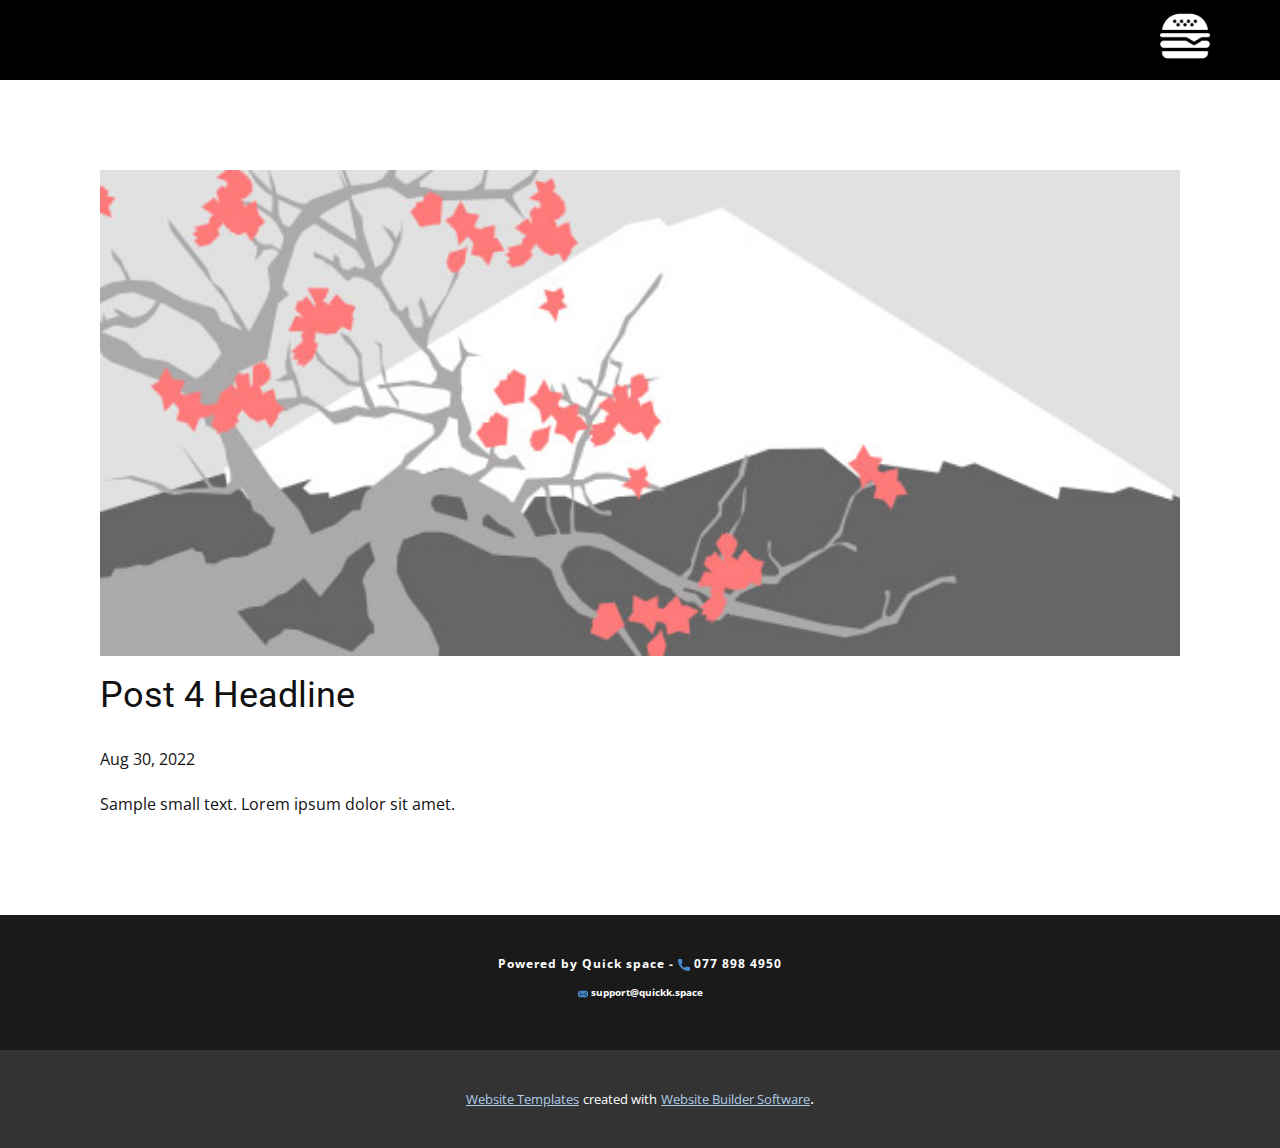
<file: blog/post-3.html>
<!doctype html>
<html style="font-size: 16px;" lang="en"><head>
    <meta name="viewport" content="width=device-width, initial-scale=1.0">
    <meta charset="utf-8">
    <meta name="keywords" content="Post 1 Headline">
    <meta name="description" content="">
    <title>Post 4 Headline</title>
    <link rel="stylesheet" href="../nicepage.css" media="screen">
<link rel="stylesheet" href="../Post-Template.css" media="screen">
    <script class="u-script" type="text/javascript" src="../jquery.js" "="" defer=""></script>
    <script class="u-script" type="text/javascript" src="../nicepage.js" "="" defer=""></script>
    <meta name="generator" content="Nicepage 4.17.10, nicepage.com">
    <link id="u-theme-google-font" rel="stylesheet" href="https://fonts.googleapis.com/css?family=Roboto:100,100i,300,300i,400,400i,500,500i,700,700i,900,900i|Open+Sans:300,300i,400,400i,500,500i,600,600i,700,700i,800,800i">
    <link id="u-page-google-font" rel="stylesheet" href="https://fonts.googleapis.com/css?family=Oswald:200,300,400,500,600,700">
    
    
    <script type="application/ld+json">{
		"@context": "http://schema.org",
		"@type": "Organization",
		"name": ""
}</script>
    <meta name="theme-color" content="#478ac9">
  </head>
  <body class="u-body u-xl-mode" data-lang="en"><header class="u-black u-clearfix u-header u-header" id="sec-7838"><div class="u-clearfix u-sheet u-sheet-1">
        <nav class="u-menu u-menu-hamburger u-offcanvas u-menu-1" data-responsive-from="XL">
          <div class="menu-collapse" style="font-size: 1rem; letter-spacing: 0px;">
            <a class="u-button-style u-custom-active-color u-custom-left-right-menu-spacing u-custom-padding-bottom u-custom-text-active-color u-custom-text-color u-custom-text-hover-color u-custom-top-bottom-menu-spacing u-file-icon u-nav-link u-text-active-palette-1-base u-text-hover-palette-2-base u-text-white u-file-icon-1" href="#">
              <img src="../images/1653174-add24bb8.png" alt="">
            </a>
          </div>
          <div class="u-custom-menu u-nav-container">
            <ul class="u-nav u-unstyled u-nav-1"><li class="u-nav-item"><a class="u-button-style u-nav-link u-text-hover-grey-50 u-text-white" href="../Home.html" style="padding: 10px 20px;">Home</a>
</li><li class="u-nav-item"><a class="u-button-style u-nav-link u-text-hover-grey-50 u-text-white" href="../Menu.html" style="padding: 10px 20px;">Menu</a>
</li><li class="u-nav-item"><a class="u-button-style u-nav-link u-text-hover-grey-50 u-text-white" href="../Location.html" style="padding: 10px 20px;">Location</a>
</li></ul>
          </div>
          <div class="u-custom-menu u-nav-container-collapse">
            <div class="u-container-style u-grey-90 u-inner-container-layout u-opacity u-opacity-85 u-sidenav">
              <div class="u-inner-container-layout u-sidenav-overflow">
                <div class="u-menu-close"></div>
                <ul class="u-active-palette-3-base u-align-center u-custom-font u-font-oswald u-nav u-popupmenu-items u-spacing-13 u-text-active-palette-3-base u-text-hover-grey-50 u-unstyled u-nav-2"><li class="u-nav-item"><a class="u-button-style u-nav-link" href="../Home.html">Home</a>
</li><li class="u-nav-item"><a class="u-button-style u-nav-link" href="../Menu.html">Menu</a>
</li><li class="u-nav-item"><a class="u-button-style u-nav-link" href="../Location.html">Location</a>
</li></ul>
              </div>
            </div>
            <div class="u-black u-menu-overlay u-opacity u-opacity-40"></div>
          </div>
        </nav>
      </div></header>
    <section class="u-align-center u-clearfix u-section-1" id="sec-3fb9">
      <div class="u-clearfix u-sheet u-valign-middle-md u-valign-middle-sm u-valign-middle-xs u-sheet-1"><!--post_details--><!--post_details_options_json--><!--{"source":""}--><!--/post_details_options_json--><!--blog_post-->
        <div class="u-container-style u-expanded-width u-post-details u-post-details-1">
          <div class="u-container-layout u-valign-middle u-container-layout-1"><!--blog_post_image-->
            <img alt="" class="u-blog-control u-expanded-width u-image u-image-default u-image-1" src="../images/0fd3416c.jpeg"><!--/blog_post_image--><!--blog_post_header-->
            <h2 class="u-blog-control u-text u-text-1">Post 4 Headline</h2><!--/blog_post_header--><!--blog_post_metadata-->
            <div class="u-blog-control u-metadata u-metadata-1"><!--blog_post_metadata_date-->
              <span class="u-meta-date u-meta-icon">Aug 30, 2022</span><!--/blog_post_metadata_date--><!--blog_post_metadata_category-->
              <!--/blog_post_metadata_category--><!--blog_post_metadata_comments-->
              <!--/blog_post_metadata_comments-->
            </div><!--/blog_post_metadata--><!--blog_post_content-->
            <div class="u-align-justify u-blog-control u-post-content u-text u-text-2 fr-view">
  Sample small text. Lorem ipsum dolor sit amet.
  </div><!--/blog_post_content-->
          </div>
        </div><!--/blog_post--><!--/post_details-->
      </div>
    </section>
    
    
    <footer class="u-clearfix u-footer u-grey-90" id="sec-9d0e"><div class="u-clearfix u-sheet u-sheet-1">
        <a href="../mailto:info@site.com" class="u-active-none u-bottom-left-radius-0 u-bottom-right-radius-0 u-btn u-btn-rectangle u-button-style u-hover-none u-none u-radius-0 u-text-body-color u-top-left-radius-0 u-top-right-radius-0 u-btn-1"> &nbsp;</a>
        <a href="https://wtspee.com/962778984950" class="u-active-none u-btn u-button-style u-hover-none u-none u-text-hover-palette-1-base u-btn-2">Powered by Quick space -&nbsp;<span class="u-icon u-text-palette-1-base u-icon-1"><svg class="u-svg-content" viewBox="0 0 405.333 405.333" x="0px" y="0px" style="width: 1em; height: 1em;"><path d="M373.333,266.88c-25.003,0-49.493-3.904-72.704-11.563c-11.328-3.904-24.192-0.896-31.637,6.699l-46.016,34.752    c-52.8-28.181-86.592-61.952-114.389-114.368l33.813-44.928c8.512-8.512,11.563-20.971,7.915-32.64    C142.592,81.472,138.667,56.96,138.667,32c0-17.643-14.357-32-32-32H32C14.357,0,0,14.357,0,32    c0,205.845,167.488,373.333,373.333,373.333c17.643,0,32-14.357,32-32V298.88C405.333,281.237,390.976,266.88,373.333,266.88z"></path></svg><img></span>&nbsp;077 898 4950
        </a>
        <a href="../mailto:support@quickk.space" class="u-btn u-button-style u-none u-text-body-alt-color u-btn-3"><span class="u-icon u-icon-2"><svg class="u-svg-content" viewBox="0 0 24 16" x="0px" y="0px" style="width: 1em; height: 1em;"><path fill="currentColor" d="M23.8,1.1l-7.3,6.8l7.3,6.8c0.1-0.2,0.2-0.6,0.2-0.9V2C24,1.7,23.9,1.4,23.8,1.1z M21.8,0H2.2
	c-0.4,0-0.7,0.1-1,0.2L10.6,9c0.8,0.8,2.2,0.8,3,0l9.2-8.7C22.6,0.1,22.2,0,21.8,0z M0.2,1.1C0.1,1.4,0,1.7,0,2V14
	c0,0.3,0.1,0.6,0.2,0.9l7.3-6.8L0.2,1.1z M15.5,9l-1.1,1c-1.3,1.2-3.6,1.2-4.9,0l-1-1l-7.3,6.8c0.2,0.1,0.6,0.2,1,0.2H22
	c0.4,0,0.6-0.1,1-0.2L15.5,9z"></path></svg><img></span>&nbsp;support@quickk.space
        </a>
      </div></footer>
    <section class="u-backlink u-clearfix u-grey-80">
      <a class="u-link" href="https://nicepage.com/website-templates" target="_blank">
        <span>Website Templates</span>
      </a>
      <p class="u-text">
        <span>created with</span>
      </p>
      <a class="u-link" href="" target="_blank">
        <span>Website Builder Software</span>
      </a>. 
    </section>
  
</body></html>
</file>
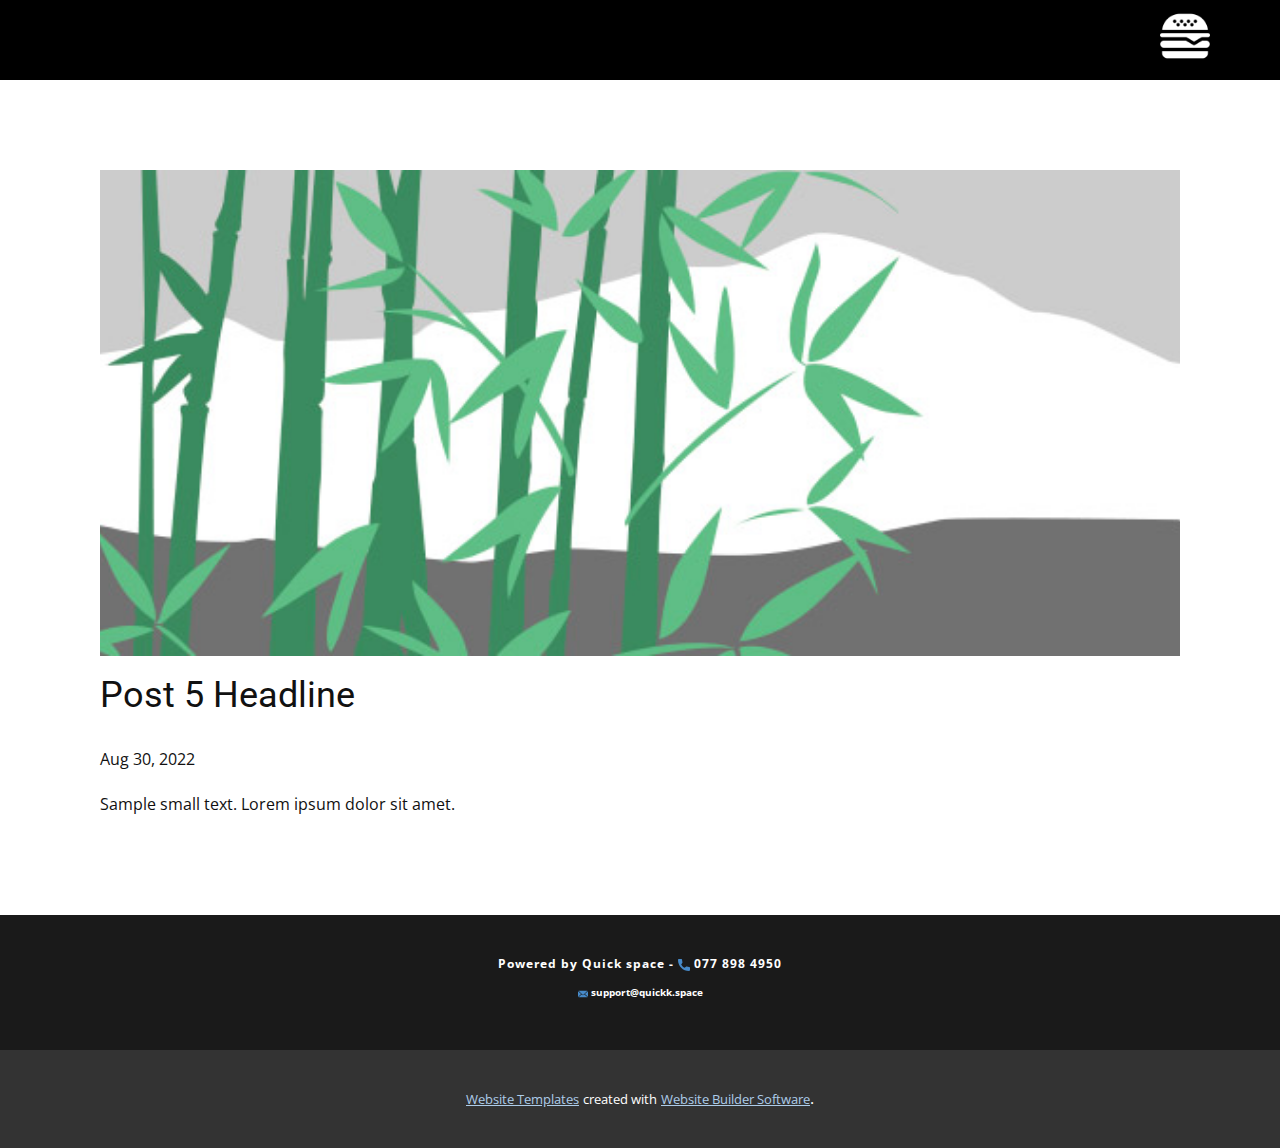
<file: blog/post-4.html>
<!doctype html>
<html style="font-size: 16px;" lang="en"><head>
    <meta name="viewport" content="width=device-width, initial-scale=1.0">
    <meta charset="utf-8">
    <meta name="keywords" content="Post 1 Headline">
    <meta name="description" content="">
    <title>Post 5 Headline</title>
    <link rel="stylesheet" href="../nicepage.css" media="screen">
<link rel="stylesheet" href="../Post-Template.css" media="screen">
    <script class="u-script" type="text/javascript" src="../jquery.js" "="" defer=""></script>
    <script class="u-script" type="text/javascript" src="../nicepage.js" "="" defer=""></script>
    <meta name="generator" content="Nicepage 4.17.10, nicepage.com">
    <link id="u-theme-google-font" rel="stylesheet" href="https://fonts.googleapis.com/css?family=Roboto:100,100i,300,300i,400,400i,500,500i,700,700i,900,900i|Open+Sans:300,300i,400,400i,500,500i,600,600i,700,700i,800,800i">
    <link id="u-page-google-font" rel="stylesheet" href="https://fonts.googleapis.com/css?family=Oswald:200,300,400,500,600,700">
    
    
    <script type="application/ld+json">{
		"@context": "http://schema.org",
		"@type": "Organization",
		"name": ""
}</script>
    <meta name="theme-color" content="#478ac9">
  </head>
  <body class="u-body u-xl-mode" data-lang="en"><header class="u-black u-clearfix u-header u-header" id="sec-7838"><div class="u-clearfix u-sheet u-sheet-1">
        <nav class="u-menu u-menu-hamburger u-offcanvas u-menu-1" data-responsive-from="XL">
          <div class="menu-collapse" style="font-size: 1rem; letter-spacing: 0px;">
            <a class="u-button-style u-custom-active-color u-custom-left-right-menu-spacing u-custom-padding-bottom u-custom-text-active-color u-custom-text-color u-custom-text-hover-color u-custom-top-bottom-menu-spacing u-file-icon u-nav-link u-text-active-palette-1-base u-text-hover-palette-2-base u-text-white u-file-icon-1" href="#">
              <img src="../images/1653174-add24bb8.png" alt="">
            </a>
          </div>
          <div class="u-custom-menu u-nav-container">
            <ul class="u-nav u-unstyled u-nav-1"><li class="u-nav-item"><a class="u-button-style u-nav-link u-text-hover-grey-50 u-text-white" href="../Home.html" style="padding: 10px 20px;">Home</a>
</li><li class="u-nav-item"><a class="u-button-style u-nav-link u-text-hover-grey-50 u-text-white" href="../Menu.html" style="padding: 10px 20px;">Menu</a>
</li><li class="u-nav-item"><a class="u-button-style u-nav-link u-text-hover-grey-50 u-text-white" href="../Location.html" style="padding: 10px 20px;">Location</a>
</li></ul>
          </div>
          <div class="u-custom-menu u-nav-container-collapse">
            <div class="u-container-style u-grey-90 u-inner-container-layout u-opacity u-opacity-85 u-sidenav">
              <div class="u-inner-container-layout u-sidenav-overflow">
                <div class="u-menu-close"></div>
                <ul class="u-active-palette-3-base u-align-center u-custom-font u-font-oswald u-nav u-popupmenu-items u-spacing-13 u-text-active-palette-3-base u-text-hover-grey-50 u-unstyled u-nav-2"><li class="u-nav-item"><a class="u-button-style u-nav-link" href="../Home.html">Home</a>
</li><li class="u-nav-item"><a class="u-button-style u-nav-link" href="../Menu.html">Menu</a>
</li><li class="u-nav-item"><a class="u-button-style u-nav-link" href="../Location.html">Location</a>
</li></ul>
              </div>
            </div>
            <div class="u-black u-menu-overlay u-opacity u-opacity-40"></div>
          </div>
        </nav>
      </div></header>
    <section class="u-align-center u-clearfix u-section-1" id="sec-3fb9">
      <div class="u-clearfix u-sheet u-valign-middle-md u-valign-middle-sm u-valign-middle-xs u-sheet-1"><!--post_details--><!--post_details_options_json--><!--{"source":""}--><!--/post_details_options_json--><!--blog_post-->
        <div class="u-container-style u-expanded-width u-post-details u-post-details-1">
          <div class="u-container-layout u-valign-middle u-container-layout-1"><!--blog_post_image-->
            <img alt="" class="u-blog-control u-expanded-width u-image u-image-default u-image-1" src="../images/68f64b9d.jpeg"><!--/blog_post_image--><!--blog_post_header-->
            <h2 class="u-blog-control u-text u-text-1">Post 5 Headline</h2><!--/blog_post_header--><!--blog_post_metadata-->
            <div class="u-blog-control u-metadata u-metadata-1"><!--blog_post_metadata_date-->
              <span class="u-meta-date u-meta-icon">Aug 30, 2022</span><!--/blog_post_metadata_date--><!--blog_post_metadata_category-->
              <!--/blog_post_metadata_category--><!--blog_post_metadata_comments-->
              <!--/blog_post_metadata_comments-->
            </div><!--/blog_post_metadata--><!--blog_post_content-->
            <div class="u-align-justify u-blog-control u-post-content u-text u-text-2 fr-view">
  Sample small text. Lorem ipsum dolor sit amet.
  </div><!--/blog_post_content-->
          </div>
        </div><!--/blog_post--><!--/post_details-->
      </div>
    </section>
    
    
    <footer class="u-clearfix u-footer u-grey-90" id="sec-9d0e"><div class="u-clearfix u-sheet u-sheet-1">
        <a href="../mailto:info@site.com" class="u-active-none u-bottom-left-radius-0 u-bottom-right-radius-0 u-btn u-btn-rectangle u-button-style u-hover-none u-none u-radius-0 u-text-body-color u-top-left-radius-0 u-top-right-radius-0 u-btn-1"> &nbsp;</a>
        <a href="https://wtspee.com/962778984950" class="u-active-none u-btn u-button-style u-hover-none u-none u-text-hover-palette-1-base u-btn-2">Powered by Quick space -&nbsp;<span class="u-icon u-text-palette-1-base u-icon-1"><svg class="u-svg-content" viewBox="0 0 405.333 405.333" x="0px" y="0px" style="width: 1em; height: 1em;"><path d="M373.333,266.88c-25.003,0-49.493-3.904-72.704-11.563c-11.328-3.904-24.192-0.896-31.637,6.699l-46.016,34.752    c-52.8-28.181-86.592-61.952-114.389-114.368l33.813-44.928c8.512-8.512,11.563-20.971,7.915-32.64    C142.592,81.472,138.667,56.96,138.667,32c0-17.643-14.357-32-32-32H32C14.357,0,0,14.357,0,32    c0,205.845,167.488,373.333,373.333,373.333c17.643,0,32-14.357,32-32V298.88C405.333,281.237,390.976,266.88,373.333,266.88z"></path></svg><img></span>&nbsp;077 898 4950
        </a>
        <a href="../mailto:support@quickk.space" class="u-btn u-button-style u-none u-text-body-alt-color u-btn-3"><span class="u-icon u-icon-2"><svg class="u-svg-content" viewBox="0 0 24 16" x="0px" y="0px" style="width: 1em; height: 1em;"><path fill="currentColor" d="M23.8,1.1l-7.3,6.8l7.3,6.8c0.1-0.2,0.2-0.6,0.2-0.9V2C24,1.7,23.9,1.4,23.8,1.1z M21.8,0H2.2
	c-0.4,0-0.7,0.1-1,0.2L10.6,9c0.8,0.8,2.2,0.8,3,0l9.2-8.7C22.6,0.1,22.2,0,21.8,0z M0.2,1.1C0.1,1.4,0,1.7,0,2V14
	c0,0.3,0.1,0.6,0.2,0.9l7.3-6.8L0.2,1.1z M15.5,9l-1.1,1c-1.3,1.2-3.6,1.2-4.9,0l-1-1l-7.3,6.8c0.2,0.1,0.6,0.2,1,0.2H22
	c0.4,0,0.6-0.1,1-0.2L15.5,9z"></path></svg><img></span>&nbsp;support@quickk.space
        </a>
      </div></footer>
    <section class="u-backlink u-clearfix u-grey-80">
      <a class="u-link" href="https://nicepage.com/website-templates" target="_blank">
        <span>Website Templates</span>
      </a>
      <p class="u-text">
        <span>created with</span>
      </p>
      <a class="u-link" href="" target="_blank">
        <span>Website Builder Software</span>
      </a>. 
    </section>
  
</body></html>
</file>
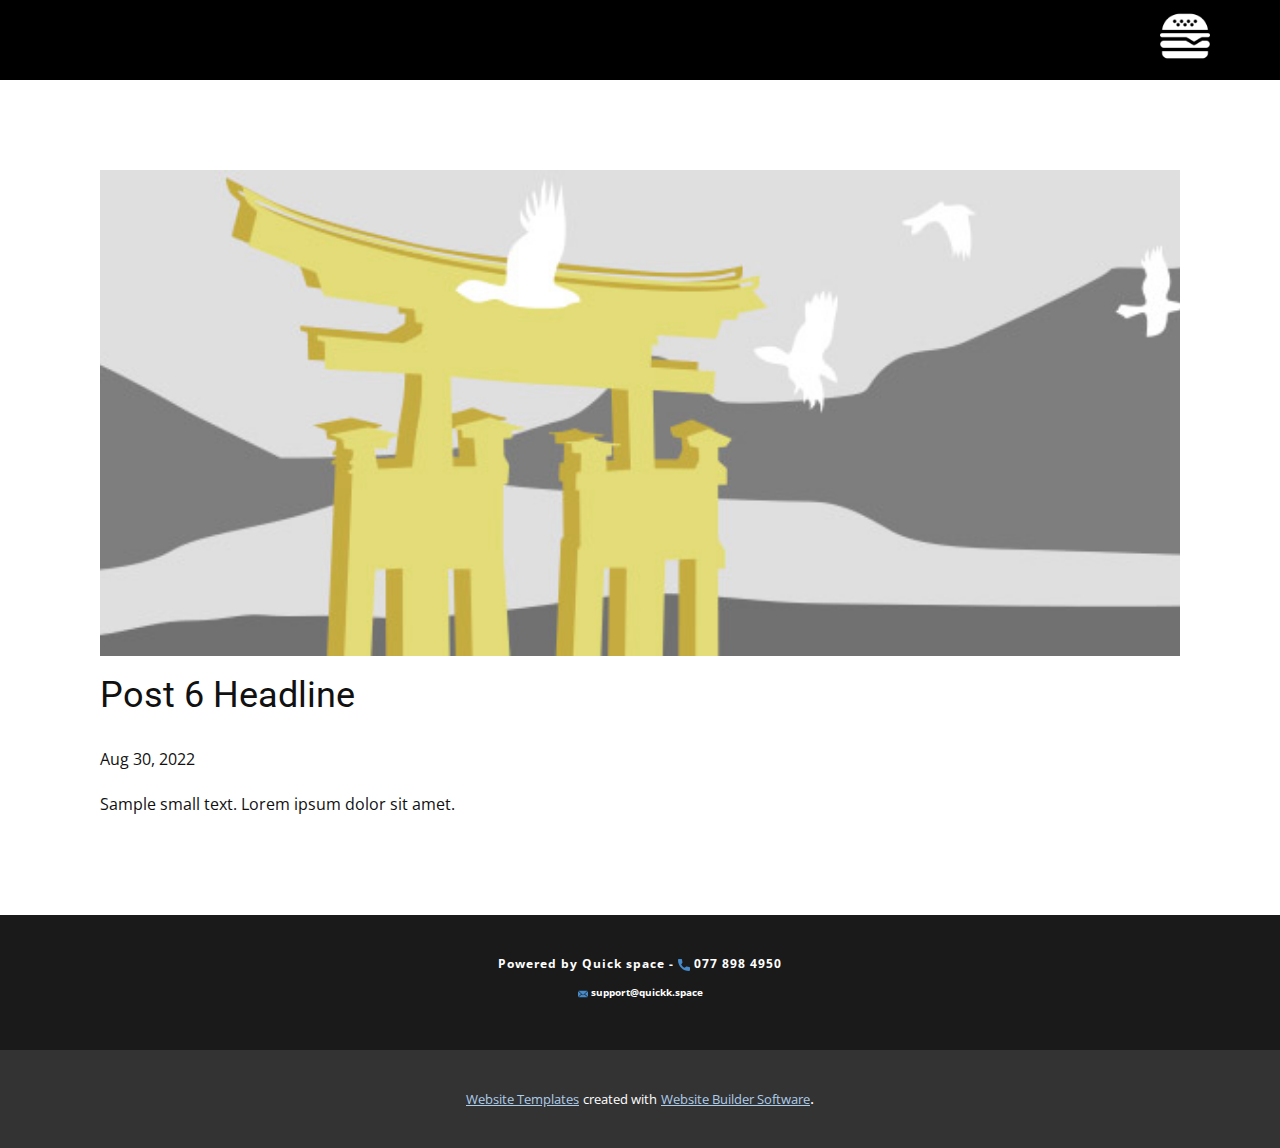
<file: blog/post-5.html>
<!doctype html>
<html style="font-size: 16px;" lang="en"><head>
    <meta name="viewport" content="width=device-width, initial-scale=1.0">
    <meta charset="utf-8">
    <meta name="keywords" content="Post 1 Headline">
    <meta name="description" content="">
    <title>Post 6 Headline</title>
    <link rel="stylesheet" href="../nicepage.css" media="screen">
<link rel="stylesheet" href="../Post-Template.css" media="screen">
    <script class="u-script" type="text/javascript" src="../jquery.js" "="" defer=""></script>
    <script class="u-script" type="text/javascript" src="../nicepage.js" "="" defer=""></script>
    <meta name="generator" content="Nicepage 4.17.10, nicepage.com">
    <link id="u-theme-google-font" rel="stylesheet" href="https://fonts.googleapis.com/css?family=Roboto:100,100i,300,300i,400,400i,500,500i,700,700i,900,900i|Open+Sans:300,300i,400,400i,500,500i,600,600i,700,700i,800,800i">
    <link id="u-page-google-font" rel="stylesheet" href="https://fonts.googleapis.com/css?family=Oswald:200,300,400,500,600,700">
    
    
    <script type="application/ld+json">{
		"@context": "http://schema.org",
		"@type": "Organization",
		"name": ""
}</script>
    <meta name="theme-color" content="#478ac9">
  </head>
  <body class="u-body u-xl-mode" data-lang="en"><header class="u-black u-clearfix u-header u-header" id="sec-7838"><div class="u-clearfix u-sheet u-sheet-1">
        <nav class="u-menu u-menu-hamburger u-offcanvas u-menu-1" data-responsive-from="XL">
          <div class="menu-collapse" style="font-size: 1rem; letter-spacing: 0px;">
            <a class="u-button-style u-custom-active-color u-custom-left-right-menu-spacing u-custom-padding-bottom u-custom-text-active-color u-custom-text-color u-custom-text-hover-color u-custom-top-bottom-menu-spacing u-file-icon u-nav-link u-text-active-palette-1-base u-text-hover-palette-2-base u-text-white u-file-icon-1" href="#">
              <img src="../images/1653174-add24bb8.png" alt="">
            </a>
          </div>
          <div class="u-custom-menu u-nav-container">
            <ul class="u-nav u-unstyled u-nav-1"><li class="u-nav-item"><a class="u-button-style u-nav-link u-text-hover-grey-50 u-text-white" href="../Home.html" style="padding: 10px 20px;">Home</a>
</li><li class="u-nav-item"><a class="u-button-style u-nav-link u-text-hover-grey-50 u-text-white" href="../Menu.html" style="padding: 10px 20px;">Menu</a>
</li><li class="u-nav-item"><a class="u-button-style u-nav-link u-text-hover-grey-50 u-text-white" href="../Location.html" style="padding: 10px 20px;">Location</a>
</li></ul>
          </div>
          <div class="u-custom-menu u-nav-container-collapse">
            <div class="u-container-style u-grey-90 u-inner-container-layout u-opacity u-opacity-85 u-sidenav">
              <div class="u-inner-container-layout u-sidenav-overflow">
                <div class="u-menu-close"></div>
                <ul class="u-active-palette-3-base u-align-center u-custom-font u-font-oswald u-nav u-popupmenu-items u-spacing-13 u-text-active-palette-3-base u-text-hover-grey-50 u-unstyled u-nav-2"><li class="u-nav-item"><a class="u-button-style u-nav-link" href="../Home.html">Home</a>
</li><li class="u-nav-item"><a class="u-button-style u-nav-link" href="../Menu.html">Menu</a>
</li><li class="u-nav-item"><a class="u-button-style u-nav-link" href="../Location.html">Location</a>
</li></ul>
              </div>
            </div>
            <div class="u-black u-menu-overlay u-opacity u-opacity-40"></div>
          </div>
        </nav>
      </div></header>
    <section class="u-align-center u-clearfix u-section-1" id="sec-3fb9">
      <div class="u-clearfix u-sheet u-valign-middle-md u-valign-middle-sm u-valign-middle-xs u-sheet-1"><!--post_details--><!--post_details_options_json--><!--{"source":""}--><!--/post_details_options_json--><!--blog_post-->
        <div class="u-container-style u-expanded-width u-post-details u-post-details-1">
          <div class="u-container-layout u-valign-middle u-container-layout-1"><!--blog_post_image-->
            <img alt="" class="u-blog-control u-expanded-width u-image u-image-default u-image-1" src="../images/8ad73f3c.jpeg"><!--/blog_post_image--><!--blog_post_header-->
            <h2 class="u-blog-control u-text u-text-1">Post 6 Headline</h2><!--/blog_post_header--><!--blog_post_metadata-->
            <div class="u-blog-control u-metadata u-metadata-1"><!--blog_post_metadata_date-->
              <span class="u-meta-date u-meta-icon">Aug 30, 2022</span><!--/blog_post_metadata_date--><!--blog_post_metadata_category-->
              <!--/blog_post_metadata_category--><!--blog_post_metadata_comments-->
              <!--/blog_post_metadata_comments-->
            </div><!--/blog_post_metadata--><!--blog_post_content-->
            <div class="u-align-justify u-blog-control u-post-content u-text u-text-2 fr-view">
  Sample small text. Lorem ipsum dolor sit amet.
  </div><!--/blog_post_content-->
          </div>
        </div><!--/blog_post--><!--/post_details-->
      </div>
    </section>
    
    
    <footer class="u-clearfix u-footer u-grey-90" id="sec-9d0e"><div class="u-clearfix u-sheet u-sheet-1">
        <a href="../mailto:info@site.com" class="u-active-none u-bottom-left-radius-0 u-bottom-right-radius-0 u-btn u-btn-rectangle u-button-style u-hover-none u-none u-radius-0 u-text-body-color u-top-left-radius-0 u-top-right-radius-0 u-btn-1"> &nbsp;</a>
        <a href="https://wtspee.com/962778984950" class="u-active-none u-btn u-button-style u-hover-none u-none u-text-hover-palette-1-base u-btn-2">Powered by Quick space -&nbsp;<span class="u-icon u-text-palette-1-base u-icon-1"><svg class="u-svg-content" viewBox="0 0 405.333 405.333" x="0px" y="0px" style="width: 1em; height: 1em;"><path d="M373.333,266.88c-25.003,0-49.493-3.904-72.704-11.563c-11.328-3.904-24.192-0.896-31.637,6.699l-46.016,34.752    c-52.8-28.181-86.592-61.952-114.389-114.368l33.813-44.928c8.512-8.512,11.563-20.971,7.915-32.64    C142.592,81.472,138.667,56.96,138.667,32c0-17.643-14.357-32-32-32H32C14.357,0,0,14.357,0,32    c0,205.845,167.488,373.333,373.333,373.333c17.643,0,32-14.357,32-32V298.88C405.333,281.237,390.976,266.88,373.333,266.88z"></path></svg><img></span>&nbsp;077 898 4950
        </a>
        <a href="../mailto:support@quickk.space" class="u-btn u-button-style u-none u-text-body-alt-color u-btn-3"><span class="u-icon u-icon-2"><svg class="u-svg-content" viewBox="0 0 24 16" x="0px" y="0px" style="width: 1em; height: 1em;"><path fill="currentColor" d="M23.8,1.1l-7.3,6.8l7.3,6.8c0.1-0.2,0.2-0.6,0.2-0.9V2C24,1.7,23.9,1.4,23.8,1.1z M21.8,0H2.2
	c-0.4,0-0.7,0.1-1,0.2L10.6,9c0.8,0.8,2.2,0.8,3,0l9.2-8.7C22.6,0.1,22.2,0,21.8,0z M0.2,1.1C0.1,1.4,0,1.7,0,2V14
	c0,0.3,0.1,0.6,0.2,0.9l7.3-6.8L0.2,1.1z M15.5,9l-1.1,1c-1.3,1.2-3.6,1.2-4.9,0l-1-1l-7.3,6.8c0.2,0.1,0.6,0.2,1,0.2H22
	c0.4,0,0.6-0.1,1-0.2L15.5,9z"></path></svg><img></span>&nbsp;support@quickk.space
        </a>
      </div></footer>
    <section class="u-backlink u-clearfix u-grey-80">
      <a class="u-link" href="https://nicepage.com/website-templates" target="_blank">
        <span>Website Templates</span>
      </a>
      <p class="u-text">
        <span>created with</span>
      </p>
      <a class="u-link" href="" target="_blank">
        <span>Website Builder Software</span>
      </a>. 
    </section>
  
</body></html>
</file>
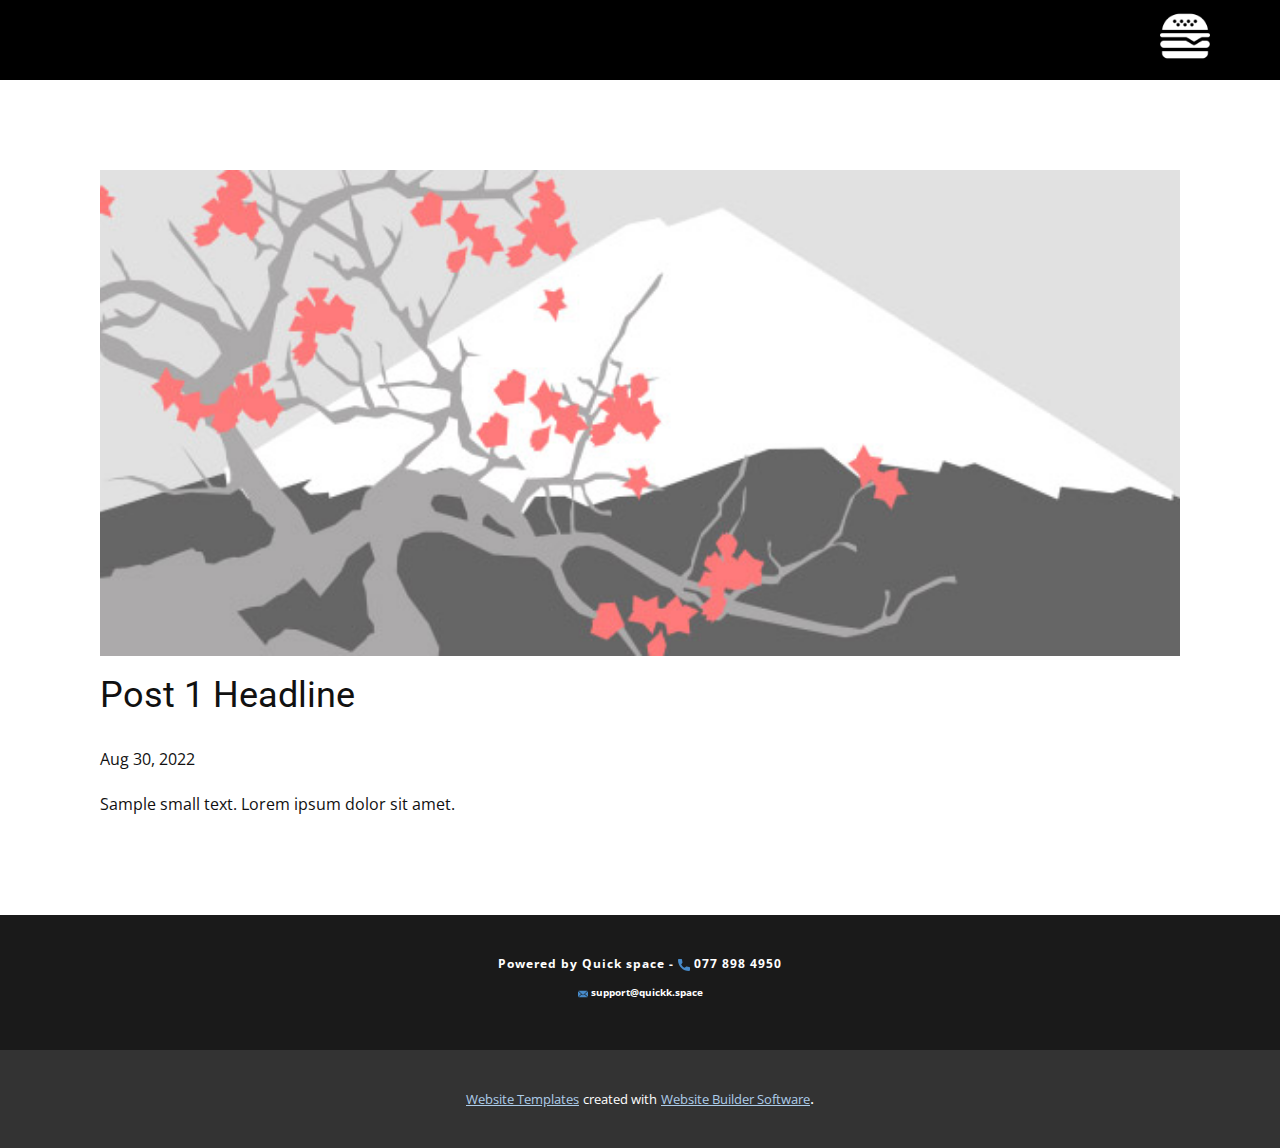
<file: blog/post.html>
<!doctype html>
<html style="font-size: 16px;" lang="en"><head>
    <meta name="viewport" content="width=device-width, initial-scale=1.0">
    <meta charset="utf-8">
    <meta name="keywords" content="Post 1 Headline">
    <meta name="description" content="">
    <title>Post 1 Headline</title>
    <link rel="stylesheet" href="../nicepage.css" media="screen">
<link rel="stylesheet" href="../Post-Template.css" media="screen">
    <script class="u-script" type="text/javascript" src="../jquery.js" "="" defer=""></script>
    <script class="u-script" type="text/javascript" src="../nicepage.js" "="" defer=""></script>
    <meta name="generator" content="Nicepage 4.17.10, nicepage.com">
    <link id="u-theme-google-font" rel="stylesheet" href="https://fonts.googleapis.com/css?family=Roboto:100,100i,300,300i,400,400i,500,500i,700,700i,900,900i|Open+Sans:300,300i,400,400i,500,500i,600,600i,700,700i,800,800i">
    <link id="u-page-google-font" rel="stylesheet" href="https://fonts.googleapis.com/css?family=Oswald:200,300,400,500,600,700">
    
    
    <script type="application/ld+json">{
		"@context": "http://schema.org",
		"@type": "Organization",
		"name": ""
}</script>
    <meta name="theme-color" content="#478ac9">
  </head>
  <body class="u-body u-xl-mode" data-lang="en"><header class="u-black u-clearfix u-header u-header" id="sec-7838"><div class="u-clearfix u-sheet u-sheet-1">
        <nav class="u-menu u-menu-hamburger u-offcanvas u-menu-1" data-responsive-from="XL">
          <div class="menu-collapse" style="font-size: 1rem; letter-spacing: 0px;">
            <a class="u-button-style u-custom-active-color u-custom-left-right-menu-spacing u-custom-padding-bottom u-custom-text-active-color u-custom-text-color u-custom-text-hover-color u-custom-top-bottom-menu-spacing u-file-icon u-nav-link u-text-active-palette-1-base u-text-hover-palette-2-base u-text-white u-file-icon-1" href="#">
              <img src="../images/1653174-add24bb8.png" alt="">
            </a>
          </div>
          <div class="u-custom-menu u-nav-container">
            <ul class="u-nav u-unstyled u-nav-1"><li class="u-nav-item"><a class="u-button-style u-nav-link u-text-hover-grey-50 u-text-white" href="../Home.html" style="padding: 10px 20px;">Home</a>
</li><li class="u-nav-item"><a class="u-button-style u-nav-link u-text-hover-grey-50 u-text-white" href="../Menu.html" style="padding: 10px 20px;">Menu</a>
</li><li class="u-nav-item"><a class="u-button-style u-nav-link u-text-hover-grey-50 u-text-white" href="../Location.html" style="padding: 10px 20px;">Location</a>
</li></ul>
          </div>
          <div class="u-custom-menu u-nav-container-collapse">
            <div class="u-container-style u-grey-90 u-inner-container-layout u-opacity u-opacity-85 u-sidenav">
              <div class="u-inner-container-layout u-sidenav-overflow">
                <div class="u-menu-close"></div>
                <ul class="u-active-palette-3-base u-align-center u-custom-font u-font-oswald u-nav u-popupmenu-items u-spacing-13 u-text-active-palette-3-base u-text-hover-grey-50 u-unstyled u-nav-2"><li class="u-nav-item"><a class="u-button-style u-nav-link" href="../Home.html">Home</a>
</li><li class="u-nav-item"><a class="u-button-style u-nav-link" href="../Menu.html">Menu</a>
</li><li class="u-nav-item"><a class="u-button-style u-nav-link" href="../Location.html">Location</a>
</li></ul>
              </div>
            </div>
            <div class="u-black u-menu-overlay u-opacity u-opacity-40"></div>
          </div>
        </nav>
      </div></header>
    <section class="u-align-center u-clearfix u-section-1" id="sec-3fb9">
      <div class="u-clearfix u-sheet u-valign-middle-md u-valign-middle-sm u-valign-middle-xs u-sheet-1"><!--post_details--><!--post_details_options_json--><!--{"source":""}--><!--/post_details_options_json--><!--blog_post-->
        <div class="u-container-style u-expanded-width u-post-details u-post-details-1">
          <div class="u-container-layout u-valign-middle u-container-layout-1"><!--blog_post_image-->
            <img alt="" class="u-blog-control u-expanded-width u-image u-image-default u-image-1" src="../images/0fd3416c.jpeg"><!--/blog_post_image--><!--blog_post_header-->
            <h2 class="u-blog-control u-text u-text-1">Post 1 Headline</h2><!--/blog_post_header--><!--blog_post_metadata-->
            <div class="u-blog-control u-metadata u-metadata-1"><!--blog_post_metadata_date-->
              <span class="u-meta-date u-meta-icon">Aug 30, 2022</span><!--/blog_post_metadata_date--><!--blog_post_metadata_category-->
              <!--/blog_post_metadata_category--><!--blog_post_metadata_comments-->
              <!--/blog_post_metadata_comments-->
            </div><!--/blog_post_metadata--><!--blog_post_content-->
            <div class="u-align-justify u-blog-control u-post-content u-text u-text-2 fr-view">
  Sample small text. Lorem ipsum dolor sit amet.
  </div><!--/blog_post_content-->
          </div>
        </div><!--/blog_post--><!--/post_details-->
      </div>
    </section>
    
    
    <footer class="u-clearfix u-footer u-grey-90" id="sec-9d0e"><div class="u-clearfix u-sheet u-sheet-1">
        <a href="../mailto:info@site.com" class="u-active-none u-bottom-left-radius-0 u-bottom-right-radius-0 u-btn u-btn-rectangle u-button-style u-hover-none u-none u-radius-0 u-text-body-color u-top-left-radius-0 u-top-right-radius-0 u-btn-1"> &nbsp;</a>
        <a href="https://wtspee.com/962778984950" class="u-active-none u-btn u-button-style u-hover-none u-none u-text-hover-palette-1-base u-btn-2">Powered by Quick space -&nbsp;<span class="u-icon u-text-palette-1-base u-icon-1"><svg class="u-svg-content" viewBox="0 0 405.333 405.333" x="0px" y="0px" style="width: 1em; height: 1em;"><path d="M373.333,266.88c-25.003,0-49.493-3.904-72.704-11.563c-11.328-3.904-24.192-0.896-31.637,6.699l-46.016,34.752    c-52.8-28.181-86.592-61.952-114.389-114.368l33.813-44.928c8.512-8.512,11.563-20.971,7.915-32.64    C142.592,81.472,138.667,56.96,138.667,32c0-17.643-14.357-32-32-32H32C14.357,0,0,14.357,0,32    c0,205.845,167.488,373.333,373.333,373.333c17.643,0,32-14.357,32-32V298.88C405.333,281.237,390.976,266.88,373.333,266.88z"></path></svg><img></span>&nbsp;077 898 4950
        </a>
        <a href="../mailto:support@quickk.space" class="u-btn u-button-style u-none u-text-body-alt-color u-btn-3"><span class="u-icon u-icon-2"><svg class="u-svg-content" viewBox="0 0 24 16" x="0px" y="0px" style="width: 1em; height: 1em;"><path fill="currentColor" d="M23.8,1.1l-7.3,6.8l7.3,6.8c0.1-0.2,0.2-0.6,0.2-0.9V2C24,1.7,23.9,1.4,23.8,1.1z M21.8,0H2.2
	c-0.4,0-0.7,0.1-1,0.2L10.6,9c0.8,0.8,2.2,0.8,3,0l9.2-8.7C22.6,0.1,22.2,0,21.8,0z M0.2,1.1C0.1,1.4,0,1.7,0,2V14
	c0,0.3,0.1,0.6,0.2,0.9l7.3-6.8L0.2,1.1z M15.5,9l-1.1,1c-1.3,1.2-3.6,1.2-4.9,0l-1-1l-7.3,6.8c0.2,0.1,0.6,0.2,1,0.2H22
	c0.4,0,0.6-0.1,1-0.2L15.5,9z"></path></svg><img></span>&nbsp;support@quickk.space
        </a>
      </div></footer>
    <section class="u-backlink u-clearfix u-grey-80">
      <a class="u-link" href="https://nicepage.com/website-templates" target="_blank">
        <span>Website Templates</span>
      </a>
      <p class="u-text">
        <span>created with</span>
      </p>
      <a class="u-link" href="" target="_blank">
        <span>Website Builder Software</span>
      </a>. 
    </section>
  
</body></html>
</file>
